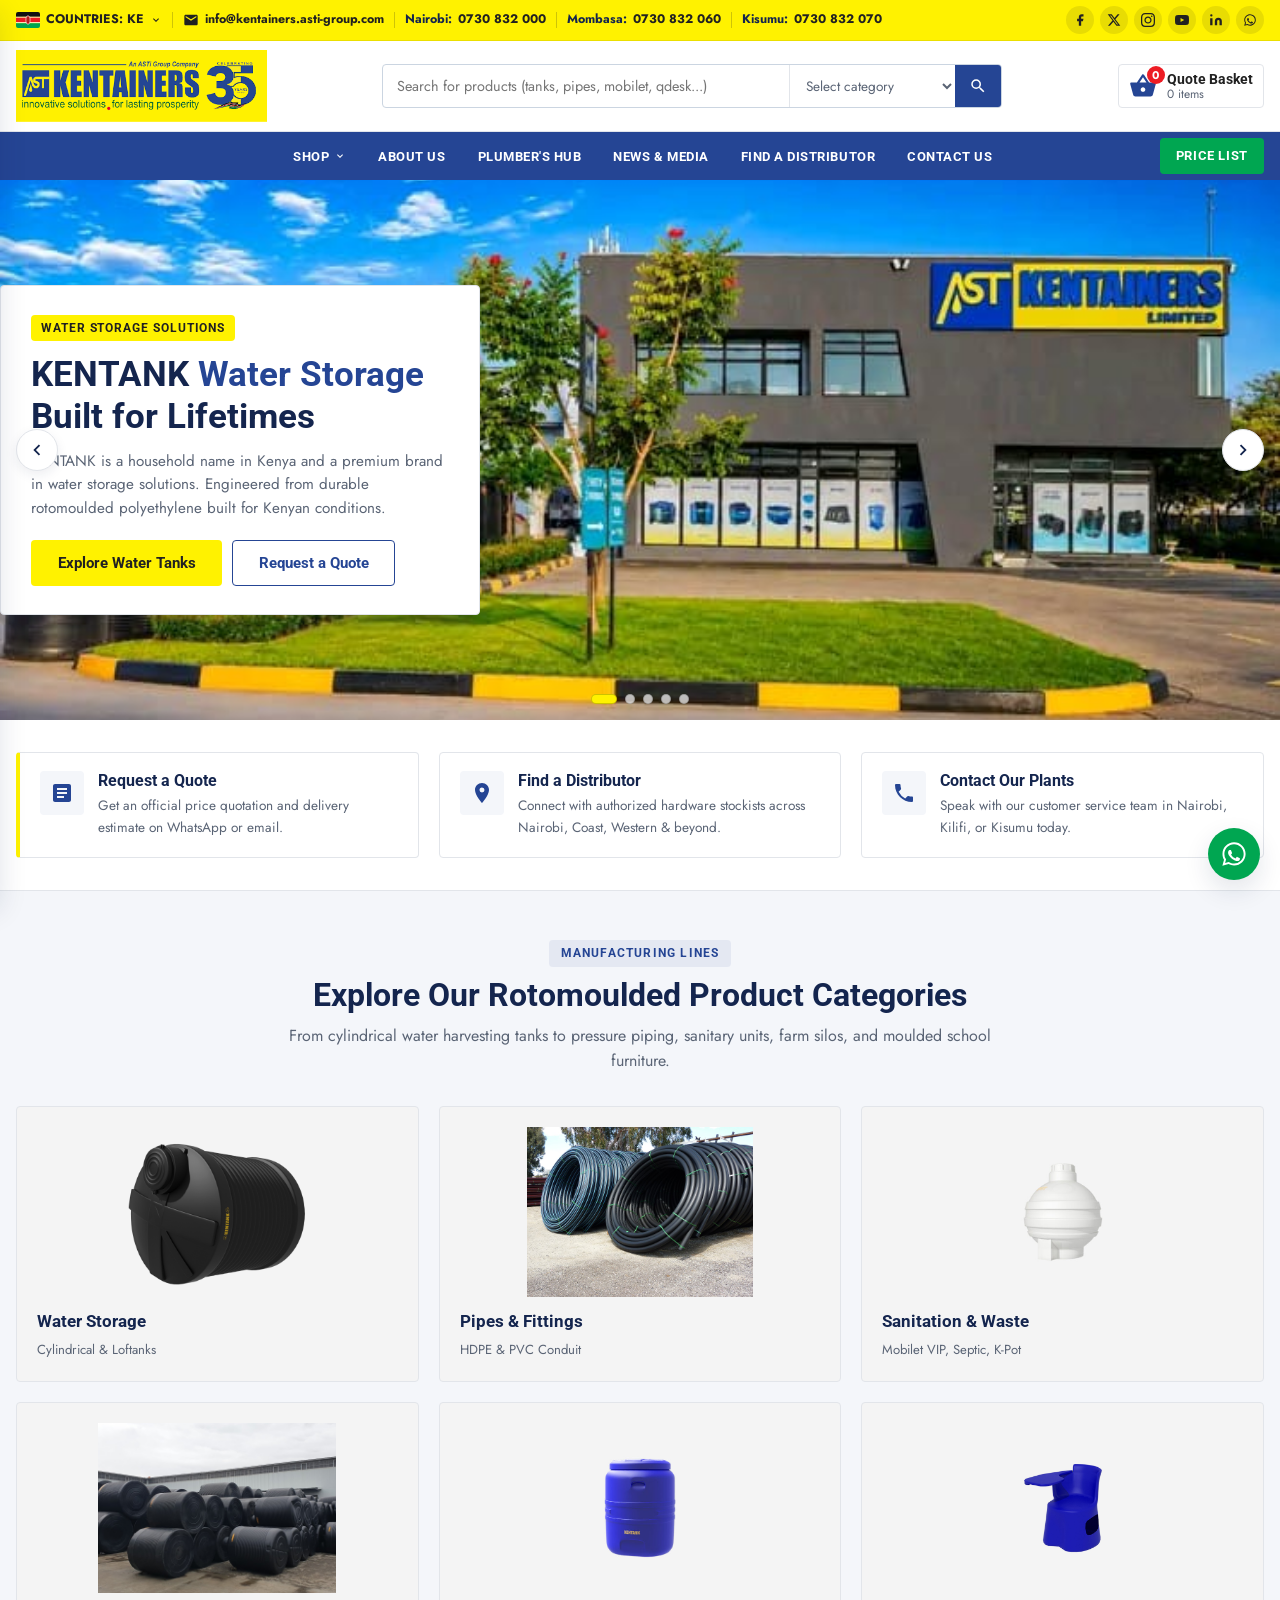
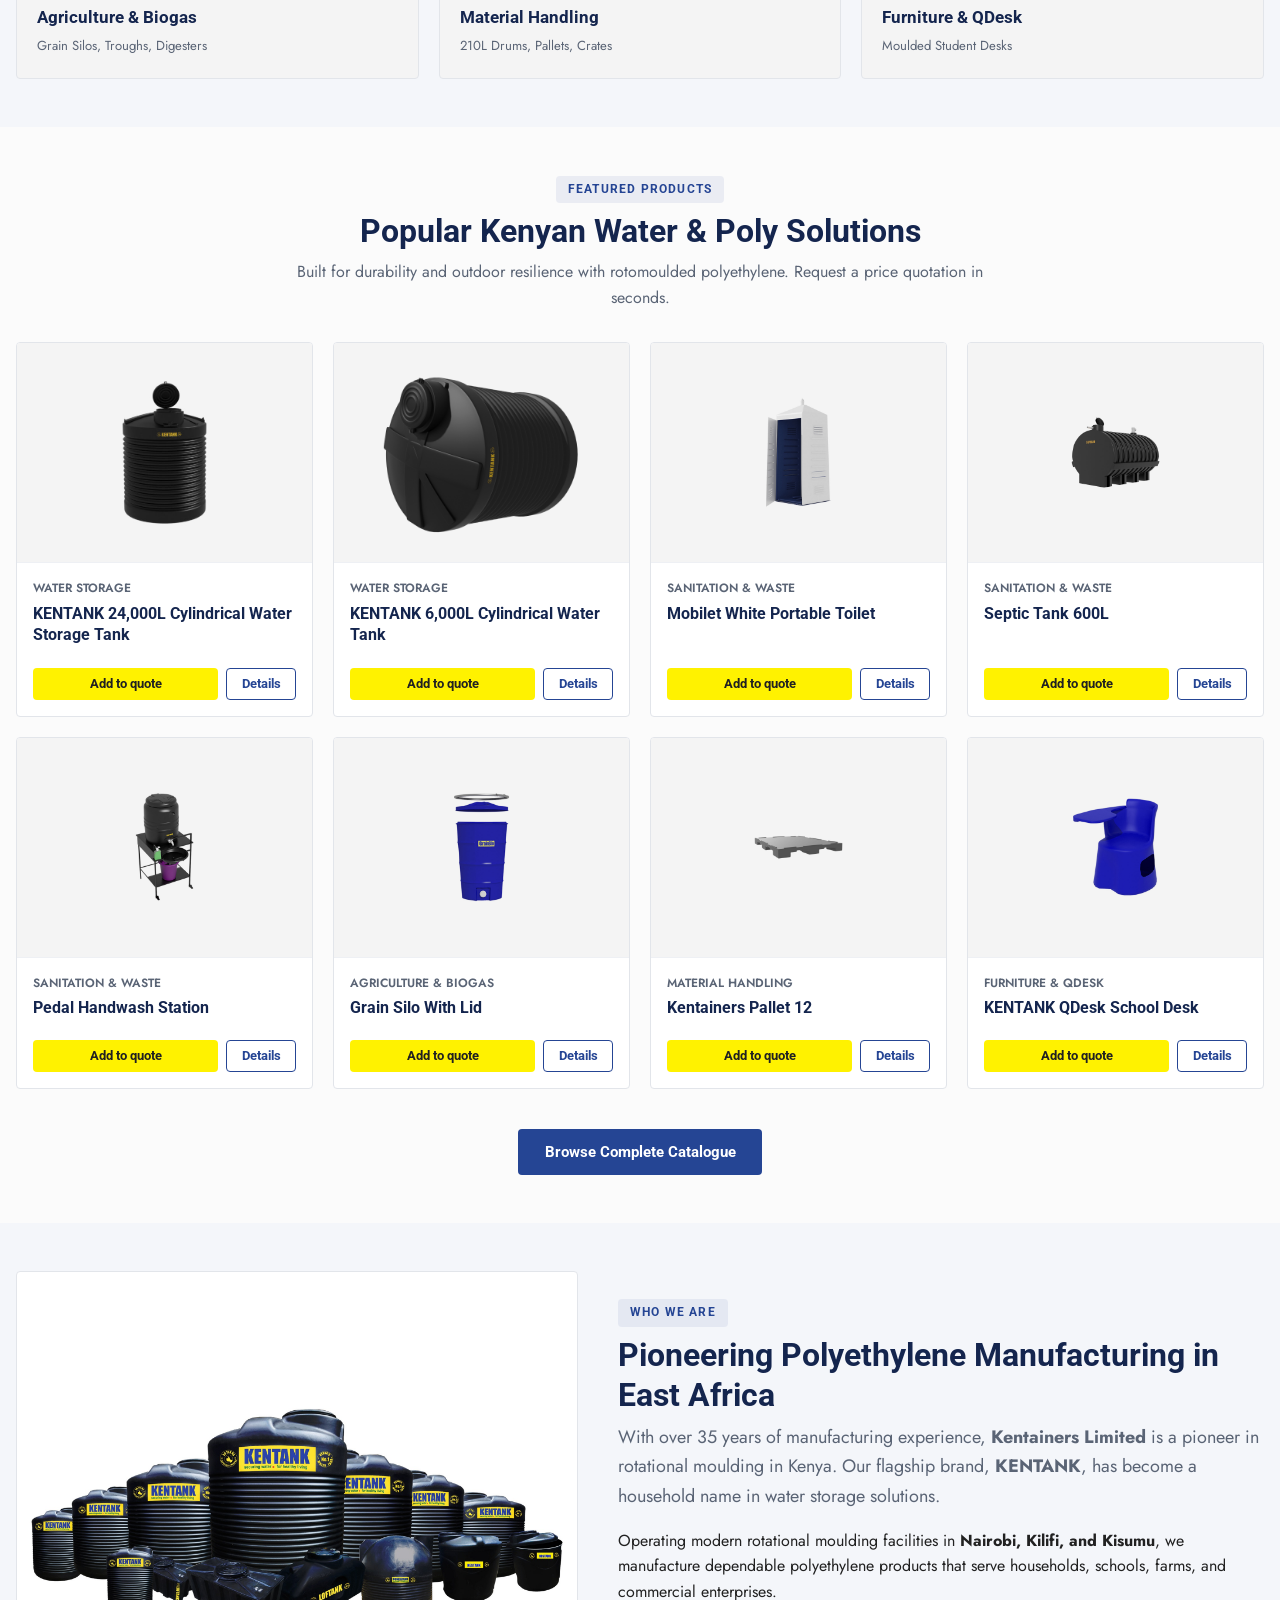
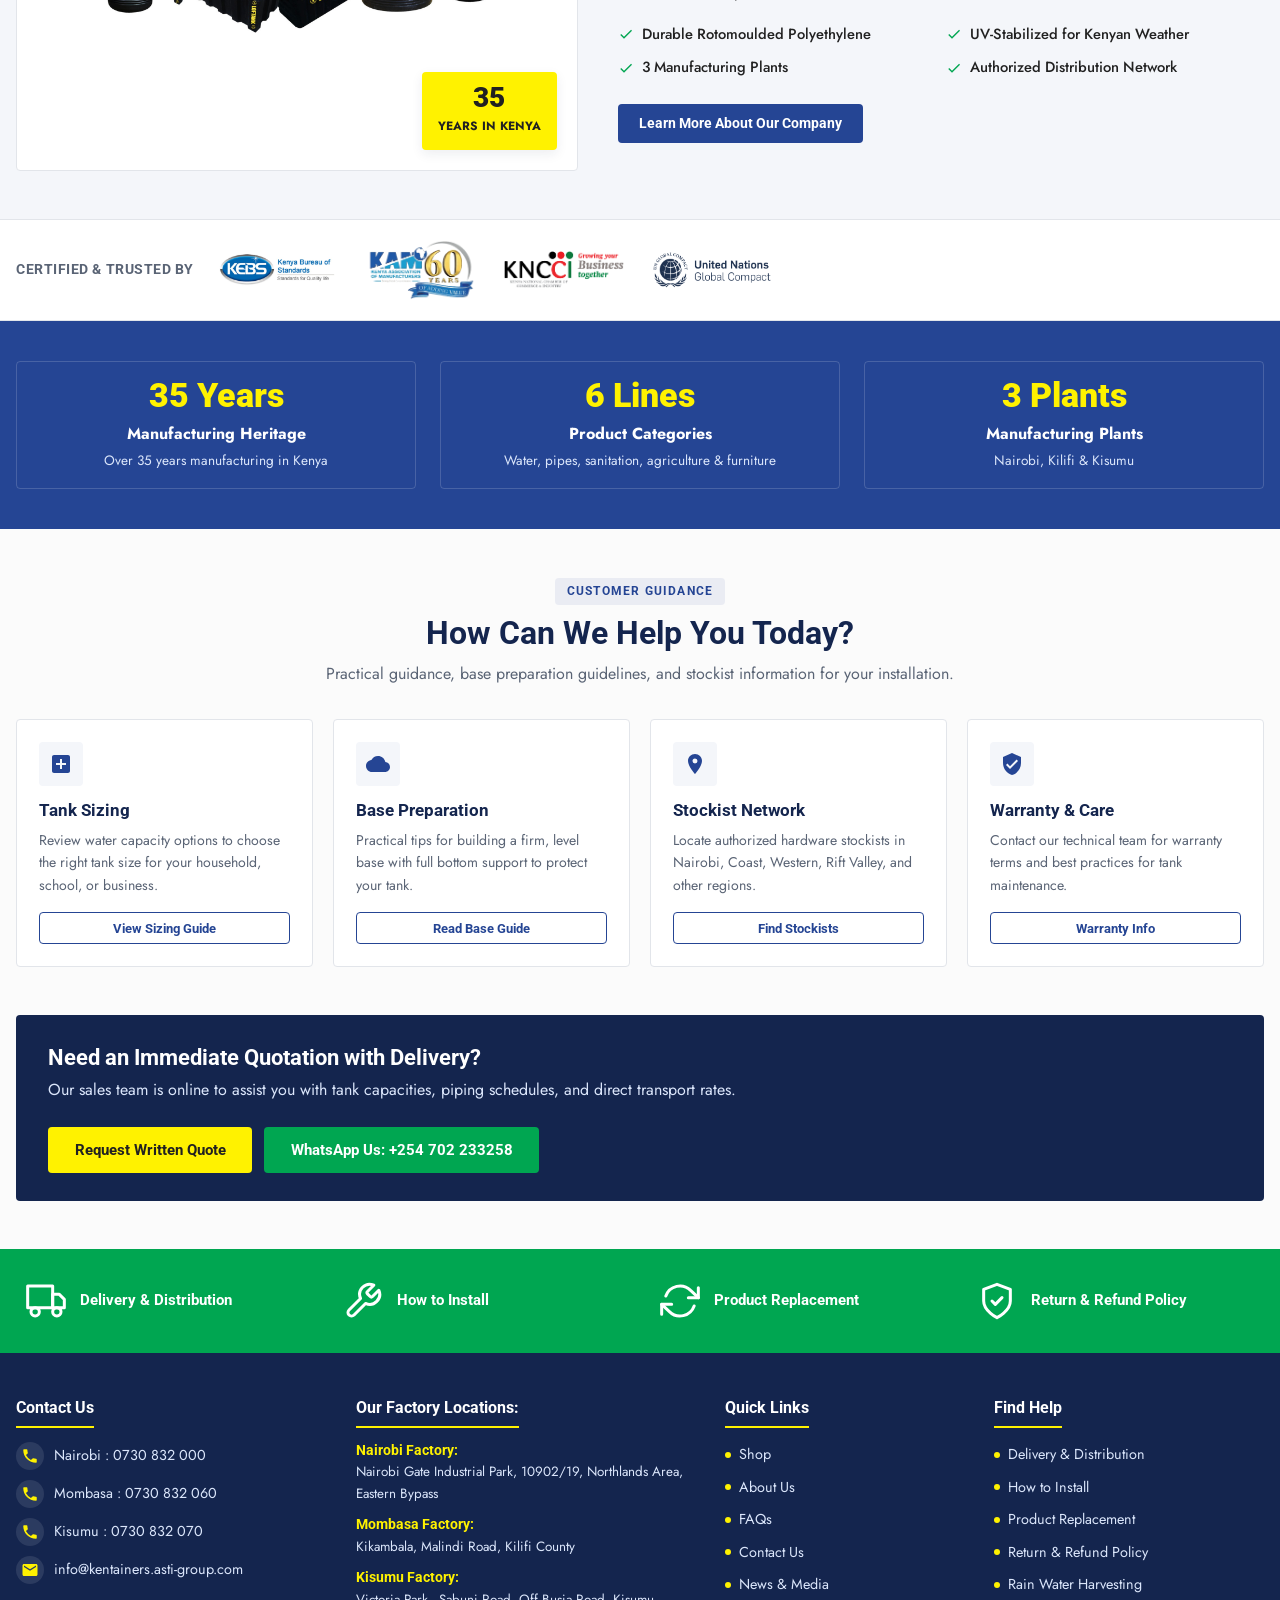
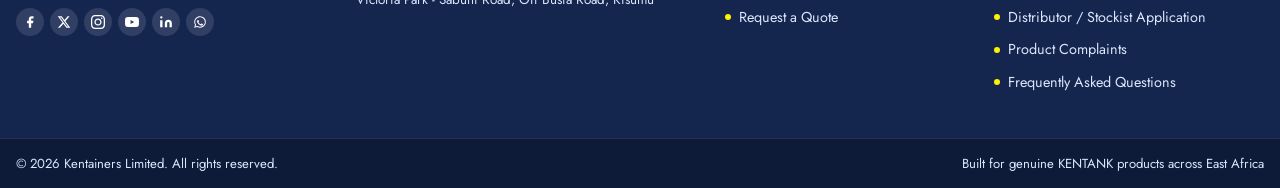
<file: index.html>
<!DOCTYPE html>
<html lang="en">
<head>
  <meta charset="UTF-8">
  <meta name="viewport" content="width=device-width, initial-scale=1.0">
  <meta name="robots" content="noindex, nofollow">
  <link rel="icon" type="image/png" href="images/site/favicon.png">
  <link rel="apple-touch-icon" href="images/site/favicon.png">
  <title>Kentainers Limited | Kenya's Trusted Polyethylene Water Tanks & Products</title>
  <meta name="description" content="Kentainers Limited manufactures genuine KENTANK water storage tanks, HDPE & PVC pressure pipes, Mobilet sanitation systems, and QDesk educational furniture in Kenya.">
  <link rel="canonical" href="https://kentainers.co.ke/index.html">

  <!-- Open Graph / Social Sharing -->
  <meta property="og:type" content="website">
  <meta property="og:url" content="https://kentainers.co.ke/index.html">
  <meta property="og:title" content="Kentainers Limited | Manufacturers of KENTANK Water Storage Solutions">
  <meta property="og:description" content="KENTANK is a household name in Kenya and a premium brand in water storage solutions.">
  <meta property="og:image" content="images/web/logo.png">

  <!-- Google Fonts: Poppins -->
  <link rel="preconnect" href="https://fonts.googleapis.com">
  <link rel="preconnect" href="https://fonts.gstatic.com" crossorigin>
  <link href="https://fonts.googleapis.com/css2?family=Poppins:wght@400;500;600;700;800&display=swap" rel="stylesheet">

  <link rel="stylesheet" href="css/style.css">

  <!-- JSON-LD Structured Data: Organization -->
  <script type="application/ld+json">
  {
    "@context": "https://schema.org",
    "@type": "Organization",
    "name": "Kentainers Limited",
    "alternateName": "KENTANK Kenya",
    "url": "https://kentainers.co.ke",
    "logo": "https://kentainers.co.ke/images/web/logo.png",
    "description": "Kenyan manufacturer of polyethylene water storage tanks, pipes, sanitation systems, and agricultural products.",
    "telephone": "+254702233258",
    "email": "info@kentainers.co.ke",
    "address": [
      {
        "@type": "PostalAddress",
        "streetAddress": "Nairobi Gate Industrial Park, Northlands Area, Eastern Bypass",
        "addressLocality": "Nairobi",
        "addressCountry": "KE"
      },
      {
        "@type": "PostalAddress",
        "streetAddress": "Kikambala, Malindi Road",
        "addressLocality": "Kilifi",
        "addressCountry": "KE"
      },
      {
        "@type": "PostalAddress",
        "streetAddress": "Victoria Park, Sabuni Road, Off Busia Road",
        "addressLocality": "Kisumu",
        "addressCountry": "KE"
      }
    ],
    "slogan": "KENTANK is a household name in Kenya and a premium brand in water storage solutions."
  }
  </script>
</head>
<body>
  <a href="#main-content" class="skip-link">Skip to main content</a>

  <!-- Top bar & Sticky Header injected by js/components.js -->
  <div id="site-topbar-root"></div>
  <div id="site-header-root"></div>

  <main id="main-content" class="main-content">
    <!-- TASK 2: Premium Full-Bleed Homepage Hero Slider (5 Slides) -->
    <section class="hero-slider-section" aria-label="Hero Highlights Slider" tabindex="0">
      <div class="hero-slider-track">
        <!-- Slide 1: Water Storage Flagship -->
        <div class="hero-slide active" role="group" aria-roledescription="slide" aria-label="1 of 5: Water Storage Solutions">
          <img src="images/web/kentainer-hero-background.jpeg" alt="Kentainers Water Storage Solutions" class="hero-slide-bg" loading="eager" width="715" height="477">
          <div class="hero-slide-overlay"></div>
          <div class="container hero-slide-content">
            <div class="hero-text-block">
              <span class="hero-eyebrow">Water Storage Solutions</span>
              <h1 class="hero-title">KENTANK <span>Water Storage</span> Built for Lifetimes</h1>
              <p class="hero-desc">
                KENTANK is a household name in Kenya and a premium brand in water storage solutions. Engineered from durable rotomoulded polyethylene built for Kenyan conditions.
              </p>
              <div class="hero-buttons">
                <a href="shop.html?category=water-storage" class="btn btn-accent btn-lg">Explore Water Tanks</a>
                <a href="request-a-quote.html" class="btn btn-outline-white btn-lg">Request a Quote</a>
              </div>
            </div>
          </div>
        </div>

        <!-- Slide 2: Pipes & Fittings -->
        <div class="hero-slide" role="group" aria-roledescription="slide" aria-label="2 of 5: Pipes and Fittings">
          <img src="images/web/32mm-hdpe-pn6-pn8.jpg" alt="KENTANK HDPE Pressure and PVC Conduit Pipes" class="hero-slide-bg" loading="lazy" width="160" height="120">
          <div class="hero-slide-overlay"></div>
          <div class="container hero-slide-content">
            <div class="hero-text-block">
              <span class="hero-eyebrow">Pipes & Fittings</span>
              <h2 class="hero-title">High-Density <span>Polyethylene & PVC</span> Pressure Pipes</h2>
              <p class="hero-desc">
                Quality HDPE pressure pipes (PN6 and PN8) and heavy-gauge PVC conduit pipes engineered for irrigation, boreholes, and building infrastructure.
              </p>
              <div class="hero-buttons">
                <a href="shop.html?category=pipes-fittings" class="btn btn-accent btn-lg">View Pipes & Fittings</a>
                <a href="plumbers-hub.html" class="btn btn-outline-white btn-lg">Plumber's Guide</a>
              </div>
            </div>
          </div>
        </div>

        <!-- Slide 3: Furniture & QDesk -->
        <div class="hero-slide" role="group" aria-roledescription="slide" aria-label="3 of 5: QDesk School Furniture">
          <img src="images/web/qdesk.jpg" alt="KENTANK QDesk Ergonomic School Furniture" class="hero-slide-bg" loading="lazy" width="1060" height="1200" style="object-position: center 25%;">
          <div class="hero-slide-overlay"></div>
          <div class="container hero-slide-content">
            <div class="hero-text-block">
              <span class="hero-eyebrow">Classroom & Institutional Furniture</span>
              <h2 class="hero-title">KENTANK <span>QDesk</span> Ergonomic School Furniture</h2>
              <p class="hero-desc">
                Moulded student desk-chair units with integrated tablet arms. Termite-proof, splinter-proof, easy to sanitize, and built for rigorous daily school use.
              </p>
              <div class="hero-buttons">
                <a href="shop.html?category=furniture-qdesk" class="btn btn-accent btn-lg">Explore QDesk</a>
                <a href="request-a-quote.html?product=KENTANK%20QDesk%20Ergonomic%20School%20Desk" class="btn btn-outline-white btn-lg">Request School Quote</a>
              </div>
            </div>
          </div>
        </div>

        <!-- Slide 4: Countrywide Delivery -->
        <div class="hero-slide" role="group" aria-roledescription="slide" aria-label="4 of 5: Direct Delivery">
          <img src="images/web/countrywide-delivery.jpg" alt="Kentainers direct delivery fleet" class="hero-slide-bg" loading="lazy" width="738" height="738">
          <div class="hero-slide-overlay"></div>
          <div class="container hero-slide-content">
            <div class="hero-text-block">
              <span class="hero-eyebrow">Logistics & Distribution</span>
              <h2 class="hero-title">Direct Site & Hardware <span>Delivery</span></h2>
              <p class="hero-desc">
                Supplying authorized hardware stockists, farms, schools, and project sites with prompt, dedicated delivery from our regional plants.
              </p>
              <div class="hero-buttons">
                <a href="find-a-distributor.html" class="btn btn-accent btn-lg">Find a Stockist</a>
                <a href="https://wa.me/254702233258" class="btn btn-whatsapp btn-lg" target="_blank" rel="noopener noreferrer">Order via WhatsApp</a>
              </div>
            </div>
          </div>
        </div>

        <!-- Slide 5: Agriculture & Material Handling -->
        <div class="hero-slide" role="group" aria-roledescription="slide" aria-label="5 of 5: Agriculture and Material Handling">
          <img src="images/web/kentainer-drum-blue.jpg" alt="Kentainers industrial drums and agricultural silos" class="hero-slide-bg" loading="lazy" width="430" height="487">
          <div class="hero-slide-overlay"></div>
          <div class="container hero-slide-content">
            <div class="hero-text-block">
              <span class="hero-eyebrow">Agriculture & Industry</span>
              <h2 class="hero-title">Tough Polyethylene for <span>Farms & Industry</span></h2>
              <p class="hero-desc">
                Chemical-resistant industrial drums, post-harvest hermetic grain silos, and livestock feeding troughs built for Kenyan agricultural and commercial demands.
              </p>
              <div class="hero-buttons">
                <a href="shop.html" class="btn btn-accent btn-lg">Browse Catalogue</a>
                <a href="contact-us.html" class="btn btn-outline-white btn-lg">Contact Technical Sales</a>
              </div>
            </div>
          </div>
        </div>
      </div>

      <!-- Slider Arrows -->
      <button type="button" class="slider-arrow slider-prev" aria-label="Previous slide">
        <svg width="22" height="22" viewBox="0 0 24 24"><path d="M15.41 7.41L14 6l-6 6 6 6 1.41-1.41L10.83 12z"/></svg>
      </button>
      <button type="button" class="slider-arrow slider-next" aria-label="Next slide">
        <svg width="22" height="22" viewBox="0 0 24 24"><path d="M10 6L8.59 7.41 13.17 12l-4.58 4.59L10 18l6-6z"/></svg>
      </button>

      <!-- Slider Dots -->
      <div class="slider-dots" role="tablist" aria-label="Slide Selection Dots">
        <button type="button" class="slider-dot active" role="tab" aria-selected="true" aria-label="Slide 1"></button>
        <button type="button" class="slider-dot" role="tab" aria-selected="false" aria-label="Slide 2"></button>
        <button type="button" class="slider-dot" role="tab" aria-selected="false" aria-label="Slide 3"></button>
        <button type="button" class="slider-dot" role="tab" aria-selected="false" aria-label="Slide 4"></button>
        <button type="button" class="slider-dot" role="tab" aria-selected="false" aria-label="Slide 5"></button>
      </div>
    </section>

    <!-- Quick Action Cards (Row of 3) -->
    <section class="quick-actions-bar" aria-label="Quick Actions">
      <div class="container">
        <div class="quick-actions-grid">
          <a href="request-a-quote.html" class="quick-action-card highlight">
            <div class="action-card-icon">
              <svg width="24" height="24" viewBox="0 0 24 24"><path d="M19 3H5c-1.1 0-2 .9-2 2v14c0 1.1.9 2 2 2h14c1.1 0 2-.9 2-2V5c0-1.1-.9-2-2-2zm-5 14H7v-2h7v2zm3-4H7v-2h10v2zm0-4H7V7h10v2z"/></svg>
            </div>
            <div>
              <h3 class="action-card-title">Request a Quote</h3>
              <p class="action-card-text">Get an official price quotation and delivery estimate on WhatsApp or email.</p>
            </div>
          </a>

          <a href="find-a-distributor.html" class="quick-action-card">
            <div class="action-card-icon">
              <svg width="24" height="24" viewBox="0 0 24 24"><path d="M12 2C8.13 2 5 5.13 5 9c0 5.25 7 13 7 13s7-7.75 7-13c0-3.87-3.13-7-7-7zm0 9.5a2.5 2.5 0 010-5 2.5 2.5 0 010 5z"/></svg>
            </div>
            <div>
              <h3 class="action-card-title">Find a Distributor</h3>
              <p class="action-card-text">Connect with authorized hardware stockists across Nairobi, Coast, Western & beyond.</p>
            </div>
          </a>

          <a href="contact-us.html" class="quick-action-card">
            <div class="action-card-icon">
              <svg width="24" height="24" viewBox="0 0 24 24"><path d="M6.62 10.79a15.053 15.053 0 006.59 6.59l2.2-2.2a1 1 0 011.02-.24c1.12.37 2.33.57 3.57.57.55 0 1 .45 1 1V20a1 1 0 01-1 1c-9.39 0-17-7.61-17-17a1 1 0 011-1h3.5a1 1 0 011 1c0 1.25.2 2.45.57 3.57.11.35.03.74-.25 1.02l-2.2 2.2z"/></svg>
            </div>
            <div>
              <h3 class="action-card-title">Contact Our Plants</h3>
              <p class="action-card-text">Speak with our customer service team in Nairobi, Kilifi, or Kisumu today.</p>
            </div>
          </a>
        </div>
      </div>
    </section>

    <!-- Category Tiles (6 Verified Categories) -->
    <section class="section section-bg-alt" aria-labelledby="cat-tiles-title">
      <div class="container">
        <div class="section-header">
          <span class="section-subtitle">Manufacturing Lines</span>
          <h2 id="cat-tiles-title" class="section-title">Explore Our Rotomoulded Product Categories</h2>
          <p class="section-description">From cylindrical water harvesting tanks to pressure piping, sanitary units, farm silos, and moulded school furniture.</p>
        </div>

        <div class="category-tiles-grid">
          <!-- 1. Water Storage -->
          <a href="shop.html?category=water-storage" class="category-tile">
            <div class="category-tile-img-wrap">
              <img src="images/web/kentank-6000l-cylindrical-tank.png" alt="Water Storage Tanks" class="category-tile-img" loading="lazy" width="510" height="484">
            </div>
            <div>
              <h3 class="category-tile-title">Water Storage</h3>
              <span class="category-tile-count">Cylindrical & Loftanks</span>
            </div>
          </a>

          <!-- 2. Pipes & Fittings -->
          <a href="shop.html?category=pipes-fittings" class="category-tile">
            <div class="category-tile-img-wrap">
              <img src="images/web/32mm-hdpe-pn6-pn8.jpg" alt="Pipes and Fittings" class="category-tile-img" loading="lazy" width="160" height="120">
            </div>
            <div>
              <h3 class="category-tile-title">Pipes & Fittings</h3>
              <span class="category-tile-count">HDPE & PVC Conduit</span>
            </div>
          </a>

          <!-- 3. Sanitation & Waste -->
          <a href="shop.html?category=sanitation-waste" class="category-tile">
            <div class="category-tile-img-wrap">
              <img src="images/web/kentainers-kpot-white.jpg" alt="Sanitation and Waste Management" class="category-tile-img" loading="lazy" width="430" height="487">
            </div>
            <div>
              <h3 class="category-tile-title">Sanitation & Waste</h3>
              <span class="category-tile-count">Mobilet VIP, Septic, K-Pot</span>
            </div>
          </a>

          <!-- 4. Agriculture & Biogas -->
          <a href="shop.html?category=agriculture-biogas" class="category-tile">
            <div class="category-tile-img-wrap">
              <img src="images/web/kentank-3000l.jpg" alt="Agriculture and Biogas" class="category-tile-img" loading="lazy" width="980" height="700">
            </div>
            <div>
              <h3 class="category-tile-title">Agriculture & Biogas</h3>
              <span class="category-tile-count">Grain Silos, Troughs, Digesters</span>
            </div>
          </a>

          <!-- 5. Material Handling -->
          <a href="shop.html?category=material-handling" class="category-tile">
            <div class="category-tile-img-wrap">
              <img src="images/web/kentainer-drum-blue.jpg" alt="Material Handling Equipment" class="category-tile-img" loading="lazy" width="430" height="487">
            </div>
            <div>
              <h3 class="category-tile-title">Material Handling</h3>
              <span class="category-tile-count">210L Drums, Pallets, Crates</span>
            </div>
          </a>

          <!-- 6. Furniture & QDesk -->
          <a href="shop.html?category=furniture-qdesk" class="category-tile">
            <div class="category-tile-img-wrap">
              <img src="images/web/qdesk.jpg" alt="Furniture and QDesk" class="category-tile-img" loading="lazy" width="1060" height="1200">
            </div>
            <div>
              <h3 class="category-tile-title">Furniture & QDesk</h3>
              <span class="category-tile-count">Moulded Student Desks</span>
            </div>
          </a>
        </div>
      </div>
    </section>

    <!-- Featured Products Section (8 Products - Real Photos Only!) -->
    <section class="section" aria-labelledby="featured-products-title">
      <div class="container">
        <div class="section-header">
          <span class="section-subtitle">Featured Products</span>
          <h2 id="featured-products-title" class="section-title">Popular Kenyan Water & Poly Solutions</h2>
          <p class="section-description">Built for durability and outdoor resilience with rotomoulded polyethylene. Request a price quotation in seconds.</p>
        </div>

        <div class="product-grid" id="featuredProductsGrid">
          <!-- Populated strictly with real photo products by js/main.js -->
        </div>

        <div class="text-center" style="margin-top: var(--space-10);">
          <a href="shop.html" class="btn btn-primary btn-lg">Browse Complete Catalogue</a>
        </div>
      </div>
    </section>

    <!-- About Company Teaser Section (Safe verified claims) -->
    <section class="section section-bg-alt" aria-labelledby="about-teaser-title">
      <div class="container">
        <div class="about-teaser-grid">
          <div class="about-teaser-img-wrap">
            <img src="images/site/about-product-family.jpg" alt="Kentainers complete product family – tanks, pipes, sanitation and furniture" class="about-teaser-img" loading="lazy" width="800" height="600">
            <div class="about-experience-badge">
              <span class="experience-years">35</span>
              <span class="experience-text">Years in Kenya</span>
            </div>
          </div>

          <div>
            <span class="section-subtitle">Who We Are</span>
            <h2 id="about-teaser-title" class="section-title">Pioneering Polyethylene Manufacturing in East Africa</h2>
            <p class="lead">
              With over 35 years of manufacturing experience, <strong>Kentainers Limited</strong> is a pioneer in rotational moulding in Kenya. Our flagship brand, <strong>KENTANK</strong>, has become a household name in water storage solutions.
            </p>
            <p>
              Operating modern rotational moulding facilities in <strong>Nairobi, Kilifi, and Kisumu</strong>, we manufacture dependable polyethylene products that serve households, schools, farms, and commercial enterprises.
            </p>

            <div class="about-bullets">
              <div class="bullet-item">
                <svg width="16" height="16" viewBox="0 0 24 24"><path d="M9 16.17L4.83 12l-1.42 1.41L9 19 21 7l-1.41-1.41z"/></svg>
                <span>Durable Rotomoulded Polyethylene</span>
              </div>
              <div class="bullet-item">
                <svg width="16" height="16" viewBox="0 0 24 24"><path d="M9 16.17L4.83 12l-1.42 1.41L9 19 21 7l-1.41-1.41z"/></svg>
                <span>UV-Stabilized for Kenyan Weather</span>
              </div>
              <div class="bullet-item">
                <svg width="16" height="16" viewBox="0 0 24 24"><path d="M9 16.17L4.83 12l-1.42 1.41L9 19 21 7l-1.41-1.41z"/></svg>
                <span>3 Manufacturing Plants</span>
              </div>
              <div class="bullet-item">
                <svg width="16" height="16" viewBox="0 0 24 24"><path d="M9 16.17L4.83 12l-1.42 1.41L9 19 21 7l-1.41-1.41z"/></svg>
                <span>Authorized Distribution Network</span>
              </div>
            </div>

            <a href="about-us.html" class="btn btn-primary">Learn More About Our Company</a>
          </div>
        </div>
      </div>
    </section>

    <!-- Certifications Trust Bar -->
    <section class="cert-trust-bar" aria-label="Certifications and memberships">
      <div class="container">
        <p class="cert-trust-label">Certified &amp; Trusted By</p>
        <div class="cert-trust-logos">
          <img src="images/certifications/kebs.jpg" alt="Kenya Bureau of Standards" class="cert-trust-logo" loading="lazy" width="120" height="60">
          <img src="images/certifications/kam.png" alt="Kenya Association of Manufacturers" class="cert-trust-logo" loading="lazy" width="120" height="60">
          <img src="images/certifications/kncci.png" alt="Kenya National Chamber of Commerce and Industry" class="cert-trust-logo" loading="lazy" width="120" height="60">
          <img src="images/certifications/un-global-compact.png" alt="UN Global Compact" class="cert-trust-logo" loading="lazy" width="120" height="60">
        </div>
      </div>
    </section>

    <!-- Verified Stats Counter Band -->
    <section class="stats-band" aria-label="Key Performance Statistics">
      <div class="container">
        <div class="stats-grid">
          <div class="stat-item">
            <div class="stat-number" data-target="35" data-suffix=" Years">35 Years</div>
            <div class="stat-label">Manufacturing Heritage</div>
            <div class="stat-subtext">Over 35 years manufacturing in Kenya</div>
          </div>
          <div class="stat-item">
            <div class="stat-number" data-target="6" data-suffix=" Lines">6 Lines</div>
            <div class="stat-label">Product Categories</div>
            <div class="stat-subtext">Water, pipes, sanitation, agriculture & furniture</div>
          </div>
          <div class="stat-item">
            <div class="stat-number" data-target="3" data-suffix=" Plants">3 Plants</div>
            <div class="stat-label">Manufacturing Plants</div>
            <!-- TODO: confirm factory locations with client -->
            <div class="stat-subtext">Nairobi, Kilifi & Kisumu</div>
          </div>
        </div>
      </div>
    </section>

    <!-- Find Help Cards (4 Columns) -->
    <section class="section" aria-labelledby="help-title">
      <div class="container">
        <div class="section-header">
          <span class="section-subtitle">Customer Guidance</span>
          <h2 id="help-title" class="section-title">How Can We Help You Today?</h2>
          <p class="section-description">Practical guidance, base preparation guidelines, and stockist information for your installation.</p>
        </div>

        <div class="find-help-grid">
          <div class="help-card">
            <div class="help-card-icon">
              <svg width="24" height="24" viewBox="0 0 24 24"><path d="M19 3H5c-1.1 0-2 .9-2 2v14c0 1.1.9 2 2 2h14c1.1 0 2-.9 2-2V5c0-1.1-.9-2-2-2zm-2 10h-4v4h-2v-4H7v-2h4V7h2v4h4v2z"/></svg>
            </div>
            <h3 class="help-card-title">Tank Sizing</h3>
            <p class="help-card-desc">Review water capacity options to choose the right tank size for your household, school, or business.</p>
            <a href="plumbers-hub.html#water-weight" class="btn btn-outline btn-sm">View Sizing Guide</a>
          </div>

          <div class="help-card">
            <div class="help-card-icon">
              <svg width="24" height="24" viewBox="0 0 24 24"><path d="M19.35 10.04C18.67 6.59 15.64 4 12 4 9.11 4 6.6 5.64 5.35 8.04 2.34 8.36 0 10.91 0 14c0 3.31 2.69 6 6 6h13c2.76 0 5-2.24 5-5 0-2.64-2.05-4.78-4.65-4.96z"/></svg>
            </div>
            <h3 class="help-card-title">Base Preparation</h3>
            <p class="help-card-desc">Practical tips for building a firm, level base with full bottom support to protect your tank.</p>
            <a href="plumbers-hub.html#installation-essentials" class="btn btn-outline btn-sm">Read Base Guide</a>
          </div>

          <div class="help-card">
            <div class="help-card-icon">
              <svg width="24" height="24" viewBox="0 0 24 24"><path d="M12 2C8.13 2 5 5.13 5 9c0 5.25 7 13 7 13s7-7.75 7-13c0-3.87-3.13-7-7-7zm0 9.5a2.5 2.5 0 010-5 2.5 2.5 0 010 5z"/></svg>
            </div>
            <h3 class="help-card-title">Stockist Network</h3>
            <p class="help-card-desc">Locate authorized hardware stockists in Nairobi, Coast, Western, Rift Valley, and other regions.</p>
            <a href="find-a-distributor.html" class="btn btn-outline btn-sm">Find Stockists</a>
          </div>

          <div class="help-card">
            <div class="help-card-icon">
              <svg width="24" height="24" viewBox="0 0 24 24"><path d="M12 1L3 5v6c0 5.55 3.84 10.74 9 12 5.16-1.26 9-6.45 9-12V5l-9-4zm-2 16l-4-4 1.41-1.41L10 14.17l6.59-6.59L18 9l-8 8z"/></svg>
            </div>
            <h3 class="help-card-title">Warranty & Care</h3>
            <p class="help-card-desc">Contact our technical team for warranty terms and best practices for tank maintenance.</p>
            <a href="about-us.html#warranty" class="btn btn-outline btn-sm">Warranty Info</a>
          </div>
        </div>
      </div>
    </section>

    <!-- Short Quote CTA Banner -->
    <section class="section" style="padding-top: 0;">
      <div class="container">
        <div class="quote-cta-banner">
          <div class="quote-cta-text">
            <h3>Need an Immediate Quotation with Delivery?</h3>
            <p>Our sales team is online to assist you with tank capacities, piping schedules, and direct transport rates.</p>
          </div>
          <div class="quote-cta-actions">
            <a href="request-a-quote.html" class="btn btn-accent btn-lg">Request Written Quote</a>
            <a href="https://wa.me/254702233258" class="btn btn-whatsapp btn-lg" target="_blank" rel="noopener noreferrer">
              <span>WhatsApp Us: +254 702 233258</span>
            </a>
          </div>
        </div>
      </div>
    </section>
  </main>

  <!-- Multi-column Footer & Floating WhatsApp injected by js/components.js -->
  <div id="site-footer-root"></div>
  <div id="site-whatsapp-root"></div>

  <!-- Scripts -->
  <script src="js/site-config.js"></script>
  <script src="js/products.js"></script>
  <script src="js/components.js"></script>
  <script src="js/main.js"></script>
</body>
</html>
</file>
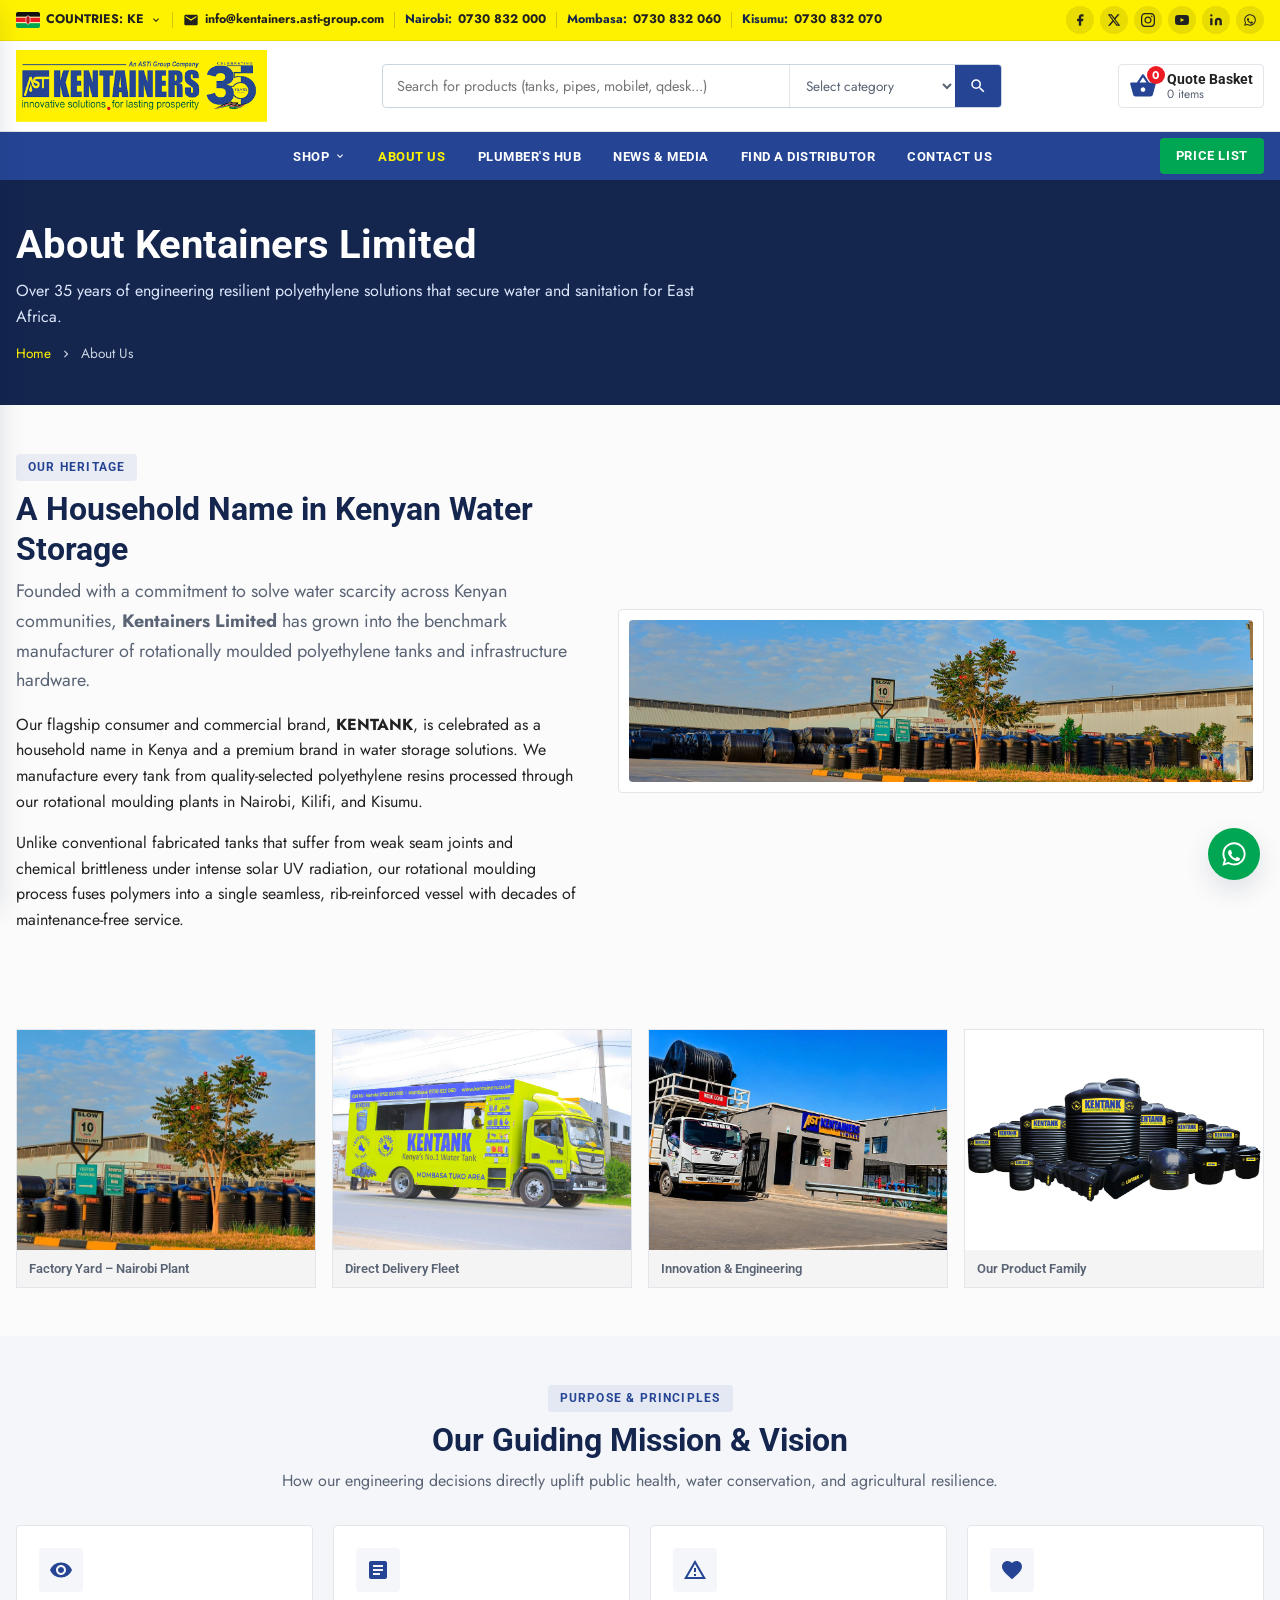
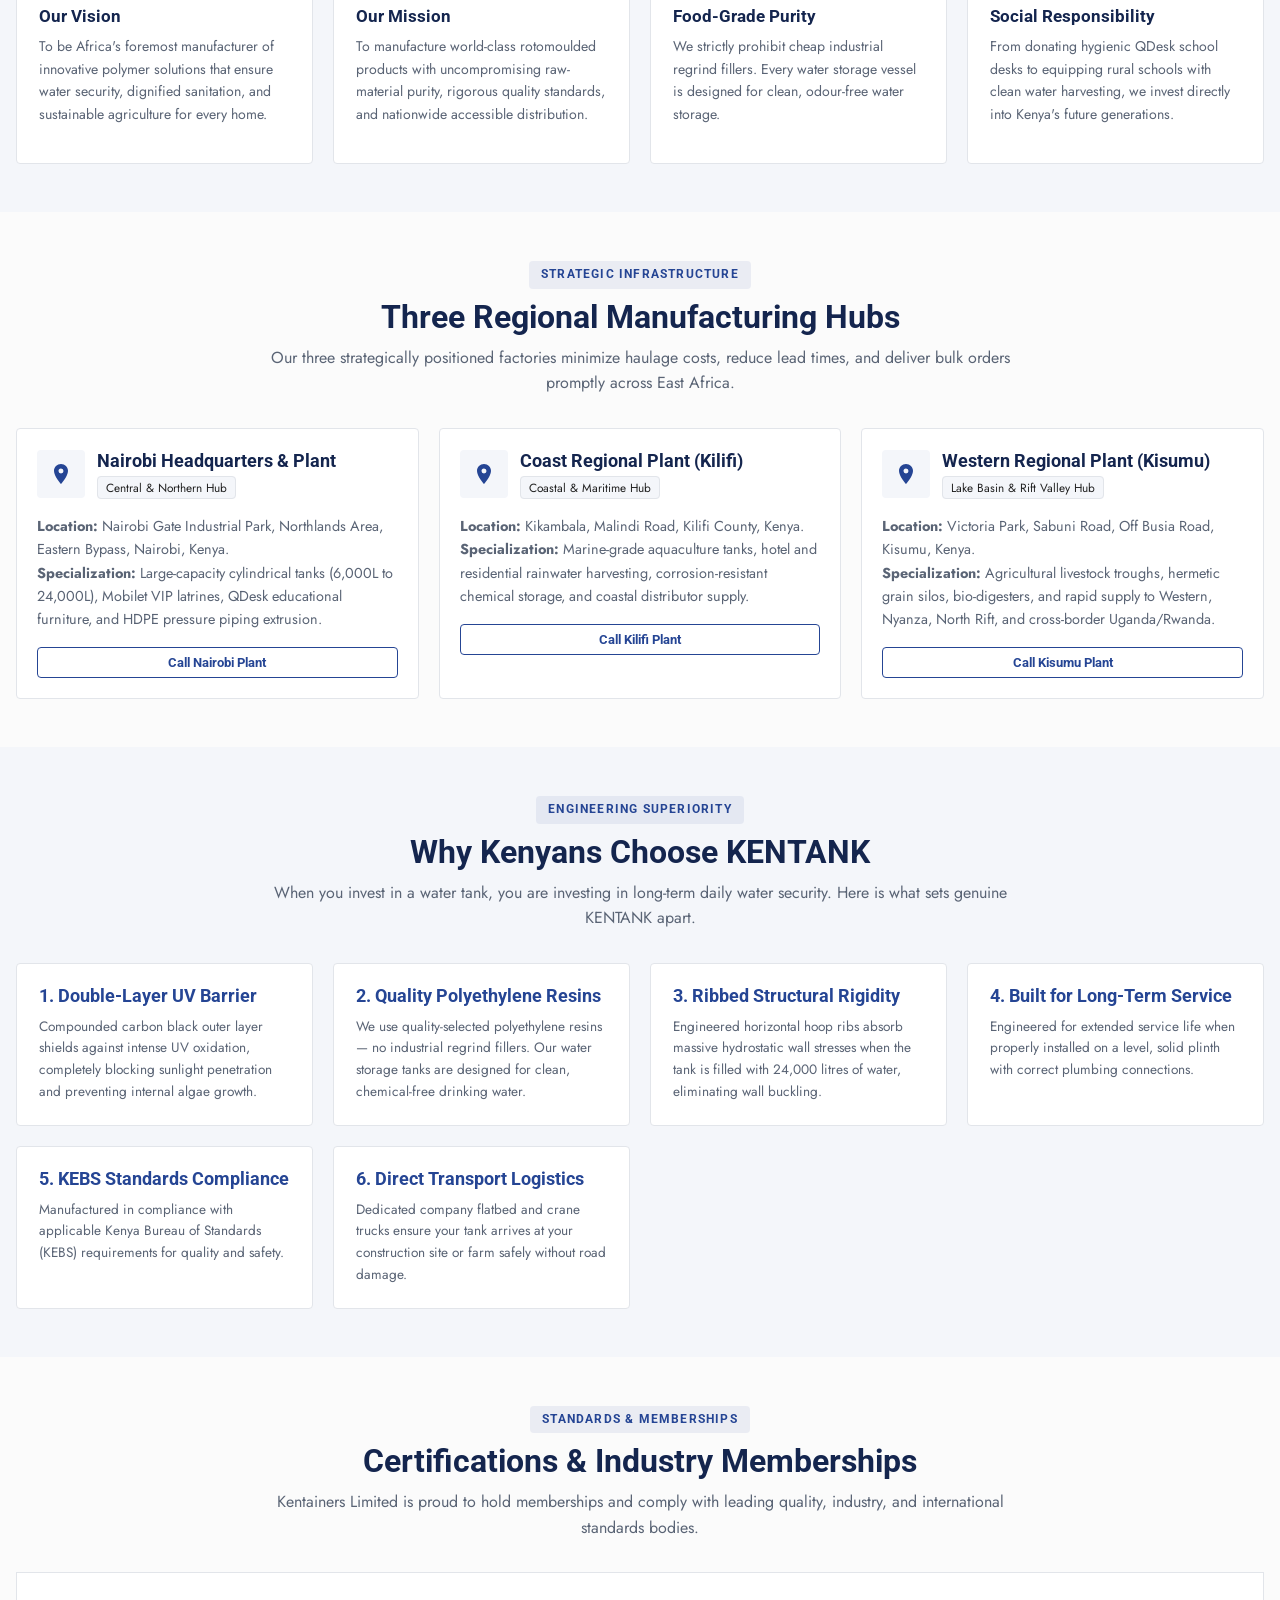
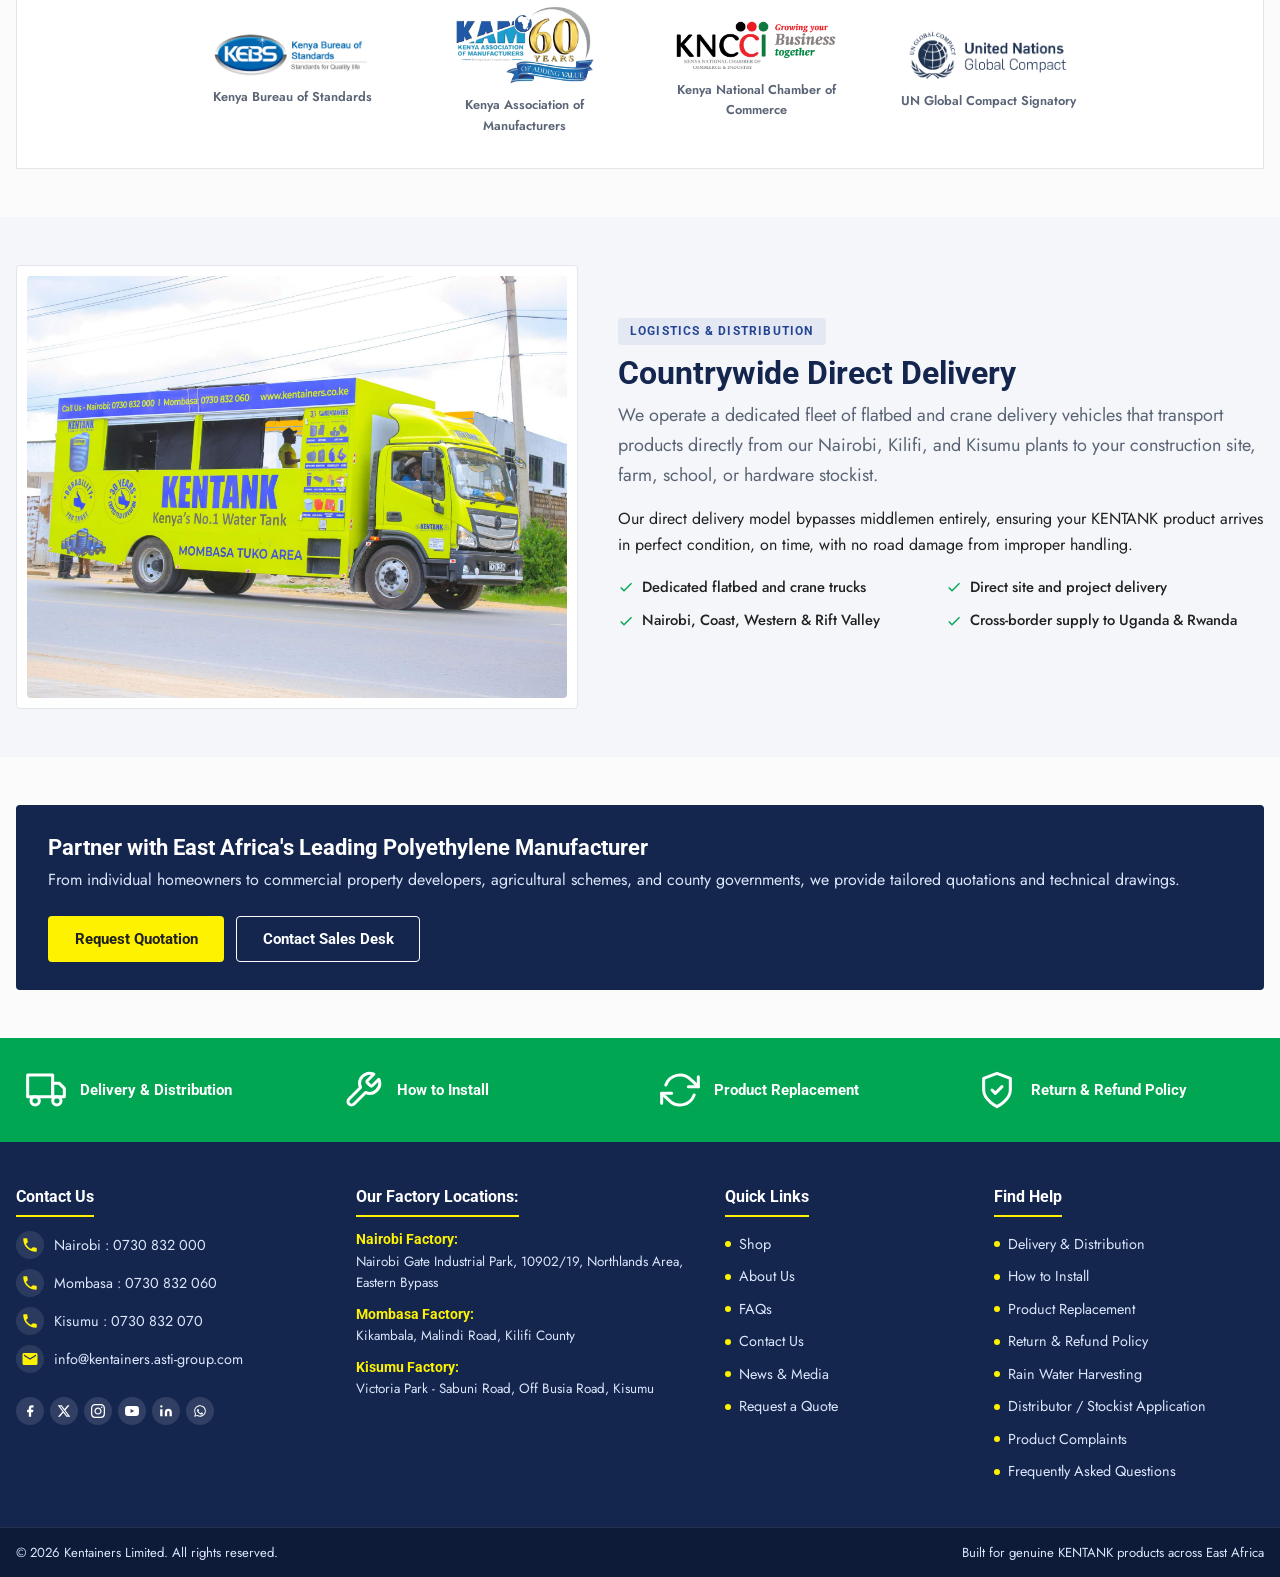
<file: about-us.html>
﻿<!DOCTYPE html>
<html lang="en">
<head>
  <meta charset="UTF-8">
  <meta name="viewport" content="width=device-width, initial-scale=1.0">
  <meta name="robots" content="noindex, nofollow">
  <link rel="icon" type="image/png" href="images/site/favicon.png">
  <link rel="apple-touch-icon" href="images/site/favicon.png">
  <title>About Us | Kentainers Limited & KENTANK Kenya</title>
  <meta name="description" content="Discover Kentainers Limited: East Africa's leading manufacturer of rotational moulded polyethylene products. Learn about our 3 manufacturing plants, our mission, and why KENTANK is Kenya's most trusted water tank brand.">
  <link rel="canonical" href="https://kentainers.co.ke/about-us.html">

  <meta property="og:type" content="website">
  <meta property="og:url" content="https://kentainers.co.ke/about-us.html">
  <meta property="og:title" content="About Kentainers Limited | Over 35 Years of Manufacturing Excellence">
  <meta property="og:description" content="KENTANK is a household name in Kenya and a premium brand in water storage solutions.">
  <meta property="og:image" content="images/web/logo.png">

  <!-- Google Fonts: Poppins -->
  <link rel="preconnect" href="https://fonts.googleapis.com">
  <link rel="preconnect" href="https://fonts.gstatic.com" crossorigin>
  <link href="https://fonts.googleapis.com/css2?family=Poppins:wght@400;500;600;700;800&display=swap" rel="stylesheet">

  <link rel="stylesheet" href="css/style.css">
</head>
<body>
  <a href="#main-content" class="skip-link">Skip to main content</a>

  <!-- Top bar & Sticky Header injected by js/components.js -->
  <div id="site-topbar-root"></div>
  <div id="site-header-root"></div>

  <main id="main-content" class="main-content">
    <!-- Page Hero Breadcrumbs -->
    <header class="page-hero">
      <div class="container">
        <h1 class="page-hero-title">About Kentainers Limited</h1>
        <p class="page-hero-desc">Over 35 years of engineering resilient polyethylene solutions that secure water and sanitation for East Africa.</p>
        <nav class="breadcrumbs" aria-label="Breadcrumb navigation">
          <a href="index.html">Home</a>
          <svg width="14" height="14" viewBox="0 0 24 24"><path d="M8.59 16.59L13.17 12 8.59 7.41 10 6l6 6-6 6-1.41-1.41z"/></svg>
          <span aria-current="page">About Us</span>
        </nav>
      </div>
    </header>

    <!-- Who We Are Story Section -->
    <section class="section" aria-labelledby="story-title">
      <div class="container">
        <div class="about-teaser-grid">
          <div>
            <span class="section-subtitle">Our Heritage</span>
            <h2 id="story-title" class="section-title">A Household Name in Kenyan Water Storage</h2>
            <p class="lead">
              Founded with a commitment to solve water scarcity across Kenyan communities, <strong>Kentainers Limited</strong> has grown into the benchmark manufacturer of rotationally moulded polyethylene tanks and infrastructure hardware.
            </p>
            <p>
              Our flagship consumer and commercial brand, <strong>KENTANK</strong>, is celebrated as a household name in Kenya and a premium brand in water storage solutions. We manufacture every tank from quality-selected polyethylene resins processed through our rotational moulding plants in Nairobi, Kilifi, and Kisumu.
            </p>
            <p>
              Unlike conventional fabricated tanks that suffer from weak seam joints and chemical brittleness under intense solar UV radiation, our rotational moulding process fuses polymers into a single seamless, rib-reinforced vessel with decades of maintenance-free service.
            </p>
          </div>
          <div class="about-teaser-img-wrap">
            <img src="images/site/about-factory-yard.jpg" alt="Kentainers rotational moulding factory yard in Nairobi" class="about-teaser-img" loading="lazy" width="800" height="600">
          </div>
        </div>
      </div>
    </section>

    <!-- Factory Photo Gallery Strip -->
    <section class="section" aria-label="Factory and Operations Photos" style="padding-top: 0;">
      <div class="container">
        <div class="about-photo-strip">
          <figure class="about-photo-item">
            <img src="images/site/about-factory-yard.jpg" alt="Kentainers Nairobi manufacturing factory yard" class="about-photo-img" loading="lazy" width="800" height="600">
            <figcaption>Factory Yard – Nairobi Plant</figcaption>
          </figure>
          <figure class="about-photo-item">
            <img src="images/site/about-delivery-truck.jpg" alt="Kentainers delivery truck for countrywide distribution" class="about-photo-img" loading="lazy" width="800" height="600">
            <figcaption>Direct Delivery Fleet</figcaption>
          </figure>
          <figure class="about-photo-item">
            <img src="images/site/about-innovation.jpg" alt="Kentainers product innovation and engineering" class="about-photo-img" loading="lazy" width="800" height="600">
            <figcaption>Innovation &amp; Engineering</figcaption>
          </figure>
          <figure class="about-photo-item">
            <img src="images/site/about-product-family.jpg" alt="Kentainers complete polyethylene product family" class="about-photo-img" loading="lazy" width="800" height="600">
            <figcaption>Our Product Family</figcaption>
          </figure>
        </div>
      </div>
    </section>

    <!-- Mission, Vision & Values -->
    <section class="section section-bg-alt" aria-labelledby="mission-title">
      <div class="container">
        <div class="section-header">
          <span class="section-subtitle">Purpose & Principles</span>
          <h2 id="mission-title" class="section-title">Our Guiding Mission & Vision</h2>
          <p class="section-description">How our engineering decisions directly uplift public health, water conservation, and agricultural resilience.</p>
        </div>

        <div class="find-help-grid">
          <div class="help-card">
            <div class="help-card-icon">
              <svg width="24" height="24" viewBox="0 0 24 24"><path d="M12 4.5C7 4.5 2.73 7.61 1 12c1.73 4.39 6 7.5 11 7.5s9.27-3.11 11-7.5c-1.73-4.39-6-7.5-11-7.5zM12 17c-2.76 0-5-2.24-5-5s2.24-5 5-5 5 2.24 5 5-2.24 5-5 5zm0-8c-1.66 0-3 1.34-3 3s1.34 3 3 3 3-1.34 3-3-1.34-3-3-3z"/></svg>
            </div>
            <h3 class="help-card-title">Our Vision</h3>
            <p class="help-card-desc">To be Africa's foremost manufacturer of innovative polymer solutions that ensure water security, dignified sanitation, and sustainable agriculture for every home.</p>
          </div>

          <div class="help-card">
            <div class="help-card-icon">
              <svg width="24" height="24" viewBox="0 0 24 24"><path d="M19 3H5c-1.1 0-2 .9-2 2v14c0 1.1.9 2 2 2h14c1.1 0 2-.9 2-2V5c0-1.1-.9-2-2-2zm-5 14H7v-2h7v2zm3-4H7v-2h10v2zm0-4H7V7h10v2z"/></svg>
            </div>
            <h3 class="help-card-title">Our Mission</h3>
            <p class="help-card-desc">To manufacture world-class rotomoulded products with uncompromising raw-material purity, rigorous quality standards, and nationwide accessible distribution.</p>
          </div>

          <div class="help-card">
            <div class="help-card-icon">
              <svg width="24" height="24" viewBox="0 0 24 24"><path d="M12 2L1 21h22L12 2zm0 3.99L19.53 19H4.47L12 5.99zM11 16h2v2h-2zm0-6h2v4h-2z"/></svg>
            </div>
            <h3 class="help-card-title">Food-Grade Purity</h3>
            <p class="help-card-desc">We strictly prohibit cheap industrial regrind fillers. Every water storage vessel is designed for clean, odour-free water storage.</p>
          </div>

          <div class="help-card">
            <div class="help-card-icon">
              <svg width="24" height="24" viewBox="0 0 24 24"><path d="M12 21.35l-1.45-1.32C5.4 15.36 2 12.28 2 8.5 2 5.42 4.42 3 7.5 3c1.74 0 3.41.81 4.5 2.09C13.09 3.81 14.76 3 16.5 3 19.58 3 22 5.42 22 8.5c0 3.78-3.4 6.86-8.55 11.54L12 21.35z"/></svg>
            </div>
            <h3 class="help-card-title">Social Responsibility</h3>
            <p class="help-card-desc">From donating hygienic QDesk school desks to equipping rural schools with clean water harvesting, we invest directly into Kenya's future generations.</p>
          </div>
        </div>
      </div>
    </section>

    <!-- The 3 Factory Locations Section -->
    <section class="section" aria-labelledby="factories-title">
      <div class="container">
        <div class="section-header">
          <span class="section-subtitle">Strategic Infrastructure</span>
          <h2 id="factories-title" class="section-title">Three Regional Manufacturing Hubs</h2>
          <p class="section-description">Our three strategically positioned factories minimize haulage costs, reduce lead times, and deliver bulk orders promptly across East Africa.</p>
        </div>

        <div class="distributor-grid">
          <!-- Plant 1: Nairobi -->
          <div class="distributor-card">
            <div style="display: flex; align-items: center; gap: 12px; margin-bottom: 16px;">
              <div class="help-card-icon" style="width: 48px; height: 48px; margin: 0;">
                <svg width="24" height="24" viewBox="0 0 24 24"><path d="M12 2C8.13 2 5 5.13 5 9c0 5.25 7 13 7 13s7-7.75 7-13c0-3.87-3.13-7-7-7zm0 9.5a2.5 2.5 0 010-5 2.5 2.5 0 010 5z"/></svg>
              </div>
              <div>
                <h3 style="font-size: 1.15rem; margin-bottom: 2px;">Nairobi Headquarters & Plant</h3>
                <span class="spec-pill">Central & Northern Hub</span>
              </div>
            </div>
            <!-- TODO: confirm factory address with client -->
            <p style="font-size: 0.9rem; color: var(--text-muted); line-height: 1.6; margin-bottom: 16px;">
              <strong>Location:</strong> Nairobi Gate Industrial Park, Northlands Area, Eastern Bypass, Nairobi, Kenya.<br>
              <strong>Specialization:</strong> Large-capacity cylindrical tanks (6,000L to 24,000L), Mobilet VIP latrines, QDesk educational furniture, and HDPE pressure piping extrusion.
            </p>
            <a href="tel:+254702233258" class="btn btn-outline btn-sm" style="width: 100%;">Call Nairobi Plant</a>
          </div>

          <!-- Plant 2: Kilifi / Coast -->
          <div class="distributor-card">
            <div style="display: flex; align-items: center; gap: 12px; margin-bottom: 16px;">
              <div class="help-card-icon" style="width: 48px; height: 48px; margin: 0;">
                <svg width="24" height="24" viewBox="0 0 24 24"><path d="M12 2C8.13 2 5 5.13 5 9c0 5.25 7 13 7 13s7-7.75 7-13c0-3.87-3.13-7-7-7zm0 9.5a2.5 2.5 0 010-5 2.5 2.5 0 010 5z"/></svg>
              </div>
              <div>
                <h3 style="font-size: 1.15rem; margin-bottom: 2px;">Coast Regional Plant (Kilifi)</h3>
                <span class="spec-pill">Coastal & Maritime Hub</span>
              </div>
            </div>
            <!-- TODO: confirm factory address with client -->
            <p style="font-size: 0.9rem; color: var(--text-muted); line-height: 1.6; margin-bottom: 16px;">
              <strong>Location:</strong> Kikambala, Malindi Road, Kilifi County, Kenya.<br>
              <strong>Specialization:</strong> Marine-grade aquaculture tanks, hotel and residential rainwater harvesting, corrosion-resistant chemical storage, and coastal distributor supply.
            </p>
            <a href="tel:+254702233258" class="btn btn-outline btn-sm" style="width: 100%;">Call Kilifi Plant</a>
          </div>

          <!-- Plant 3: Kisumu / Western -->
          <div class="distributor-card">
            <div style="display: flex; align-items: center; gap: 12px; margin-bottom: 16px;">
              <div class="help-card-icon" style="width: 48px; height: 48px; margin: 0;">
                <svg width="24" height="24" viewBox="0 0 24 24"><path d="M12 2C8.13 2 5 5.13 5 9c0 5.25 7 13 7 13s7-7.75 7-13c0-3.87-3.13-7-7-7zm0 9.5a2.5 2.5 0 010-5 2.5 2.5 0 010 5z"/></svg>
              </div>
              <div>
                <h3 style="font-size: 1.15rem; margin-bottom: 2px;">Western Regional Plant (Kisumu)</h3>
                <span class="spec-pill">Lake Basin & Rift Valley Hub</span>
              </div>
            </div>
            <!-- TODO: confirm factory address with client -->
            <p style="font-size: 0.9rem; color: var(--text-muted); line-height: 1.6; margin-bottom: 16px;">
              <strong>Location:</strong> Victoria Park, Sabuni Road, Off Busia Road, Kisumu, Kenya.<br>
              <strong>Specialization:</strong> Agricultural livestock troughs, hermetic grain silos, bio-digesters, and rapid supply to Western, Nyanza, North Rift, and cross-border Uganda/Rwanda.
            </p>
            <a href="tel:+254702233258" class="btn btn-outline btn-sm" style="width: 100%;">Call Kisumu Plant</a>
          </div>
        </div>
      </div>
    </section>

    <!-- Why Choose KENTANK (The 6 Pillars) -->
    <section class="section section-bg-alt" id="warranty" aria-labelledby="why-title">
      <div class="container">
        <div class="section-header">
          <span class="section-subtitle">Engineering Superiority</span>
          <h2 id="why-title" class="section-title">Why Kenyans Choose KENTANK</h2>
          <p class="section-description">When you invest in a water tank, you are investing in long-term daily water security. Here is what sets genuine KENTANK apart.</p>
        </div>

        <div class="find-help-grid">
          <div class="help-card" style="text-align: left;">
            <h4 style="color: var(--blue); margin-bottom: 8px;">1. Double-Layer UV Barrier</h4>
            <p style="font-size: 0.85rem; color: var(--text-muted); margin-bottom: 0;">Compounded carbon black outer layer shields against intense UV oxidation, completely blocking sunlight penetration and preventing internal algae growth.</p>
          </div>
          <div class="help-card" style="text-align: left;">
            <h4 style="color: var(--blue); margin-bottom: 8px;">2. Quality Polyethylene Resins</h4>
            <p style="font-size: 0.85rem; color: var(--text-muted); margin-bottom: 0;">We use quality-selected polyethylene resins — no industrial regrind fillers. Our water storage tanks are designed for clean, chemical-free drinking water.</p>
          </div>
          <div class="help-card" style="text-align: left;">
            <h4 style="color: var(--blue); margin-bottom: 8px;">3. Ribbed Structural Rigidity</h4>
            <p style="font-size: 0.85rem; color: var(--text-muted); margin-bottom: 0;">Engineered horizontal hoop ribs absorb massive hydrostatic wall stresses when the tank is filled with 24,000 litres of water, eliminating wall buckling.</p>
          </div>
          <div class="help-card" style="text-align: left;">
            <h4 style="color: var(--blue); margin-bottom: 8px;">4. Built for Long-Term Service</h4>
            <p style="font-size: 0.85rem; color: var(--text-muted); margin-bottom: 0;">Engineered for extended service life when properly installed on a level, solid plinth with correct plumbing connections.</p>
          </div>
          <div class="help-card" style="text-align: left;">
            <h4 style="color: var(--blue); margin-bottom: 8px;">5. KEBS Standards Compliance</h4>
            <p style="font-size: 0.85rem; color: var(--text-muted); margin-bottom: 0;">Manufactured in compliance with applicable Kenya Bureau of Standards (KEBS) requirements for quality and safety.</p>
          </div>
          <div class="help-card" style="text-align: left;">
            <h4 style="color: var(--blue); margin-bottom: 8px;">6. Direct Transport Logistics</h4>
            <p style="font-size: 0.85rem; color: var(--text-muted); margin-bottom: 0;">Dedicated company flatbed and crane trucks ensure your tank arrives at your construction site or farm safely without road damage.</p>
          </div>
        </div>
      </div>
    </section>

    <!-- Certifications & Memberships Strip -->
    <section class="section" aria-labelledby="certs-title">
      <div class="container">
        <div class="section-header">
          <span class="section-subtitle">Standards &amp; Memberships</span>
          <h2 id="certs-title" class="section-title">Certifications &amp; Industry Memberships</h2>
          <p class="section-description">Kentainers Limited is proud to hold memberships and comply with leading quality, industry, and international standards bodies.</p>
        </div>
        <div class="cert-strip">
          <div class="cert-item">
            <img src="images/certifications/kebs.jpg" alt="Kenya Bureau of Standards (KEBS) certification" class="cert-logo" loading="lazy" width="160" height="80">
            <span class="cert-label">Kenya Bureau of Standards</span>
          </div>
          <div class="cert-item">
            <img src="images/certifications/kam.png" alt="Kenya Association of Manufacturers (KAM) member" class="cert-logo" loading="lazy" width="160" height="80">
            <span class="cert-label">Kenya Association of Manufacturers</span>
          </div>
          <div class="cert-item">
            <img src="images/certifications/kncci.png" alt="Kenya National Chamber of Commerce and Industry (KNCCI) member" class="cert-logo" loading="lazy" width="160" height="80">
            <span class="cert-label">Kenya National Chamber of Commerce</span>
          </div>
          <div class="cert-item">
            <img src="images/certifications/un-global-compact.png" alt="UN Global Compact signatory" class="cert-logo" loading="lazy" width="160" height="80">
            <span class="cert-label">UN Global Compact Signatory</span>
          </div>
        </div>
      </div>
    </section>

    <!-- Delivery & Logistics Section -->
    <section class="section section-bg-alt" aria-labelledby="delivery-title">
      <div class="container">
        <div class="about-teaser-grid">
          <div class="about-teaser-img-wrap">
            <img src="images/site/about-delivery-truck.jpg" alt="Kentainers direct delivery trucks transporting KENTANK water tanks" class="about-teaser-img" loading="lazy" width="800" height="600">
          </div>
          <div>
            <span class="section-subtitle">Logistics &amp; Distribution</span>
            <h2 id="delivery-title" class="section-title">Countrywide Direct Delivery</h2>
            <p class="lead">
              We operate a dedicated fleet of flatbed and crane delivery vehicles that transport products directly from our Nairobi, Kilifi, and Kisumu plants to your construction site, farm, school, or hardware stockist.
            </p>
            <p>
              Our direct delivery model bypasses middlemen entirely, ensuring your KENTANK product arrives in perfect condition, on time, with no road damage from improper handling.
            </p>
            <div class="about-bullets">
              <div class="bullet-item">
                <svg width="16" height="16" viewBox="0 0 24 24"><path d="M9 16.17L4.83 12l-1.42 1.41L9 19 21 7l-1.41-1.41z"/></svg>
                <span>Dedicated flatbed and crane trucks</span>
              </div>
              <div class="bullet-item">
                <svg width="16" height="16" viewBox="0 0 24 24"><path d="M9 16.17L4.83 12l-1.42 1.41L9 19 21 7l-1.41-1.41z"/></svg>
                <span>Direct site and project delivery</span>
              </div>
              <div class="bullet-item">
                <svg width="16" height="16" viewBox="0 0 24 24"><path d="M9 16.17L4.83 12l-1.42 1.41L9 19 21 7l-1.41-1.41z"/></svg>
                <span>Nairobi, Coast, Western &amp; Rift Valley</span>
              </div>
              <div class="bullet-item">
                <svg width="16" height="16" viewBox="0 0 24 24"><path d="M9 16.17L4.83 12l-1.42 1.41L9 19 21 7l-1.41-1.41z"/></svg>
                <span>Cross-border supply to Uganda &amp; Rwanda</span>
              </div>
            </div>
          </div>
        </div>
      </div>
    </section>

    <!-- Bottom Quote CTA -->
    <section class="section">
      <div class="container">
        <div class="quote-cta-banner">
          <div class="quote-cta-text">
            <h3>Partner with East Africa's Leading Polyethylene Manufacturer</h3>
            <p>From individual homeowners to commercial property developers, agricultural schemes, and county governments, we provide tailored quotations and technical drawings.</p>
          </div>
          <div class="quote-cta-actions">
            <a href="request-a-quote.html" class="btn btn-accent btn-lg">Request Quotation</a>
            <a href="contact-us.html" class="btn btn-outline-white btn-lg">Contact Sales Desk</a>
          </div>
        </div>
      </div>
    </section>
  </main>

  <!-- Multi-column Footer & Floating WhatsApp injected by js/components.js -->
  <div id="site-footer-root"></div>
  <div id="site-whatsapp-root"></div>

  <!-- Scripts -->
  <script src="js/site-config.js"></script>
  <script src="js/products.js"></script>
  <script src="js/components.js"></script>
  <script src="js/main.js"></script>
</body>
</html>
</file>
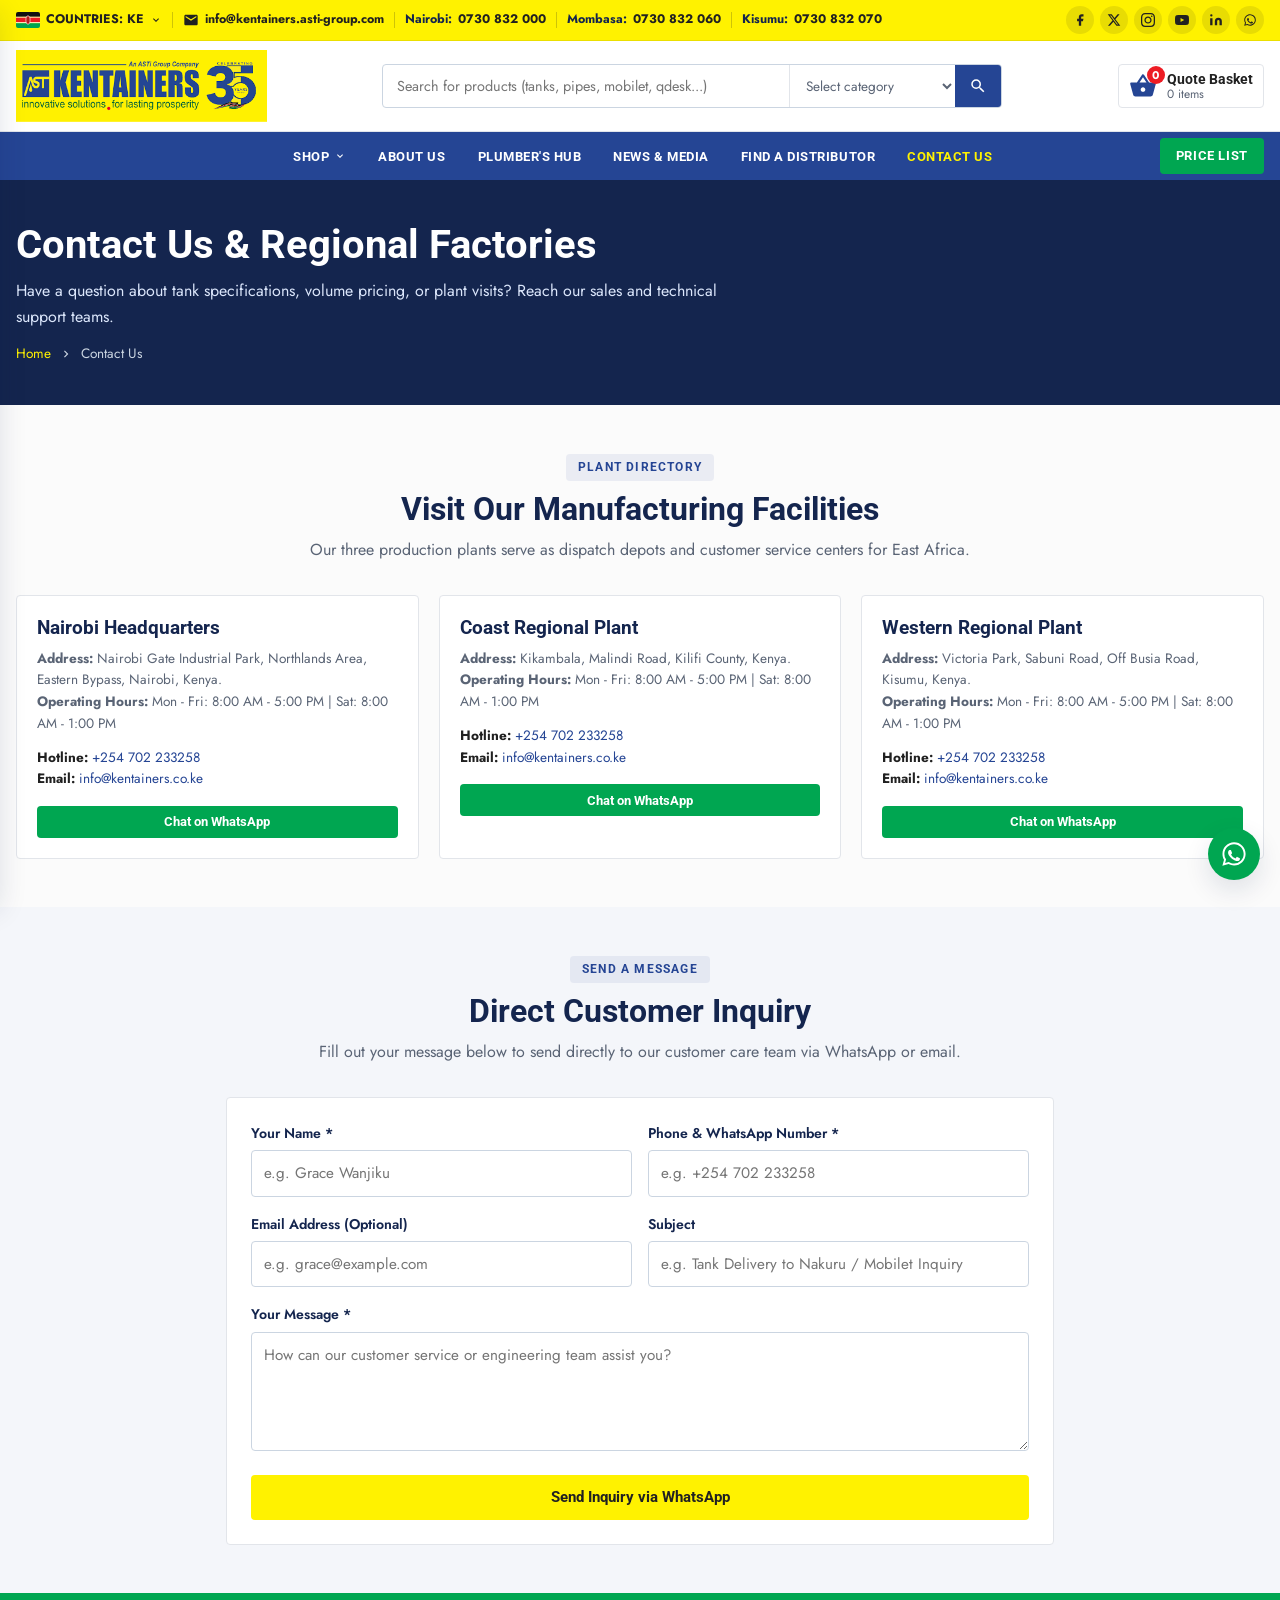
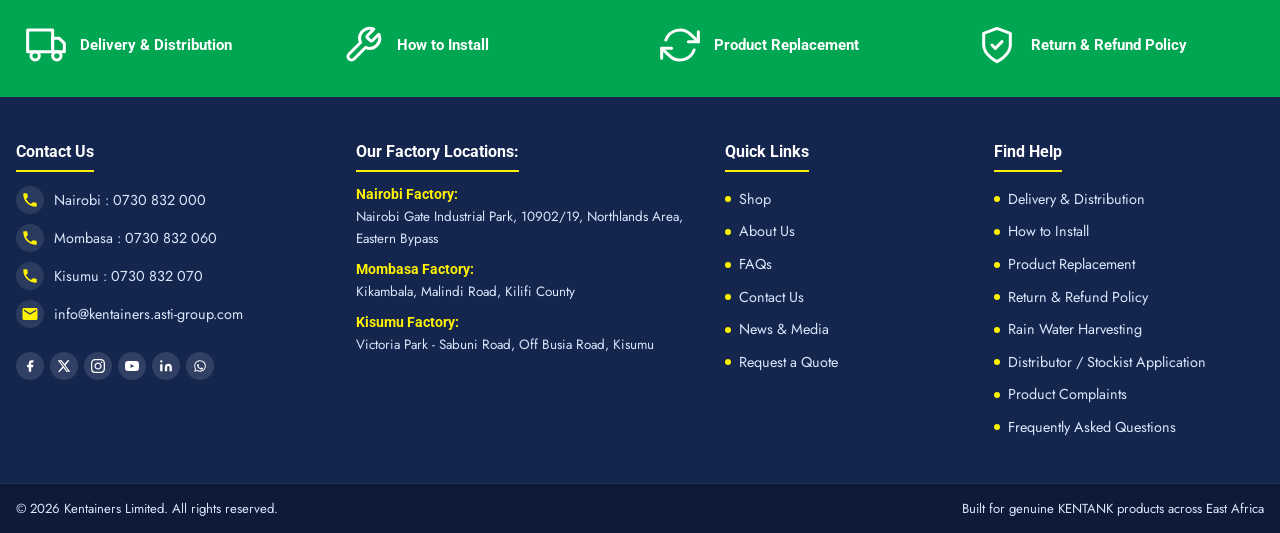
<file: contact-us.html>
<!DOCTYPE html>
<html lang="en">
<head>
  <meta charset="UTF-8">
  <meta name="viewport" content="width=device-width, initial-scale=1.0">
  <meta name="robots" content="noindex, nofollow">
  <link rel="icon" type="image/png" href="images/site/favicon.png">
  <link rel="apple-touch-icon" href="images/site/favicon.png">
  <title>Contact Us & Factory Locations | Kentainers Limited Kenya</title>
  <meta name="description" content="Contact Kentainers Limited customer service, plant managers, and sales engineers in Nairobi, Kilifi, and Kisumu. Call or WhatsApp +254 702 233258.">
  <link rel="canonical" href="https://kentainers.co.ke/contact-us.html">

  <meta property="og:type" content="website">
  <meta property="og:url" content="https://kentainers.co.ke/contact-us.html">
  <meta property="og:title" content="Contact Kentainers Limited | Sales & Plant Hotlines">
  <meta property="og:description" content="Get in touch with our customer service and plant managers across Nairobi, Coast, and Western Kenya.">
  <meta property="og:image" content="images/web/logo.png">

  <!-- Google Fonts: Poppins -->
  <link rel="preconnect" href="https://fonts.googleapis.com">
  <link rel="preconnect" href="https://fonts.gstatic.com" crossorigin>
  <link href="https://fonts.googleapis.com/css2?family=Poppins:wght@400;500;600;700;800&display=swap" rel="stylesheet">

  <link rel="stylesheet" href="css/style.css">
</head>
<body>
  <a href="#main-content" class="skip-link">Skip to main content</a>

  <!-- Top bar & Sticky Header injected by js/components.js -->
  <div id="site-topbar-root"></div>
  <div id="site-header-root"></div>

  <main id="main-content" class="main-content">
    <!-- Page Hero Breadcrumbs -->
    <header class="page-hero">
      <div class="container">
        <h1 class="page-hero-title">Contact Us & Regional Factories</h1>
        <p class="page-hero-desc">Have a question about tank specifications, volume pricing, or plant visits? Reach our sales and technical support teams.</p>
        <nav class="breadcrumbs" aria-label="Breadcrumb navigation">
          <a href="index.html">Home</a>
          <svg width="14" height="14" viewBox="0 0 24 24"><path d="M8.59 16.59L13.17 12 8.59 7.41 10 6l6 6-6 6-1.41-1.41z"/></svg>
          <span aria-current="page">Contact Us</span>
        </nav>
      </div>
    </header>

    <!-- Factory Locations & Direct Contacts -->
    <section class="section" aria-labelledby="contact-hubs-title">
      <div class="container">
        <div class="section-header">
          <span class="section-subtitle">Plant Directory</span>
          <h2 id="contact-hubs-title" class="section-title">Visit Our Manufacturing Facilities</h2>
          <p class="section-description">Our three production plants serve as dispatch depots and customer service centers for East Africa.</p>
        </div>

        <div class="distributor-grid">
          <!-- Hub 1: Nairobi -->
          <div class="distributor-card">
            <h3 style="font-size: 1.2rem; color: var(--blue-dark); margin-bottom: 8px;">Nairobi Headquarters</h3>
            <!-- TODO: confirm factory address with client -->
            <p style="font-size: 0.85rem; color: var(--text-muted); line-height: 1.6; margin-bottom: 12px;">
              <strong>Address:</strong> Nairobi Gate Industrial Park, Northlands Area, Eastern Bypass, Nairobi, Kenya.<br>
              <strong>Operating Hours:</strong> Mon - Fri: 8:00 AM - 5:00 PM | Sat: 8:00 AM - 1:00 PM
            </p>
            <p style="font-size: 0.85rem; margin-bottom: 16px;">
              <strong>Hotline:</strong> <a href="tel:+254702233258">+254 702 233258</a><br>
              <!-- TODO: confirm email with client -->
              <strong>Email:</strong> <a href="mailto:info@kentainers.co.ke">info@kentainers.co.ke</a>
            </p>
            <a href="https://wa.me/254702233258?text=Hello%20Kentainers%2C%20I%20would%20like%20to%20inquire%20about%20the%20Nairobi%20plant." class="btn btn-whatsapp btn-sm" target="_blank" rel="noopener noreferrer" style="width: 100%;">Chat on WhatsApp</a>
          </div>

          <!-- Hub 2: Kilifi -->
          <div class="distributor-card">
            <h3 style="font-size: 1.2rem; color: var(--blue-dark); margin-bottom: 8px;">Coast Regional Plant</h3>
            <!-- TODO: confirm factory address with client -->
            <p style="font-size: 0.85rem; color: var(--text-muted); line-height: 1.6; margin-bottom: 12px;">
              <strong>Address:</strong> Kikambala, Malindi Road, Kilifi County, Kenya.<br>
              <strong>Operating Hours:</strong> Mon - Fri: 8:00 AM - 5:00 PM | Sat: 8:00 AM - 1:00 PM
            </p>
            <p style="font-size: 0.85rem; margin-bottom: 16px;">
              <strong>Hotline:</strong> <a href="tel:+254702233258">+254 702 233258</a><br>
              <!-- TODO: confirm email with client -->
              <strong>Email:</strong> <a href="mailto:info@kentainers.co.ke">info@kentainers.co.ke</a>
            </p>
            <a href="https://wa.me/254702233258?text=Hello%20Kentainers%2C%20I%20would%20like%20to%20inquire%20about%20the%20Kilifi%20Coast%20plant." class="btn btn-whatsapp btn-sm" target="_blank" rel="noopener noreferrer" style="width: 100%;">Chat on WhatsApp</a>
          </div>

          <!-- Hub 3: Kisumu -->
          <div class="distributor-card">
            <h3 style="font-size: 1.2rem; color: var(--blue-dark); margin-bottom: 8px;">Western Regional Plant</h3>
            <!-- TODO: confirm factory address with client -->
            <p style="font-size: 0.85rem; color: var(--text-muted); line-height: 1.6; margin-bottom: 12px;">
              <strong>Address:</strong> Victoria Park, Sabuni Road, Off Busia Road, Kisumu, Kenya.<br>
              <strong>Operating Hours:</strong> Mon - Fri: 8:00 AM - 5:00 PM | Sat: 8:00 AM - 1:00 PM
            </p>
            <p style="font-size: 0.85rem; margin-bottom: 16px;">
              <strong>Hotline:</strong> <a href="tel:+254702233258">+254 702 233258</a><br>
              <!-- TODO: confirm email with client -->
              <strong>Email:</strong> <a href="mailto:info@kentainers.co.ke">info@kentainers.co.ke</a>
            </p>
            <a href="https://wa.me/254702233258?text=Hello%20Kentainers%2C%20I%20would%20like%20to%20inquire%20about%20the%20Kisumu%20plant." class="btn btn-whatsapp btn-sm" target="_blank" rel="noopener noreferrer" style="width: 100%;">Chat on WhatsApp</a>
          </div>
        </div>
      </div>
    </section>

    <!-- General Inquiries Form -->
    <section class="section section-bg-alt" aria-labelledby="form-heading">
      <div class="container" style="max-width: 860px;">
        <div class="section-header">
          <span class="section-subtitle">Send a Message</span>
          <h2 id="form-heading" class="section-title">Direct Customer Inquiry</h2>
          <p class="section-description">Fill out your message below to send directly to our customer care team via WhatsApp or email.</p>
        </div>

        <div class="form-card">
          <form id="contactUsForm" novalidate>
            <div class="form-row-2">
              <div class="form-group">
                <label for="contactName" class="form-label">Your Name *</label>
                <input type="text" id="contactName" class="form-control" placeholder="e.g. Grace Wanjiku" required>
              </div>
              <div class="form-group">
                <label for="contactPhone" class="form-label">Phone & WhatsApp Number *</label>
                <input type="tel" id="contactPhone" class="form-control" placeholder="e.g. +254 702 233258" required>
              </div>
            </div>

            <div class="form-row-2">
              <div class="form-group">
                <label for="contactEmail" class="form-label">Email Address (Optional)</label>
                <input type="email" id="contactEmail" class="form-control" placeholder="e.g. grace@example.com">
              </div>
              <div class="form-group">
                <label for="contactSubject" class="form-label">Subject</label>
                <input type="text" id="contactSubject" class="form-control" placeholder="e.g. Tank Delivery to Nakuru / Mobilet Inquiry">
              </div>
            </div>

            <div class="form-group">
              <label for="contactMessage" class="form-label">Your Message *</label>
              <textarea id="contactMessage" class="form-control" rows="4" placeholder="How can our customer service or engineering team assist you?" required></textarea>
            </div>

            <div style="margin-top: 16px;">
              <button type="submit" class="btn btn-accent btn-lg" style="width: 100%;">
                <span>Send Inquiry via WhatsApp</span>
              </button>
            </div>

            <div id="contactFormStatus" style="display: none;"></div>
          </form>
        </div>
      </div>
    </section>
  </main>

  <!-- Multi-column Footer & Floating WhatsApp injected by js/components.js -->
  <div id="site-footer-root"></div>
  <div id="site-whatsapp-root"></div>

  <!-- Scripts -->
  <script src="js/site-config.js"></script>
  <script src="js/products.js"></script>
  <script src="js/components.js"></script>
  <script src="js/main.js"></script>
</body>
</html>
</file>
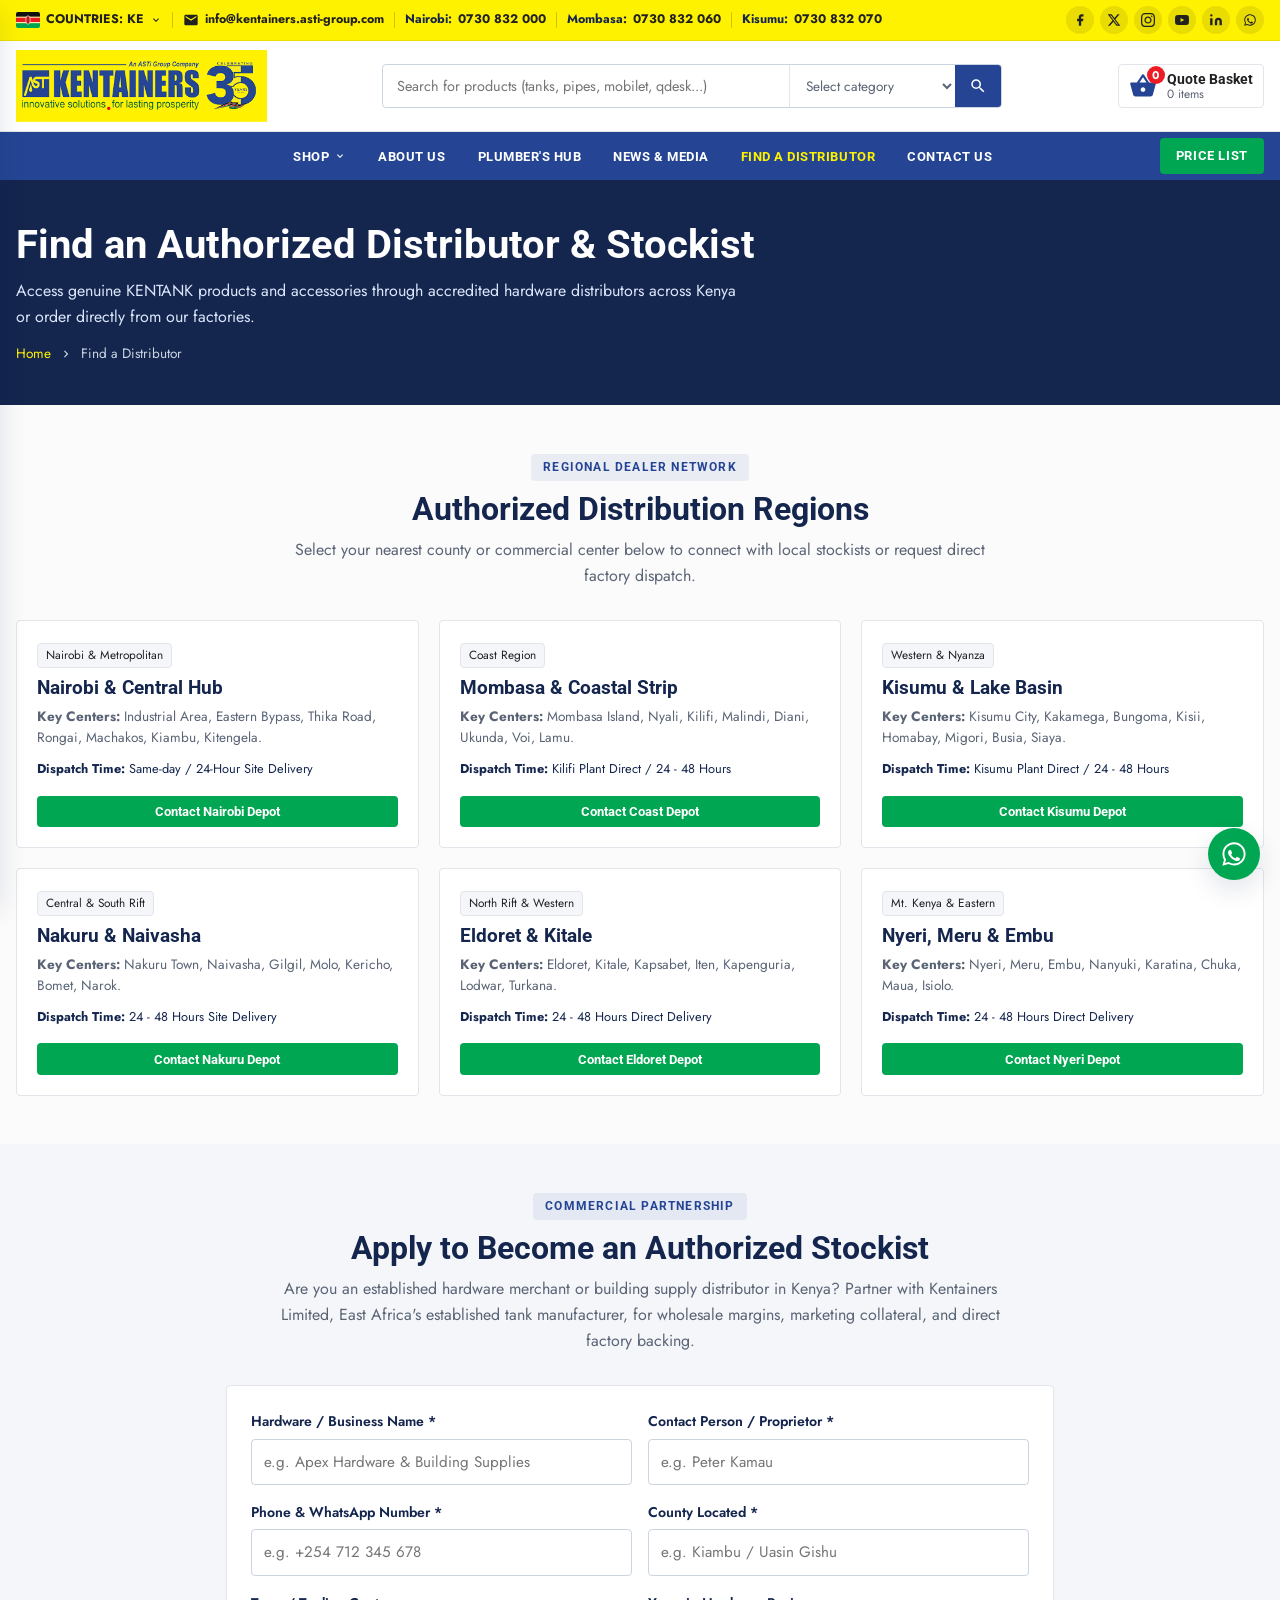
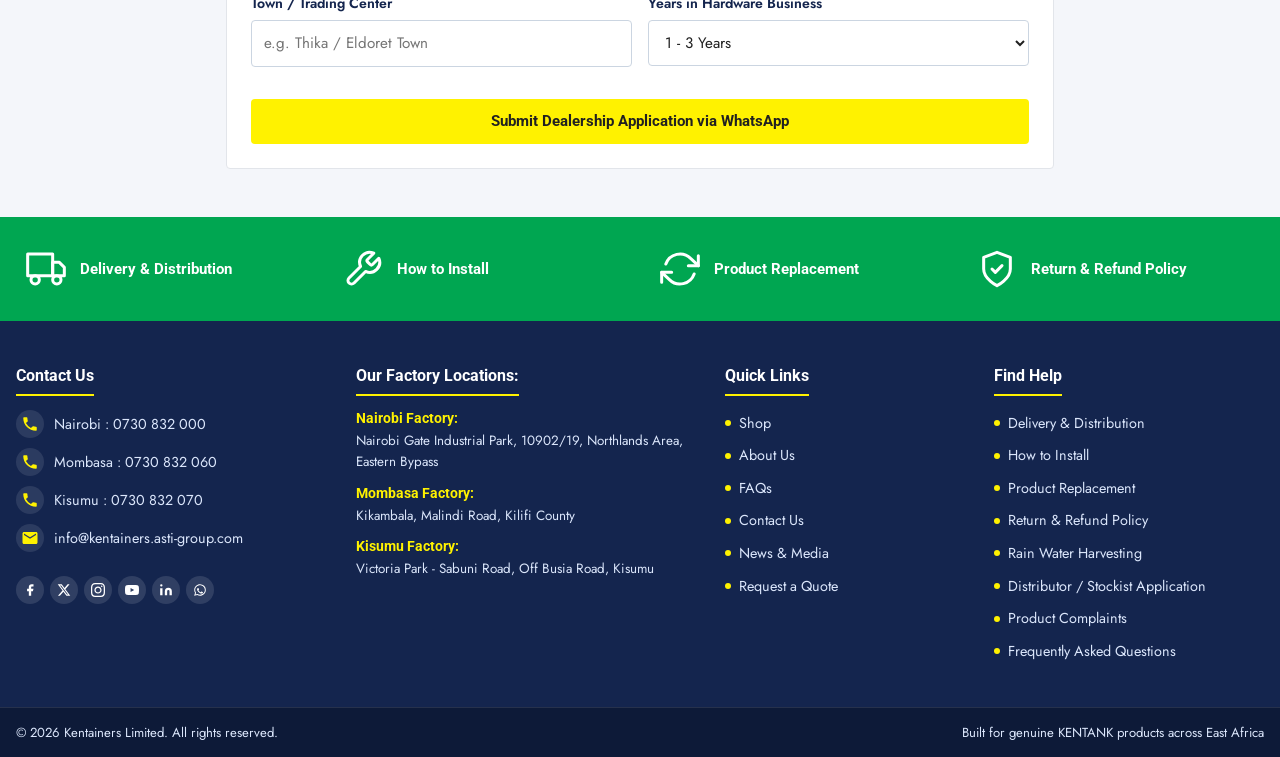
<file: find-a-distributor.html>
﻿<!DOCTYPE html>
<html lang="en">
<head>
  <meta charset="UTF-8">
  <meta name="viewport" content="width=device-width, initial-scale=1.0">
  <meta name="robots" content="noindex, nofollow">
  <link rel="icon" type="image/png" href="images/site/favicon.png">
  <link rel="apple-touch-icon" href="images/site/favicon.png">
  <title>Find a Distributor & Stockist Network | Kentainers Limited Kenya</title>
  <meta name="description" content="Locate authorized KENTANK and Kentainers distributors and hardware stockists across Nairobi, Mombasa, Kisumu, Nakuru, Eldoret, across Kenya. Apply to become an authorized dealer.">
  <link rel="canonical" href="https://kentainers.co.ke/find-a-distributor.html">

  <meta property="og:type" content="website">
  <meta property="og:url" content="https://kentainers.co.ke/find-a-distributor.html">
  <meta property="og:title" content="Find a KENTANK Distributor | Kentainers Limited">
  <meta property="og:description" content="Authorized hardware dealers and direct regional distribution depots across Kenya.">
  <meta property="og:image" content="images/web/logo.png">

  <!-- Google Fonts: Poppins -->
  <link rel="preconnect" href="https://fonts.googleapis.com">
  <link rel="preconnect" href="https://fonts.gstatic.com" crossorigin>
  <link href="https://fonts.googleapis.com/css2?family=Poppins:wght@400;500;600;700;800&display=swap" rel="stylesheet">

  <link rel="stylesheet" href="css/style.css">
</head>
<body>
  <a href="#main-content" class="skip-link">Skip to main content</a>

  <!-- Top bar & Sticky Header injected by js/components.js -->
  <div id="site-topbar-root"></div>
  <div id="site-header-root"></div>

  <main id="main-content" class="main-content">
    <!-- Page Hero Breadcrumbs -->
    <header class="page-hero">
      <div class="container">
        <h1 class="page-hero-title">Find an Authorized Distributor & Stockist</h1>
        <p class="page-hero-desc">Access genuine KENTANK products and accessories through accredited hardware distributors across Kenya or order directly from our factories.</p>
        <nav class="breadcrumbs" aria-label="Breadcrumb navigation">
          <a href="index.html">Home</a>
          <svg width="14" height="14" viewBox="0 0 24 24"><path d="M8.59 16.59L13.17 12 8.59 7.41 10 6l6 6-6 6-1.41-1.41z"/></svg>
          <span aria-current="page">Find a Distributor</span>
        </nav>
      </div>
    </header>

    <!-- Regional Distribution Hubs Section -->
    <section class="section" aria-labelledby="regions-title">
      <div class="container">
        <div class="section-header">
          <span class="section-subtitle">Regional Dealer Network</span>
          <h2 id="regions-title" class="section-title">Authorized Distribution Regions</h2>
          <p class="section-description">Select your nearest county or commercial center below to connect with local stockists or request direct factory dispatch.</p>
        </div>

        <div class="distributor-grid">
          <!-- 1. Nairobi Metropolitan -->
          <div class="distributor-card">
            <span class="spec-pill" style="margin-bottom: 8px; display: inline-block;">Nairobi & Metropolitan</span>
            <h3 style="font-size: 1.2rem; margin-bottom: 6px;">Nairobi & Central Hub</h3>
            <p style="font-size: 0.85rem; color: var(--text-muted); line-height: 1.5; margin-bottom: 12px;">
              <strong>Key Centers:</strong> Industrial Area, Eastern Bypass, Thika Road, Rongai, Machakos, Kiambu, Kitengela.
            </p>
            <p style="font-size: 0.8rem; color: var(--blue-dark); margin-bottom: 16px;">
              <strong>Dispatch Time:</strong> Same-day / 24-Hour Site Delivery
            </p>
            <a href="https://wa.me/254702233258?text=Hello%20Kentainers%2C%20please%20connect%20me%20with%20an%20authorized%20stockist%20in%20Nairobi%20Metropolitan." class="btn btn-whatsapp btn-sm" target="_blank" rel="noopener noreferrer" style="width: 100%;">
              <span>Contact Nairobi Depot</span>
            </a>
          </div>

          <!-- 2. Coast Region -->
          <div class="distributor-card">
            <span class="spec-pill" style="margin-bottom: 8px; display: inline-block;">Coast Region</span>
            <h3 style="font-size: 1.2rem; margin-bottom: 6px;">Mombasa & Coastal Strip</h3>
            <p style="font-size: 0.85rem; color: var(--text-muted); line-height: 1.5; margin-bottom: 12px;">
              <strong>Key Centers:</strong> Mombasa Island, Nyali, Kilifi, Malindi, Diani, Ukunda, Voi, Lamu.
            </p>
            <p style="font-size: 0.8rem; color: var(--blue-dark); margin-bottom: 16px;">
              <strong>Dispatch Time:</strong> Kilifi Plant Direct / 24 - 48 Hours
            </p>
            <a href="https://wa.me/254702233258?text=Hello%20Kentainers%2C%20please%20connect%20me%20with%20an%20authorized%20stockist%20in%20Coast%20Region." class="btn btn-whatsapp btn-sm" target="_blank" rel="noopener noreferrer" style="width: 100%;">
              <span>Contact Coast Depot</span>
            </a>
          </div>

          <!-- 3. Western & Nyanza -->
          <div class="distributor-card">
            <span class="spec-pill" style="margin-bottom: 8px; display: inline-block;">Western & Nyanza</span>
            <h3 style="font-size: 1.2rem; margin-bottom: 6px;">Kisumu & Lake Basin</h3>
            <p style="font-size: 0.85rem; color: var(--text-muted); line-height: 1.5; margin-bottom: 12px;">
              <strong>Key Centers:</strong> Kisumu City, Kakamega, Bungoma, Kisii, Homabay, Migori, Busia, Siaya.
            </p>
            <p style="font-size: 0.8rem; color: var(--blue-dark); margin-bottom: 16px;">
              <strong>Dispatch Time:</strong> Kisumu Plant Direct / 24 - 48 Hours
            </p>
            <a href="https://wa.me/254702233258?text=Hello%20Kentainers%2C%20please%20connect%20me%20with%20an%20authorized%20stockist%20in%20Western%20or%20Nyanza." class="btn btn-whatsapp btn-sm" target="_blank" rel="noopener noreferrer" style="width: 100%;">
              <span>Contact Kisumu Depot</span>
            </a>
          </div>

          <!-- 4. Central Rift -->
          <div class="distributor-card">
            <span class="spec-pill" style="margin-bottom: 8px; display: inline-block;">Central & South Rift</span>
            <h3 style="font-size: 1.2rem; margin-bottom: 6px;">Nakuru & Naivasha</h3>
            <p style="font-size: 0.85rem; color: var(--text-muted); line-height: 1.5; margin-bottom: 12px;">
              <strong>Key Centers:</strong> Nakuru Town, Naivasha, Gilgil, Molo, Kericho, Bomet, Narok.
            </p>
            <p style="font-size: 0.8rem; color: var(--blue-dark); margin-bottom: 16px;">
              <strong>Dispatch Time:</strong> 24 - 48 Hours Site Delivery
            </p>
            <a href="https://wa.me/254702233258?text=Hello%20Kentainers%2C%20please%20connect%20me%20with%20an%20authorized%20stockist%20in%20Nakuru%20or%20Central%20Rift." class="btn btn-whatsapp btn-sm" target="_blank" rel="noopener noreferrer" style="width: 100%;">
              <span>Contact Nakuru Depot</span>
            </a>
          </div>

          <!-- 5. North Rift -->
          <div class="distributor-card">
            <span class="spec-pill" style="margin-bottom: 8px; display: inline-block;">North Rift & Western</span>
            <h3 style="font-size: 1.2rem; margin-bottom: 6px;">Eldoret & Kitale</h3>
            <p style="font-size: 0.85rem; color: var(--text-muted); line-height: 1.5; margin-bottom: 12px;">
              <strong>Key Centers:</strong> Eldoret, Kitale, Kapsabet, Iten, Kapenguria, Lodwar, Turkana.
            </p>
            <p style="font-size: 0.8rem; color: var(--blue-dark); margin-bottom: 16px;">
              <strong>Dispatch Time:</strong> 24 - 48 Hours Direct Delivery
            </p>
            <a href="https://wa.me/254702233258?text=Hello%20Kentainers%2C%20please%20connect%20me%20with%20an%20authorized%20stockist%20in%20Eldoret%20or%20Kitale." class="btn btn-whatsapp btn-sm" target="_blank" rel="noopener noreferrer" style="width: 100%;">
              <span>Contact Eldoret Depot</span>
            </a>
          </div>

          <!-- 6. Mt. Kenya & Eastern -->
          <div class="distributor-card">
            <span class="spec-pill" style="margin-bottom: 8px; display: inline-block;">Mt. Kenya & Eastern</span>
            <h3 style="font-size: 1.2rem; margin-bottom: 6px;">Nyeri, Meru & Embu</h3>
            <p style="font-size: 0.85rem; color: var(--text-muted); line-height: 1.5; margin-bottom: 12px;">
              <strong>Key Centers:</strong> Nyeri, Meru, Embu, Nanyuki, Karatina, Chuka, Maua, Isiolo.
            </p>
            <p style="font-size: 0.8rem; color: var(--blue-dark); margin-bottom: 16px;">
              <strong>Dispatch Time:</strong> 24 - 48 Hours Direct Delivery
            </p>
            <a href="https://wa.me/254702233258?text=Hello%20Kentainers%2C%20please%20connect%20me%20with%20an%20authorized%20stockist%20in%20Mt%20Kenya%20or%20Eastern." class="btn btn-whatsapp btn-sm" target="_blank" rel="noopener noreferrer" style="width: 100%;">
              <span>Contact Nyeri Depot</span>
            </a>
          </div>
        </div>
      </div>
    </section>

    <!-- Stockist Application Form Section -->
    <section class="section section-bg-alt" aria-labelledby="apply-title">
      <div class="container" style="max-width: 860px;">
        <div class="section-header">
          <span class="section-subtitle">Commercial Partnership</span>
          <h2 id="apply-title" class="section-title">Apply to Become an Authorized Stockist</h2>
          <p class="section-description">Are you an established hardware merchant or building supply distributor in Kenya? Partner with Kentainers Limited, East Africa's established tank manufacturer, for wholesale margins, marketing collateral, and direct factory backing.</p>
        </div>

        <div class="form-card">
          <form id="distributorApplicationForm" novalidate>
            <div class="form-row-2">
              <div class="form-group">
                <label for="distBusinessName" class="form-label">Hardware / Business Name *</label>
                <input type="text" id="distBusinessName" class="form-control" placeholder="e.g. Apex Hardware & Building Supplies" required>
              </div>
              <div class="form-group">
                <label for="distContactPerson" class="form-label">Contact Person / Proprietor *</label>
                <input type="text" id="distContactPerson" class="form-control" placeholder="e.g. Peter Kamau" required>
              </div>
            </div>

            <div class="form-row-2">
              <div class="form-group">
                <label for="distPhone" class="form-label">Phone & WhatsApp Number *</label>
                <input type="tel" id="distPhone" class="form-control" placeholder="e.g. +254 712 345 678" required>
              </div>
              <div class="form-group">
                <label for="distCounty" class="form-label">County Located *</label>
                <input type="text" id="distCounty" class="form-control" placeholder="e.g. Kiambu / Uasin Gishu" required>
              </div>
            </div>

            <div class="form-row-2">
              <div class="form-group">
                <label for="distTown" class="form-label">Town / Trading Center</label>
                <input type="text" id="distTown" class="form-control" placeholder="e.g. Thika / Eldoret Town">
              </div>
              <div class="form-group">
                <label for="distYears" class="form-label">Years in Hardware Business</label>
                <select id="distYears" class="form-control">
                  <option value="New Business / Under 1 Year">New Business / Under 1 Year</option>
                  <option value="1 - 3 Years" selected>1 - 3 Years</option>
                  <option value="3 - 5 Years">3 - 5 Years</option>
                  <option value="5+ Years Established">5+ Years Established</option>
                </select>
              </div>
            </div>

            <div style="margin-top: 16px;">
              <button type="submit" class="btn btn-accent btn-lg" style="width: 100%;">
                <span>Submit Dealership Application via WhatsApp</span>
              </button>
            </div>

            <div id="distributorFormStatus" style="display: none;"></div>
          </form>
        </div>
      </div>
    </section>
  </main>

  <!-- Multi-column Footer & Floating WhatsApp injected by js/components.js -->
  <div id="site-footer-root"></div>
  <div id="site-whatsapp-root"></div>

  <!-- Scripts -->
  <script src="js/site-config.js"></script>
  <script src="js/products.js"></script>
  <script src="js/components.js"></script>
  <script src="js/main.js"></script>
</body>
</html>
</file>
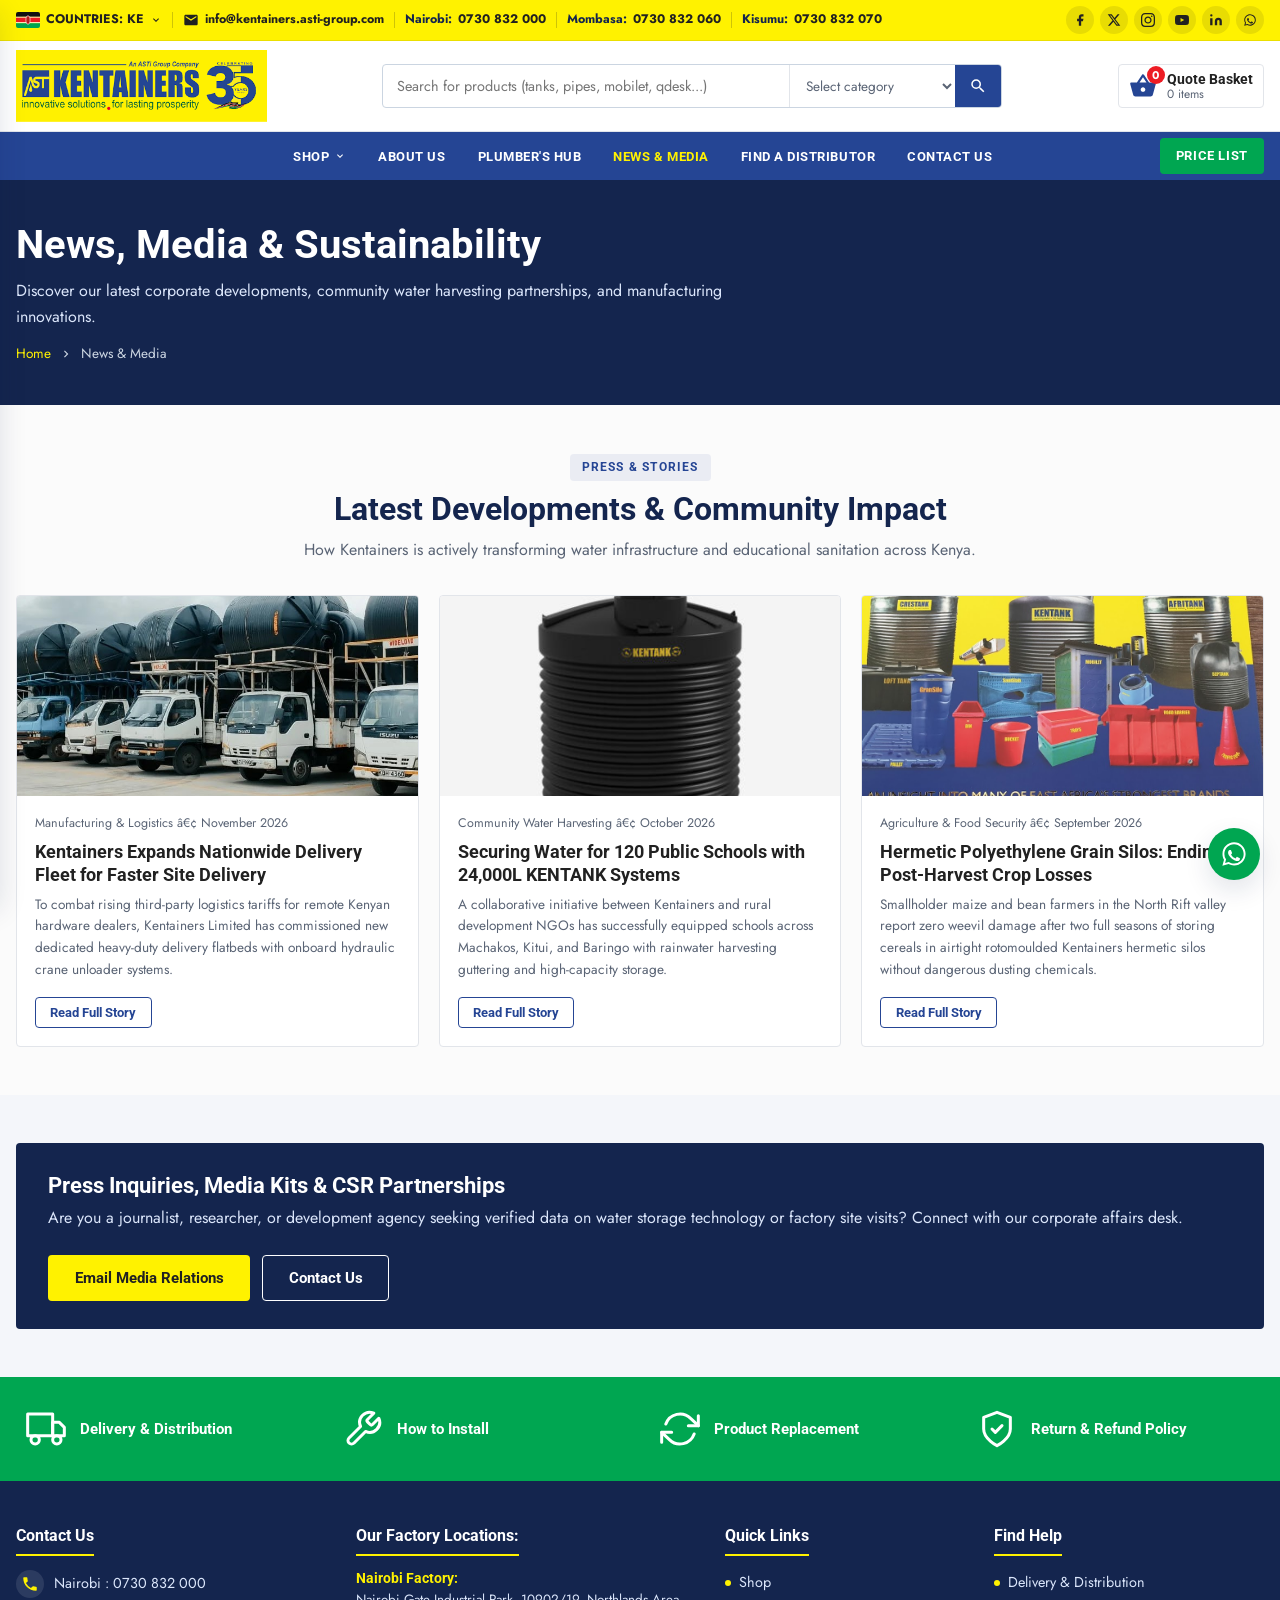
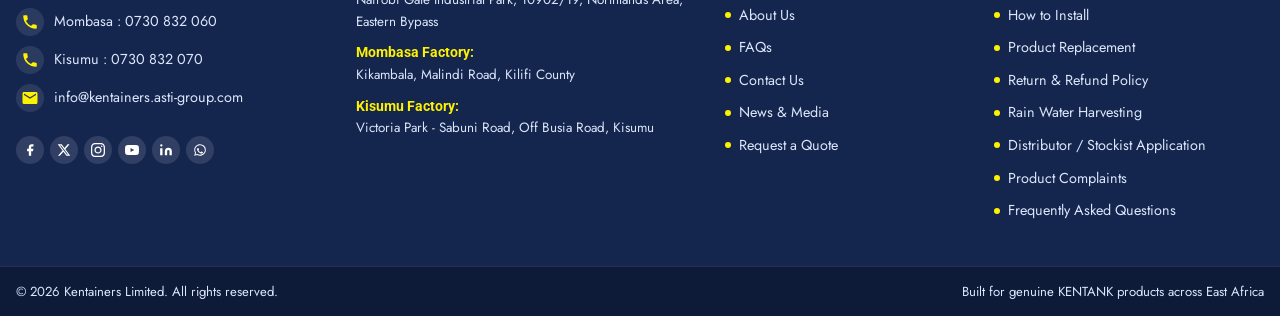
<file: news-media.html>
﻿<!DOCTYPE html>
<html lang="en">
<head>
  <meta charset="UTF-8">
  <meta name="viewport" content="width=device-width, initial-scale=1.0">
  <meta name="robots" content="noindex, nofollow">
  <link rel="icon" type="image/png" href="images/site/favicon.png">
  <link rel="apple-touch-icon" href="images/site/favicon.png">
  <title>News, Media & Sustainability | Kentainers Limited</title>
  <meta name="description" content="Latest news, company updates, community water initiatives, and sustainable manufacturing stories from Kentainers Limited and KENTANK Kenya.">
  <link rel="canonical" href="https://kentainers.co.ke/news-media.html">

  <meta property="og:type" content="blog">
  <meta property="og:url" content="https://kentainers.co.ke/news-media.html">
  <meta property="og:title" content="News & Media | Kentainers Limited">
  <meta property="og:description" content="Company milestones, water security projects, and community partnerships across Kenya.">
  <meta property="og:image" content="images/web/logo.png">

  <!-- Google Fonts: Poppins -->
  <link rel="preconnect" href="https://fonts.googleapis.com">
  <link rel="preconnect" href="https://fonts.gstatic.com" crossorigin>
  <link href="https://fonts.googleapis.com/css2?family=Poppins:wght@400;500;600;700;800&display=swap" rel="stylesheet">

  <link rel="stylesheet" href="css/style.css">
</head>
<body>
  <a href="#main-content" class="skip-link">Skip to main content</a>

  <!-- Top bar & Sticky Header injected by js/components.js -->
  <div id="site-topbar-root"></div>
  <div id="site-header-root"></div>

  <main id="main-content" class="main-content">
    <!-- Page Hero Breadcrumbs -->
    <header class="page-hero">
      <div class="container">
        <h1 class="page-hero-title">News, Media & Sustainability</h1>
        <p class="page-hero-desc">Discover our latest corporate developments, community water harvesting partnerships, and manufacturing innovations.</p>
        <nav class="breadcrumbs" aria-label="Breadcrumb navigation">
          <a href="index.html">Home</a>
          <svg width="14" height="14" viewBox="0 0 24 24"><path d="M8.59 16.59L13.17 12 8.59 7.41 10 6l6 6-6 6-1.41-1.41z"/></svg>
          <span aria-current="page">News & Media</span>
        </nav>
      </div>
    </header>

    <!-- News Articles Grid -->
    <section class="section" aria-labelledby="news-heading">
      <div class="container">
        <div class="section-header">
          <span class="section-subtitle">Press & Stories</span>
          <h2 id="news-heading" class="section-title">Latest Developments & Community Impact</h2>
          <p class="section-description">How Kentainers is actively transforming water infrastructure and educational sanitation across Kenya.</p>
        </div>

        <div class="article-grid">
          <!-- Article 1 -->
          <article class="article-card">
            <div class="article-img-wrap">
              <img src="images/web/countrywide-delivery.jpg" alt="Kentainers factory logistics expansion" class="article-img" loading="lazy" width="738" height="738">
            </div>
            <div class="article-body">
              <div class="article-meta">
                <span>Manufacturing & Logistics</span> â€¢ <span>November 2026</span>
              </div>
              <h3 style="font-size: 1.15rem; margin-bottom: 8px;">
                <a href="#article-1" style="color: var(--text);">Kentainers Expands Nationwide Delivery Fleet for Faster Site Delivery</a>
              </h3>
              <p style="font-size: 0.85rem; color: var(--text-muted); line-height: 1.6; margin-bottom: 16px;">
                To combat rising third-party logistics tariffs for remote Kenyan hardware dealers, Kentainers Limited has commissioned new dedicated heavy-duty delivery flatbeds with onboard hydraulic crane unloader systems.
              </p>
              <div style="margin-top: auto;">
                <a href="request-a-quote.html" class="btn btn-outline btn-sm">Read Full Story</a>
              </div>
            </div>
          </article>

          <!-- Article 2 -->
          <article class="article-card">
            <div class="article-img-wrap">
              <img src="images/web/kentank-24000l.jpg" alt="24,000L KENTANK Water Tank installation at school" class="article-img" loading="lazy" width="430" height="487">
            </div>
            <div class="article-body">
              <div class="article-meta">
                <span>Community Water Harvesting</span> â€¢ <span>October 2026</span>
              </div>
              <h3 style="font-size: 1.15rem; margin-bottom: 8px;">
                <a href="#article-2" style="color: var(--text);">Securing Water for 120 Public Schools with 24,000L KENTANK Systems</a>
              </h3>
              <p style="font-size: 0.85rem; color: var(--text-muted); line-height: 1.6; margin-bottom: 16px;">
                A collaborative initiative between Kentainers and rural development NGOs has successfully equipped schools across Machakos, Kitui, and Baringo with rainwater harvesting guttering and high-capacity storage.
              </p>
              <div style="margin-top: auto;">
                <a href="request-a-quote.html" class="btn btn-outline btn-sm">Read Full Story</a>
              </div>
            </div>
          </article>

          <!-- Article 3 -->
          <article class="article-card">
            <div class="article-img-wrap">
              <img src="images/web/fair-pricing.jpg" alt="Agricultural storage innovations" class="article-img" loading="lazy" width="980" height="700">
            </div>
            <div class="article-body">
              <div class="article-meta">
                <span>Agriculture & Food Security</span> â€¢ <span>September 2026</span>
              </div>
              <h3 style="font-size: 1.15rem; margin-bottom: 8px;">
                <a href="#article-3" style="color: var(--text);">Hermetic Polyethylene Grain Silos: Ending Post-Harvest Crop Losses</a>
              </h3>
              <p style="font-size: 0.85rem; color: var(--text-muted); line-height: 1.6; margin-bottom: 16px;">
                Smallholder maize and bean farmers in the North Rift valley report zero weevil damage after two full seasons of storing cereals in airtight rotomoulded Kentainers hermetic silos without dangerous dusting chemicals.
              </p>
              <div style="margin-top: auto;">
                <a href="request-a-quote.html" class="btn btn-outline btn-sm">Read Full Story</a>
              </div>
            </div>
          </article>
        </div>
      </div>
    </section>

    <!-- Media Inquiries Banner -->
    <section class="section section-bg-alt">
      <div class="container">
        <div class="quote-cta-banner">
          <div class="quote-cta-text">
            <h3>Press Inquiries, Media Kits & CSR Partnerships</h3>
            <p>Are you a journalist, researcher, or development agency seeking verified data on water storage technology or factory site visits? Connect with our corporate affairs desk.</p>
          </div>
          <div class="quote-cta-actions">
            <!-- TODO: confirm media email with client -->
            <a href="mailto:info@kentainers.co.ke?subject=Media%20Inquiry" class="btn btn-accent btn-lg">Email Media Relations</a>
            <a href="contact-us.html" class="btn btn-outline-white btn-lg">Contact Us</a>
          </div>
        </div>
      </div>
    </section>
  </main>

  <!-- Multi-column Footer & Floating WhatsApp injected by js/components.js -->
  <div id="site-footer-root"></div>
  <div id="site-whatsapp-root"></div>

  <!-- Scripts -->
  <script src="js/site-config.js"></script>
  <script src="js/products.js"></script>
  <script src="js/components.js"></script>
  <script src="js/main.js"></script>
</body>
</html>
</file>
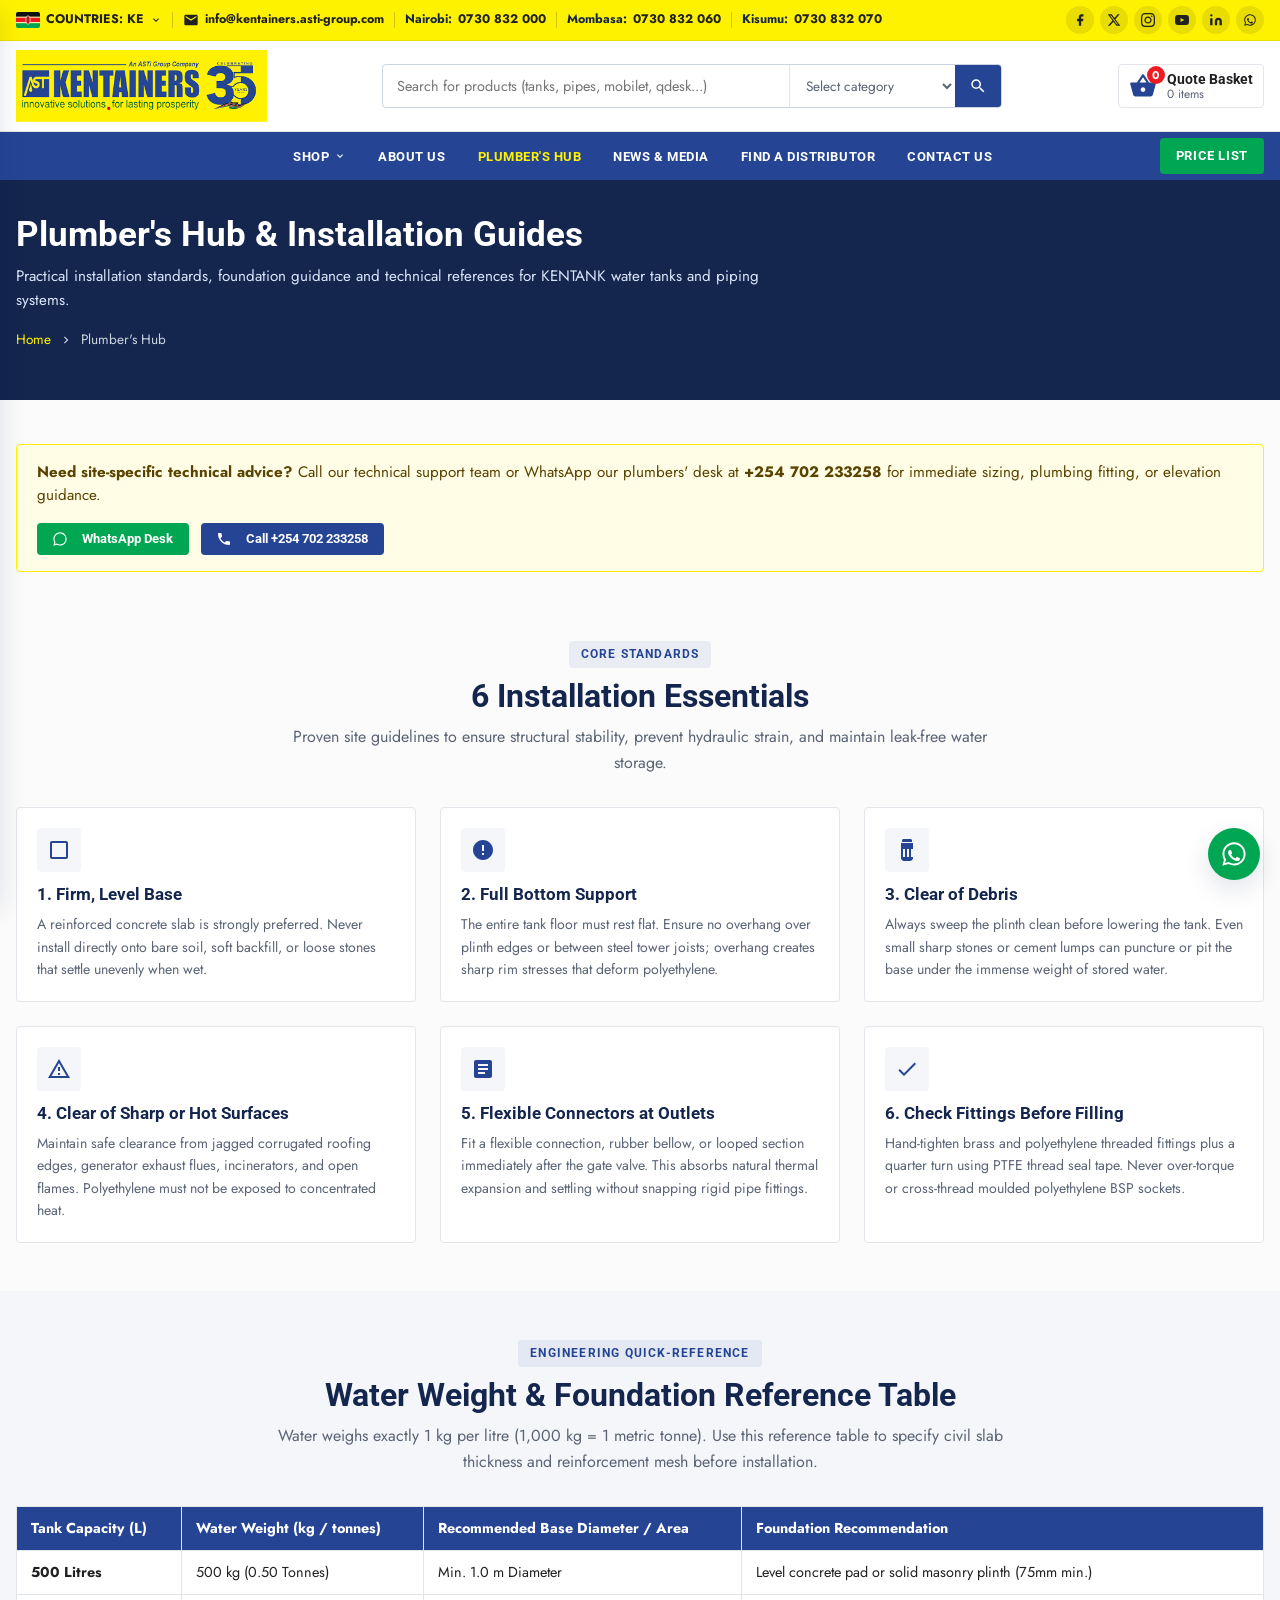
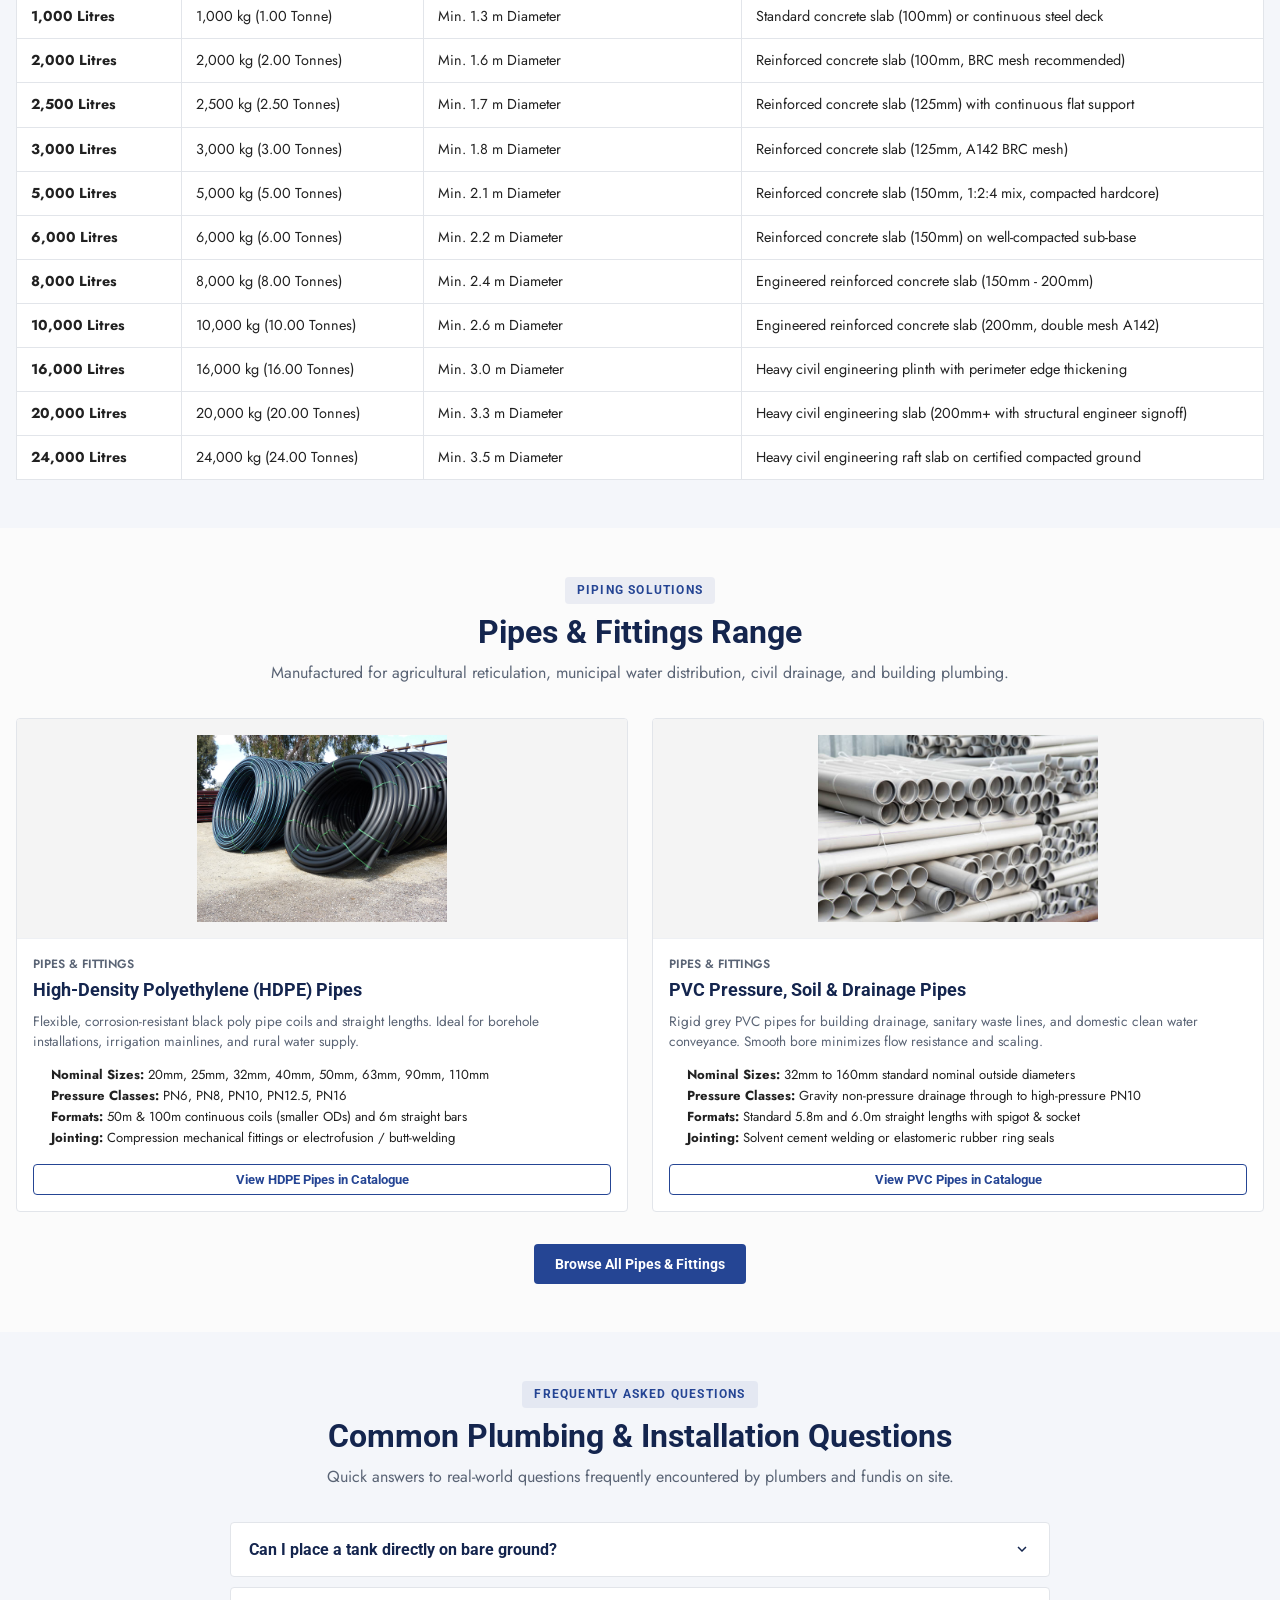
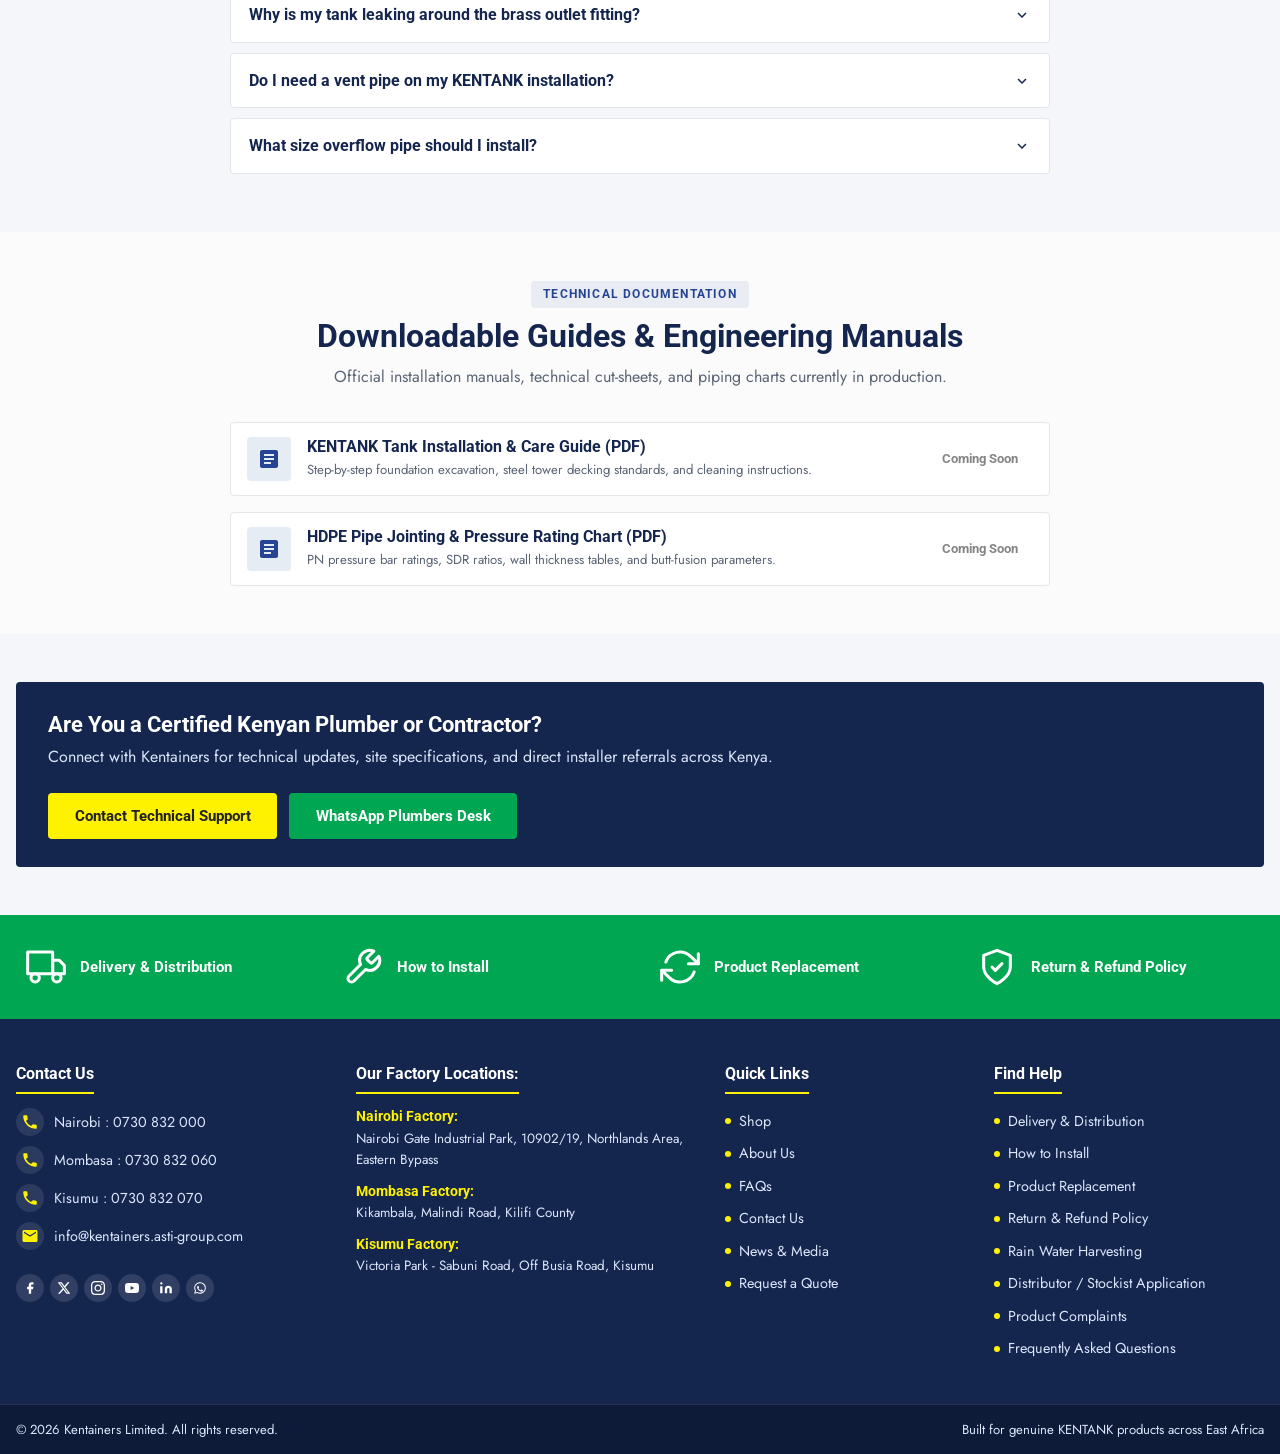
<file: plumbers-hub.html>
<!DOCTYPE html>
<html lang="en">
<head>
  <meta charset="UTF-8">
  <meta name="viewport" content="width=device-width, initial-scale=1.0">
  <meta name="robots" content="noindex, nofollow">
  <link rel="icon" type="image/png" href="images/site/favicon.png">
  <link rel="apple-touch-icon" href="images/site/favicon.png">
  <title>Plumber's Hub & Installation Guides | Kentainers Limited</title>
  <meta name="description" content="Practical installation standards, foundation guidance, water weight calculations, and technical plumbing references for KENTANK water tanks and piping systems.">
  <link rel="canonical" href="https://kentainers.co.ke/plumbers-hub.html">

  <meta property="og:type" content="article">
  <meta property="og:url" content="https://kentainers.co.ke/plumbers-hub.html">
  <meta property="og:title" content="Plumber's Hub & Installation Guides | Kentainers Limited">
  <meta property="og:description" content="Technical installation guides, foundation weight chart, pipe jointing standards, and plumbing best practices in Kenya.">
  <meta property="og:image" content="images/web/logo.png">

  <!-- Google Fonts: Poppins -->
  <link rel="preconnect" href="https://fonts.googleapis.com">
  <link rel="preconnect" href="https://fonts.gstatic.com" crossorigin>
  <link href="https://fonts.googleapis.com/css2?family=Poppins:wght@400;500;600;700;800&display=swap" rel="stylesheet">

  <link rel="stylesheet" href="css/style.css">
</head>
<body>
  <a href="#main-content" class="skip-link">Skip to main content</a>

  <!-- Top bar & Sticky Header injected by js/components.js -->
  <div id="site-topbar-root"></div>
  <div id="site-header-root"></div>

  <main id="main-content" class="main-content">
    <!-- Compact Hero (~220px high) -->
    <header class="page-hero plumber-hero" style="min-height: 220px; padding: var(--space-8) 0 var(--space-6);">
      <div class="container">
        <h1 class="page-hero-title" style="font-size: clamp(1.6rem, 3.5vw, 2.2rem); margin-bottom: var(--space-2);">Plumber's Hub & Installation Guides</h1>
        <p class="page-hero-desc" style="max-width: 780px; font-size: 0.95rem; margin-bottom: var(--space-4);">Practical installation standards, foundation guidance and technical references for KENTANK water tanks and piping systems.</p>
        <nav class="breadcrumbs" aria-label="Breadcrumb navigation">
          <a href="index.html">Home</a>
          <svg width="14" height="14" viewBox="0 0 24 24" aria-hidden="true"><path d="M8.59 16.59L13.17 12 8.59 7.41 10 6l6 6-6 6-1.41-1.41z"/></svg>
          <span aria-current="page">Plumber's Hub</span>
        </nav>
      </div>
    </header>

    <!-- Technical Callout / Notice Box -->
    <section class="section" style="padding-top: var(--space-6); padding-bottom: 0;">
      <div class="container">
        <div class="plumber-notice-box">
          <div class="plumber-notice-text">
            <p style="font-size: 0.95rem; line-height: 1.5; color: #5a4200;">
              <strong>Need site-specific technical advice?</strong> Call our technical support team or WhatsApp our plumbers' desk at <strong>+254 702 233258</strong> for immediate sizing, plumbing fitting, or elevation guidance.
            </p>
          </div>
          <div style="display: flex; gap: var(--space-3); flex-wrap: wrap;">
            <a href="https://wa.me/254702233258?text=Hello%20Kentainers%2C%20I%20need%20technical%20plumbing%20advice%20for%20a%20KENTANK%20installation." class="btn btn-whatsapp btn-sm" target="_blank" rel="noopener noreferrer">
              <svg viewBox="0 0 24 24" width="16" height="16" fill="currentColor" style="margin-right: 6px;"><path d="M12.04 2C6.58 2 2.13 6.45 2.13 11.91C2.13 13.66 2.59 15.36 3.45 16.86L2.05 22L7.3 20.62C8.75 21.41 10.38 21.83 12.04 21.83C17.5 21.83 21.95 17.38 21.95 11.92C21.95 9.27 20.92 6.78 19.05 4.91C17.18 3.03 14.69 2 12.04 2M12.05 3.67C14.25 3.67 16.31 4.53 17.87 6.09C19.42 7.65 20.28 9.72 20.28 11.92C20.28 16.46 16.58 20.15 12.04 20.15C10.56 20.15 9.11 19.76 7.85 19L7.55 18.83L4.43 19.65L5.26 16.61L5.06 16.29C4.24 15 3.8 13.47 3.8 11.91C3.81 7.37 7.5 3.67 12.05 3.67Z"/></svg>
              WhatsApp Desk
            </a>
            <a href="tel:+254702233258" class="btn btn-primary btn-sm">
              <svg viewBox="0 0 24 24" width="16" height="16" fill="currentColor" style="margin-right: 6px;"><path d="M6.62 10.79c1.44 2.83 3.76 5.14 6.59 6.59l2.2-2.2c.27-.27.67-.36 1.02-.24 1.12.37 2.33.57 3.57.57.55 0 1 .45 1 1V20c0 .55-.45 1-1 1-9.39 0-17-7.61-17-17 0-.55.45-1 1-1h3.5c.55 0 1 .45 1 1 0 1.25.2 2.45.57 3.57.11.35.03.74-.25 1.02l-2.2 2.2z"/></svg>
              Call +254 702 233258
            </a>
          </div>
        </div>
      </div>
    </section>

    <!-- Installation Essentials (6 Cards) -->
    <section class="section" id="essentials" aria-labelledby="essentials-title">
      <div class="container">
        <div class="section-header">
          <span class="section-subtitle">Core Standards</span>
          <h2 id="essentials-title" class="section-title">6 Installation Essentials</h2>
          <p class="section-description">Proven site guidelines to ensure structural stability, prevent hydraulic strain, and maintain leak-free water storage.</p>
        </div>

        <div style="display: grid; grid-template-columns: repeat(auto-fit, minmax(320px, 1fr)); gap: var(--space-6);">
          <!-- 1. Firm, Level Base -->
          <div class="plumber-guide-card">
            <div class="plumber-icon-box">
              <svg width="24" height="24" viewBox="0 0 24 24" aria-hidden="true"><path d="M19 3H5c-1.1 0-2 .9-2 2v14c0 1.1.9 2 2 2h14c1.1 0 2-.9 2-2V5c0-1.1-.9-2-2-2zm0 16H5V5h14v14z"/></svg>
            </div>
            <div>
              <h3 style="font-size: 1.05rem; margin-bottom: var(--space-2); color: var(--blue-dark);">1. Firm, Level Base</h3>
              <p style="font-size: 0.88rem; color: var(--text-muted); line-height: 1.6; margin-bottom: 0;">
                A reinforced concrete slab is strongly preferred. Never install directly onto bare soil, soft backfill, or loose stones that settle unevenly when wet.
              </p>
            </div>
          </div>

          <!-- 2. Full Bottom Support -->
          <div class="plumber-guide-card">
            <div class="plumber-icon-box">
              <svg width="24" height="24" viewBox="0 0 24 24" aria-hidden="true"><path d="M12 2C6.48 2 2 6.48 2 12s4.48 10 10 10 10-4.48 10-10S17.52 2 12 2zm1 15h-2v-2h2v2zm0-4h-2V7h2v6z"/></svg>
            </div>
            <div>
              <h3 style="font-size: 1.05rem; margin-bottom: var(--space-2); color: var(--blue-dark);">2. Full Bottom Support</h3>
              <p style="font-size: 0.88rem; color: var(--text-muted); line-height: 1.6; margin-bottom: 0;">
                The entire tank floor must rest flat. Ensure no overhang over plinth edges or between steel tower joists; overhang creates sharp rim stresses that deform polyethylene.
              </p>
            </div>
          </div>

          <!-- 3. Clear of Debris -->
          <div class="plumber-guide-card">
            <div class="plumber-icon-box">
              <svg width="24" height="24" viewBox="0 0 24 24" aria-hidden="true"><path d="M15.5 1h-7C7.67 1 7 1.67 7 2.5V4h10V2.5c0-.83-.67-1.5-1.5-1.5zM6 5v15c0 1.66 1.34 3 3 3h6c1.66 0 3-1.34 3-3V5H6zm4 14H8v-8h2v8zm4 0h-2v-8h2v8zm4 0h-2v-8h2v8z"/></svg>
            </div>
            <div>
              <h3 style="font-size: 1.05rem; margin-bottom: var(--space-2); color: var(--blue-dark);">3. Clear of Debris</h3>
              <p style="font-size: 0.88rem; color: var(--text-muted); line-height: 1.6; margin-bottom: 0;">
                Always sweep the plinth clean before lowering the tank. Even small sharp stones or cement lumps can puncture or pit the base under the immense weight of stored water.
              </p>
            </div>
          </div>

          <!-- 4. Clear of Sharp or Hot Surfaces -->
          <div class="plumber-guide-card">
            <div class="plumber-icon-box">
              <svg width="24" height="24" viewBox="0 0 24 24" aria-hidden="true"><path d="M12 2L1 21h22L12 2zm0 3.99L19.53 19H4.47L12 5.99zM11 16h2v2h-2zm0-6h2v4h-2z"/></svg>
            </div>
            <div>
              <h3 style="font-size: 1.05rem; margin-bottom: var(--space-2); color: var(--blue-dark);">4. Clear of Sharp or Hot Surfaces</h3>
              <p style="font-size: 0.88rem; color: var(--text-muted); line-height: 1.6; margin-bottom: 0;">
                Maintain safe clearance from jagged corrugated roofing edges, generator exhaust flues, incinerators, and open flames. Polyethylene must not be exposed to concentrated heat.
              </p>
            </div>
          </div>

          <!-- 5. Flexible Connectors at Outlets -->
          <div class="plumber-guide-card">
            <div class="plumber-icon-box">
              <svg width="24" height="24" viewBox="0 0 24 24" aria-hidden="true"><path d="M19 3H5c-1.1 0-2 .9-2 2v14c0 1.1.9 2 2 2h14c1.1 0 2-.9 2-2V5c0-1.1-.9-2-2-2zm-5 14H7v-2h7v2zm3-4H7v-2h10v2zm0-4H7V7h10v2z"/></svg>
            </div>
            <div>
              <h3 style="font-size: 1.05rem; margin-bottom: var(--space-2); color: var(--blue-dark);">5. Flexible Connectors at Outlets</h3>
              <p style="font-size: 0.88rem; color: var(--text-muted); line-height: 1.6; margin-bottom: 0;">
                Fit a flexible connection, rubber bellow, or looped section immediately after the gate valve. This absorbs natural thermal expansion and settling without snapping rigid pipe fittings.
              </p>
            </div>
          </div>

          <!-- 6. Check Fittings Before Filling -->
          <div class="plumber-guide-card">
            <div class="plumber-icon-box">
              <svg width="24" height="24" viewBox="0 0 24 24" aria-hidden="true"><path d="M9 16.17L4.83 12l-1.42 1.41L9 19 21 7l-1.41-1.41z"/></svg>
            </div>
            <div>
              <h3 style="font-size: 1.05rem; margin-bottom: var(--space-2); color: var(--blue-dark);">6. Check Fittings Before Filling</h3>
              <p style="font-size: 0.88rem; color: var(--text-muted); line-height: 1.6; margin-bottom: 0;">
                Hand-tighten brass and polyethylene threaded fittings plus a quarter turn using PTFE thread seal tape. Never over-torque or cross-thread moulded polyethylene BSP sockets.
              </p>
            </div>
          </div>
        </div>
      </div>
    </section>

    <!-- Water Weight Reference Table -->
    <section class="section section-bg-alt" id="weight-reference" aria-labelledby="weight-title">
      <div class="container">
        <div class="section-header">
          <span class="section-subtitle">Engineering Quick-Reference</span>
          <h2 id="weight-title" class="section-title">Water Weight & Foundation Reference Table</h2>
          <p class="section-description">Water weighs exactly 1 kg per litre (1,000 kg = 1 metric tonne). Use this reference table to specify civil slab thickness and reinforcement mesh before installation.</p>
        </div>

        <div class="water-weight-table-wrap">
          <table class="water-weight-table">
            <thead>
              <tr>
                <th>Tank Capacity (L)</th>
                <th>Water Weight (kg / tonnes)</th>
                <th>Recommended Base Diameter / Area</th>
                <th>Foundation Recommendation</th>
              </tr>
            </thead>
            <tbody>
              <tr>
                <td><strong>500 Litres</strong></td>
                <td>500 kg (0.50 Tonnes)</td>
                <td>Min. 1.0 m Diameter</td>
                <td>Level concrete pad or solid masonry plinth (75mm min.)</td>
              </tr>
              <tr>
                <td><strong>1,000 Litres</strong></td>
                <td>1,000 kg (1.00 Tonne)</td>
                <td>Min. 1.3 m Diameter</td>
                <td>Standard concrete slab (100mm) or continuous steel deck</td>
              </tr>
              <tr>
                <td><strong>2,000 Litres</strong></td>
                <td>2,000 kg (2.00 Tonnes)</td>
                <td>Min. 1.6 m Diameter</td>
                <td>Reinforced concrete slab (100mm, BRC mesh recommended)</td>
              </tr>
              <tr>
                <td><strong>2,500 Litres</strong></td>
                <td>2,500 kg (2.50 Tonnes)</td>
                <td>Min. 1.7 m Diameter</td>
                <td>Reinforced concrete slab (125mm) with continuous flat support</td>
              </tr>
              <tr>
                <td><strong>3,000 Litres</strong></td>
                <td>3,000 kg (3.00 Tonnes)</td>
                <td>Min. 1.8 m Diameter</td>
                <td>Reinforced concrete slab (125mm, A142 BRC mesh)</td>
              </tr>
              <tr>
                <td><strong>5,000 Litres</strong></td>
                <td>5,000 kg (5.00 Tonnes)</td>
                <td>Min. 2.1 m Diameter</td>
                <td>Reinforced concrete slab (150mm, 1:2:4 mix, compacted hardcore)</td>
              </tr>
              <tr>
                <td><strong>6,000 Litres</strong></td>
                <td>6,000 kg (6.00 Tonnes)</td>
                <td>Min. 2.2 m Diameter</td>
                <td>Reinforced concrete slab (150mm) on well-compacted sub-base</td>
              </tr>
              <tr>
                <td><strong>8,000 Litres</strong></td>
                <td>8,000 kg (8.00 Tonnes)</td>
                <td>Min. 2.4 m Diameter</td>
                <td>Engineered reinforced concrete slab (150mm - 200mm)</td>
              </tr>
              <tr>
                <td><strong>10,000 Litres</strong></td>
                <td>10,000 kg (10.00 Tonnes)</td>
                <td>Min. 2.6 m Diameter</td>
                <td>Engineered reinforced concrete slab (200mm, double mesh A142)</td>
              </tr>
              <tr>
                <td><strong>16,000 Litres</strong></td>
                <td>16,000 kg (16.00 Tonnes)</td>
                <td>Min. 3.0 m Diameter</td>
                <td>Heavy civil engineering plinth with perimeter edge thickening</td>
              </tr>
              <tr>
                <td><strong>20,000 Litres</strong></td>
                <td>20,000 kg (20.00 Tonnes)</td>
                <td>Min. 3.3 m Diameter</td>
                <td>Heavy civil engineering slab (200mm+ with structural engineer signoff)</td>
              </tr>
              <tr>
                <td><strong>24,000 Litres</strong></td>
                <td>24,000 kg (24.00 Tonnes)</td>
                <td>Min. 3.5 m Diameter</td>
                <td>Heavy civil engineering raft slab on certified compacted ground</td>
              </tr>
            </tbody>
          </table>
        </div>
      </div>
    </section>

    <!-- Pipes & Fittings Section -->
    <section class="section" id="pipes-fittings" aria-labelledby="pipes-title">
      <div class="container">
        <div class="section-header">
          <span class="section-subtitle">Piping Solutions</span>
          <h2 id="pipes-title" class="section-title">Pipes & Fittings Range</h2>
          <p class="section-description">Manufactured for agricultural reticulation, municipal water distribution, civil drainage, and building plumbing.</p>
        </div>

        <div style="display: grid; grid-template-columns: repeat(auto-fit, minmax(320px, 1fr)); gap: var(--space-6); margin-bottom: var(--space-8);">
          <!-- HDPE Pipe Card -->
          <div class="product-card" style="display: flex; flex-direction: column;">
            <div class="product-card-thumb" style="background: var(--bg-thumb); height: 220px; display: flex; align-items: center; justify-content: center;">
              <img src="images/web/32mm-hdpe-pn6-pn8.jpg" alt="HDPE Pressure Pipe Coils" style="max-height: 100%; max-width: 100%; object-fit: contain;">
            </div>
            <div class="product-card-body" style="flex: 1; display: flex; flex-direction: column;">
              <span class="product-card-category">Pipes & Fittings</span>
              <h3 class="product-card-title" style="font-size: 1.15rem; margin-bottom: var(--space-2);">High-Density Polyethylene (HDPE) Pipes</h3>
              <p style="font-size: 0.85rem; color: var(--text-muted); line-height: 1.5; margin-bottom: var(--space-3); flex: 1;">
                Flexible, corrosion-resistant black poly pipe coils and straight lengths. Ideal for borehole installations, irrigation mainlines, and rural water supply.
              </p>
              <ul style="font-size: 0.82rem; color: var(--text); margin-bottom: var(--space-4); padding-left: 18px; line-height: 1.6;">
                <li><strong>Nominal Sizes:</strong> 20mm, 25mm, 32mm, 40mm, 50mm, 63mm, 90mm, 110mm</li>
                <li><strong>Pressure Classes:</strong> PN6, PN8, PN10, PN12.5, PN16</li>
                <li><strong>Formats:</strong> 50m & 100m continuous coils (smaller ODs) and 6m straight bars</li>
                <li><strong>Jointing:</strong> Compression mechanical fittings or electrofusion / butt-welding</li>
              </ul>
              <a href="shop.html?category=pipes-fittings" class="btn btn-outline btn-sm" style="width: 100%; text-align: center;">View HDPE Pipes in Catalogue</a>
            </div>
          </div>

          <!-- PVC Pipe Card -->
          <div class="product-card" style="display: flex; flex-direction: column;">
            <div class="product-card-thumb" style="background: var(--bg-thumb); height: 220px; display: flex; align-items: center; justify-content: center;">
              <img src="images/web/32mm-pvc.jpg" alt="PVC Drainage & Waste Pipe" style="max-height: 100%; max-width: 100%; object-fit: contain;">
            </div>
            <div class="product-card-body" style="flex: 1; display: flex; flex-direction: column;">
              <span class="product-card-category">Pipes & Fittings</span>
              <h3 class="product-card-title" style="font-size: 1.15rem; margin-bottom: var(--space-2);">PVC Pressure, Soil & Drainage Pipes</h3>
              <p style="font-size: 0.85rem; color: var(--text-muted); line-height: 1.5; margin-bottom: var(--space-3); flex: 1;">
                Rigid grey PVC pipes for building drainage, sanitary waste lines, and domestic clean water conveyance. Smooth bore minimizes flow resistance and scaling.
              </p>
              <ul style="font-size: 0.82rem; color: var(--text); margin-bottom: var(--space-4); padding-left: 18px; line-height: 1.6;">
                <li><strong>Nominal Sizes:</strong> 32mm to 160mm standard nominal outside diameters</li>
                <li><strong>Pressure Classes:</strong> Gravity non-pressure drainage through to high-pressure PN10</li>
                <li><strong>Formats:</strong> Standard 5.8m and 6.0m straight lengths with spigot & socket</li>
                <li><strong>Jointing:</strong> Solvent cement welding or elastomeric rubber ring seals</li>
              </ul>
              <a href="shop.html?category=pipes-fittings" class="btn btn-outline btn-sm" style="width: 100%; text-align: center;">View PVC Pipes in Catalogue</a>
            </div>
          </div>
        </div>

        <div style="text-align: center;">
          <a href="shop.html?category=pipes-fittings" class="btn btn-primary">Browse All Pipes & Fittings</a>
        </div>
      </div>
    </section>

    <!-- FAQ Accordion (4 Common Questions) -->
    <section class="section section-bg-alt" id="faq" aria-labelledby="faq-title">
      <div class="container">
        <div class="section-header">
          <span class="section-subtitle">Frequently Asked Questions</span>
          <h2 id="faq-title" class="section-title">Common Plumbing & Installation Questions</h2>
          <p class="section-description">Quick answers to real-world questions frequently encountered by plumbers and fundis on site.</p>
        </div>

        <div style="max-width: 820px; margin: 0 auto;">
          <!-- Q1 -->
          <div class="faq-accordion-item">
            <div class="faq-header" tabindex="0" role="button" aria-expanded="false">
              <span>Can I place a tank directly on bare ground?</span>
              <svg width="18" height="18" viewBox="0 0 24 24" aria-hidden="true"><path d="M7.41 8.59L12 13.17l4.59-4.58L18 10l-6 6-6-6 1.41-1.41z"/></svg>
            </div>
            <div class="faq-body">
              <p>
                <strong>No.</strong> Placing a tank on bare ground is never recommended. When rainwater collects around the site, uncompacted soil softens, leading to uneven ground subsidence. This causes the tank to tilt and subjects the lower base to localized high-pressure points. Even a slight slope creates asymmetric hydraulic pressure on the walls. Always cast a level reinforced concrete plinth over compacted hardcore.
              </p>
            </div>
          </div>

          <!-- Q2 -->
          <div class="faq-accordion-item">
            <div class="faq-header" tabindex="0" role="button" aria-expanded="false">
              <span>Why is my tank leaking around the brass outlet fitting?</span>
              <svg width="18" height="18" viewBox="0 0 24 24" aria-hidden="true"><path d="M7.41 8.59L12 13.17l4.59-4.58L18 10l-6 6-6-6 1.41-1.41z"/></svg>
            </div>
            <div class="faq-body">
              <p>
                The two most frequent causes of outlet leaks are <strong>unsupported pipe weight</strong> and <strong>over-tightened threads</strong>:
              </p>
              <ul style="padding-left: 20px; margin-bottom: 8px;">
                <li><strong>Unsupported pipe weight:</strong> If heavy metal pipes or gate valves hang freely without wall brackets, their leverage pulls down on the tank socket, distorting the seal.</li>
                <li><strong>Over-tightening:</strong> Over-torquing brass fittings into polyethylene can strip the internal plastic threads or crack the moulded boss. Use quality PTFE tape, tighten hand-tight plus 1/4 to 1/2 turn with a wrench, and install a flexible coupling.</li>
              </ul>
            </div>
          </div>

          <!-- Q3 -->
          <div class="faq-accordion-item">
            <div class="faq-header" tabindex="0" role="button" aria-expanded="false">
              <span>Do I need a vent pipe on my KENTANK installation?</span>
              <svg width="18" height="18" viewBox="0 0 24 24" aria-hidden="true"><path d="M7.41 8.59L12 13.17l4.59-4.58L18 10l-6 6-6-6 1.41-1.41z"/></svg>
            </div>
            <div class="faq-body">
              <p>
                <strong>Yes, adequate venting is essential.</strong> When water is rapidly pumped or drawn from a tank, air must enter freely to replace the displaced volume. If the lid is screwed down airtight without an open overflow or screened vent, rapid discharge can create a vacuum powerful enough to implode or buckle the tank walls. Similarly, fast inflow must allow displaced air to escape without pressurizing the tank.
              </p>
            </div>
          </div>

          <!-- Q4 -->
          <div class="faq-accordion-item">
            <div class="faq-header" tabindex="0" role="button" aria-expanded="false">
              <span>What size overflow pipe should I install?</span>
              <svg width="18" height="18" viewBox="0 0 24 24" aria-hidden="true"><path d="M7.41 8.59L12 13.17l4.59-4.58L18 10l-6 6-6-6 1.41-1.41z"/></svg>
            </div>
            <div class="faq-body">
              <p>
                Your overflow pipe diameter must always be <strong>equal to or greater than the largest inflow pipe</strong>. For rainwater harvesting systems where gutter downpipes are 3-inch (75mm) or 4-inch (110mm), an undersized 1-inch or 1.5-inch overflow cannot discharge torrential tropical rainfall quickly enough. Water will back up and force its way through the manhole rim. Always fit an insect screen on the discharge end of the overflow.
              </p>
            </div>
          </div>
        </div>
      </div>
    </section>

    <!-- Downloadable Guides & Technical Specs (Placeholders) -->
    <section class="section" id="downloads" aria-labelledby="downloads-title">
      <div class="container">
        <div class="section-header">
          <span class="section-subtitle">Technical Documentation</span>
          <h2 id="downloads-title" class="section-title">Downloadable Guides & Engineering Manuals</h2>
          <p class="section-description">Official installation manuals, technical cut-sheets, and piping charts currently in production.</p>
        </div>

        <div style="max-width: 820px; margin: 0 auto; display: flex; flex-direction: column; gap: var(--space-4);">
          <!-- Guide 1 -->
          <div class="download-row">
            <div style="display: flex; align-items: center; gap: var(--space-4);">
              <div style="width: 44px; height: 44px; background: rgba(11, 74, 148, 0.1); border-radius: var(--radius-sm); display: flex; align-items: center; justify-content: center; color: var(--blue); flex-shrink: 0;">
                <svg viewBox="0 0 24 24" width="24" height="24" fill="currentColor"><path d="M19 3H5c-1.1 0-2 .9-2 2v14c0 1.1.9 2 2 2h14c1.1 0 2-.9 2-2V5c0-1.1-.9-2-2-2zm-5 14H7v-2h7v2zm3-4H7v-2h10v2zm0-4H7V7h10v2z"/></svg>
              </div>
              <div>
                <h3 style="font-size: 1rem; margin-bottom: 2px; color: var(--blue-dark);">KENTANK Tank Installation & Care Guide (PDF)</h3>
                <p style="font-size: 0.82rem; color: var(--text-muted); margin-bottom: 0;">Step-by-step foundation excavation, steel tower decking standards, and cleaning instructions.</p>
              </div>
            </div>
            <button type="button" class="btn btn-sm btn-disabled" disabled aria-disabled="true">Coming Soon</button>
          </div>

          <!-- Guide 2 -->
          <div class="download-row">
            <div style="display: flex; align-items: center; gap: var(--space-4);">
              <div style="width: 44px; height: 44px; background: rgba(11, 74, 148, 0.1); border-radius: var(--radius-sm); display: flex; align-items: center; justify-content: center; color: var(--blue); flex-shrink: 0;">
                <svg viewBox="0 0 24 24" width="24" height="24" fill="currentColor"><path d="M19 3H5c-1.1 0-2 .9-2 2v14c0 1.1.9 2 2 2h14c1.1 0 2-.9 2-2V5c0-1.1-.9-2-2-2zm-5 14H7v-2h7v2zm3-4H7v-2h10v2zm0-4H7V7h10v2z"/></svg>
              </div>
              <div>
                <h3 style="font-size: 1rem; margin-bottom: 2px; color: var(--blue-dark);">HDPE Pipe Jointing & Pressure Rating Chart (PDF)</h3>
                <p style="font-size: 0.82rem; color: var(--text-muted); margin-bottom: 0;">PN pressure bar ratings, SDR ratios, wall thickness tables, and butt-fusion parameters.</p>
              </div>
            </div>
            <button type="button" class="btn btn-sm btn-disabled" disabled aria-disabled="true">Coming Soon</button>
          </div>
        </div>
      </div>
    </section>

    <!-- Plumber Partnership CTA -->
    <section class="section section-bg-alt">
      <div class="container">
        <div class="quote-cta-banner">
          <div class="quote-cta-text">
            <h3>Are You a Certified Kenyan Plumber or Contractor?</h3>
            <p>Connect with Kentainers for technical updates, site specifications, and direct installer referrals across Kenya.</p>
          </div>
          <div class="quote-cta-actions">
            <a href="contact-us.html" class="btn btn-accent btn-lg">Contact Technical Support</a>
            <a href="https://wa.me/254702233258?text=Hello%20Kentainers%2C%20I%20am%20a%20plumber%20and%20would%20like%20technical%20details." class="btn btn-whatsapp btn-lg" target="_blank" rel="noopener noreferrer">WhatsApp Plumbers Desk</a>
          </div>
        </div>
      </div>
    </section>
  </main>

  <!-- Multi-column Footer & Floating WhatsApp injected by js/components.js -->
  <div id="site-footer-root"></div>
  <div id="site-whatsapp-root"></div>

  <!-- Scripts -->
  <script src="js/site-config.js"></script>
  <script src="js/products.js"></script>
  <script src="js/components.js"></script>
  <script src="js/main.js"></script>
</body>
</html>
</file>
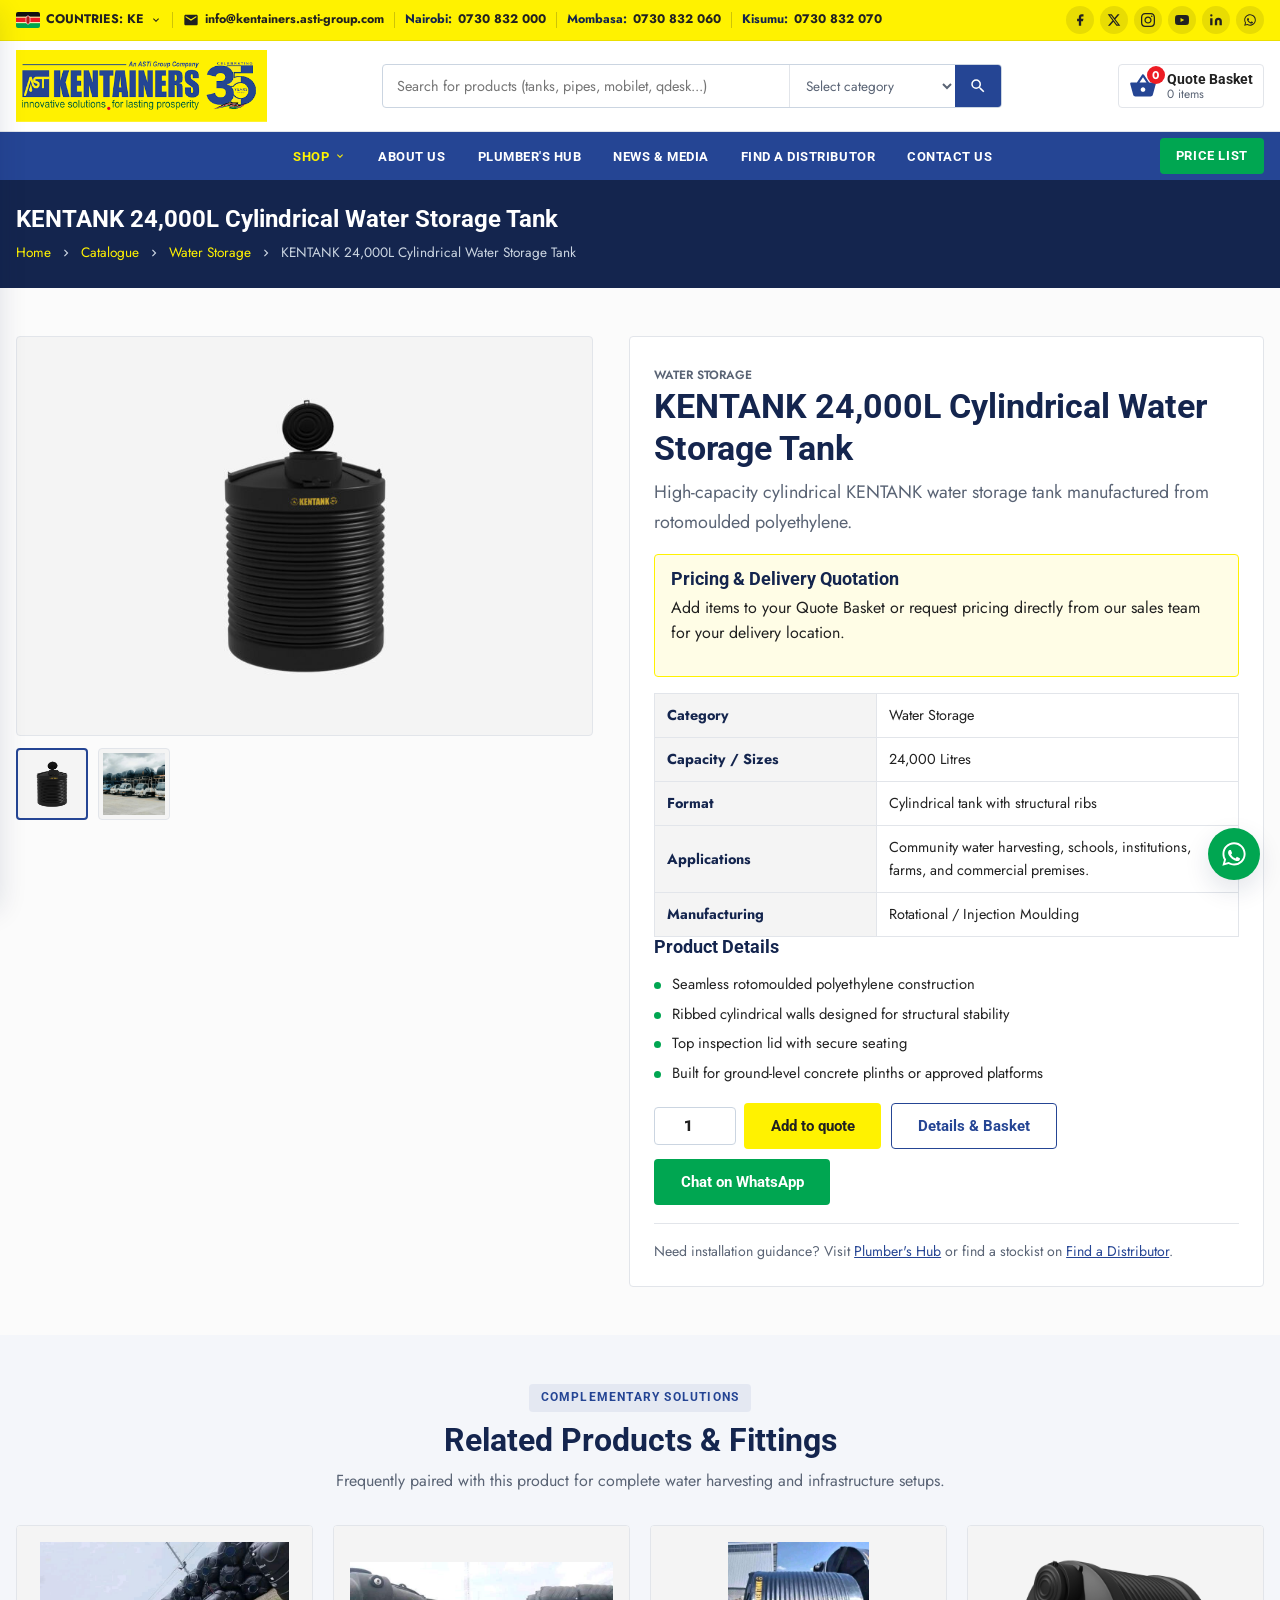
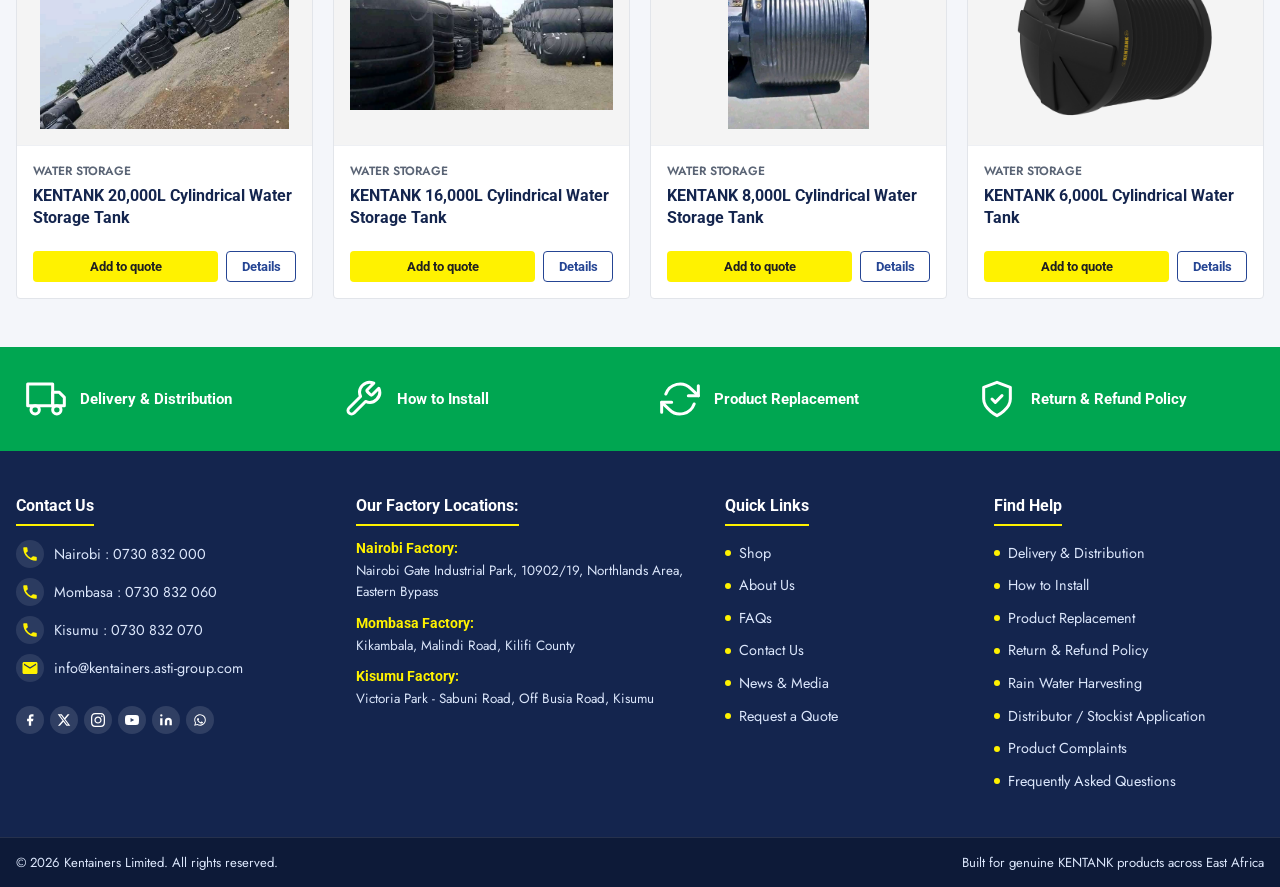
<file: product.html>
﻿<!DOCTYPE html>
<html lang="en">
<head>
  <meta charset="UTF-8">
  <meta name="viewport" content="width=device-width, initial-scale=1.0">
  <meta name="robots" content="noindex, nofollow">
  <link rel="icon" type="image/png" href="images/site/favicon.png">
  <link rel="apple-touch-icon" href="images/site/favicon.png">
  <title>Product Details | Kentainers Limited Kenya</title>
  <meta name="description" content="View specifications, technical dimensions, engineering features, and request a factory price for genuine Kentainers and KENTANK products.">
  <link rel="canonical" href="https://kentainers.co.ke/product.html">

  <meta property="og:type" content="product">
  <meta property="og:url" content="https://kentainers.co.ke/product.html">
  <meta property="og:title" content="KENTANK Product Specifications | Kentainers Limited">
  <meta property="og:description" content="Rotomoulded polyethylene water tanks, sanitation units, and agricultural storage solutions from Kentainers Limited.">
  <meta property="og:image" content="images/web/logo.png">

  <!-- Google Fonts: Poppins -->
  <link rel="preconnect" href="https://fonts.googleapis.com">
  <link rel="preconnect" href="https://fonts.gstatic.com" crossorigin>
  <link href="https://fonts.googleapis.com/css2?family=Poppins:wght@400;500;600;700;800&display=swap" rel="stylesheet">

  <link rel="stylesheet" href="css/style.css">
</head>
<body>
  <a href="#main-content" class="skip-link">Skip to main content</a>

  <!-- Top bar & Sticky Header injected by js/components.js -->
  <div id="site-topbar-root"></div>
  <div id="site-header-root"></div>

  <main id="main-content" class="main-content">
    <!-- Breadcrumb Navigation -->
    <header class="page-hero" style="padding: var(--space-6) 0;">
      <div class="container">
        <h1 class="page-hero-title" id="pageHeroProductTitle" style="font-size: 1.5rem; margin-bottom: 8px;">Product Specifications</h1>
        <nav class="breadcrumbs" aria-label="Breadcrumb navigation">
          <a href="index.html">Home</a>
          <svg width="14" height="14" viewBox="0 0 24 24"><path d="M8.59 16.59L13.17 12 8.59 7.41 10 6l6 6-6 6-1.41-1.41z"/></svg>
          <a href="shop.html">Catalogue</a>
          <svg width="14" height="14" viewBox="0 0 24 24"><path d="M8.59 16.59L13.17 12 8.59 7.41 10 6l6 6-6 6-1.41-1.41z"/></svg>
          <a href="shop.html" id="breadcrumbCategory">Category</a>
          <svg width="14" height="14" viewBox="0 0 24 24"><path d="M8.59 16.59L13.17 12 8.59 7.41 10 6l6 6-6 6-1.41-1.41z"/></svg>
          <span id="breadcrumbProductTitle" aria-current="page">Loading Product...</span>
        </nav>
      </div>
    </header>

    <!-- Product Single Detail Section -->
    <section class="section" aria-label="Product Details and Specifications">
      <div class="container" id="singleProductRoot">
        <!-- Injected dynamically by js/main.js via initSingleProductPage() -->
        <div style="text-align: center; padding: 60px 0;">
          <p class="lead">Loading product specifications and technical drawings...</p>
        </div>
      </div>
    </section>

    <!-- Related Products Section -->
    <section class="section section-bg-alt" aria-labelledby="related-products-title">
      <div class="container">
        <div class="section-header">
          <span class="section-subtitle">Complementary Solutions</span>
          <h2 id="related-products-title" class="section-title">Related Products & Fittings</h2>
          <p class="section-description">Frequently paired with this product for complete water harvesting and infrastructure setups.</p>
        </div>

        <div class="product-grid" id="relatedProductsGrid">
          <!-- Injected dynamically by js/main.js -->
        </div>
      </div>
    </section>
  </main>

  <!-- Multi-column Footer & Floating WhatsApp injected by js/components.js -->
  <div id="site-footer-root"></div>
  <div id="site-whatsapp-root"></div>

  <!-- Scripts -->
  <script src="js/site-config.js"></script>
  <script src="js/products.js"></script>
  <script src="js/components.js"></script>
  <script src="js/main.js"></script>
</body>
</html>
</file>
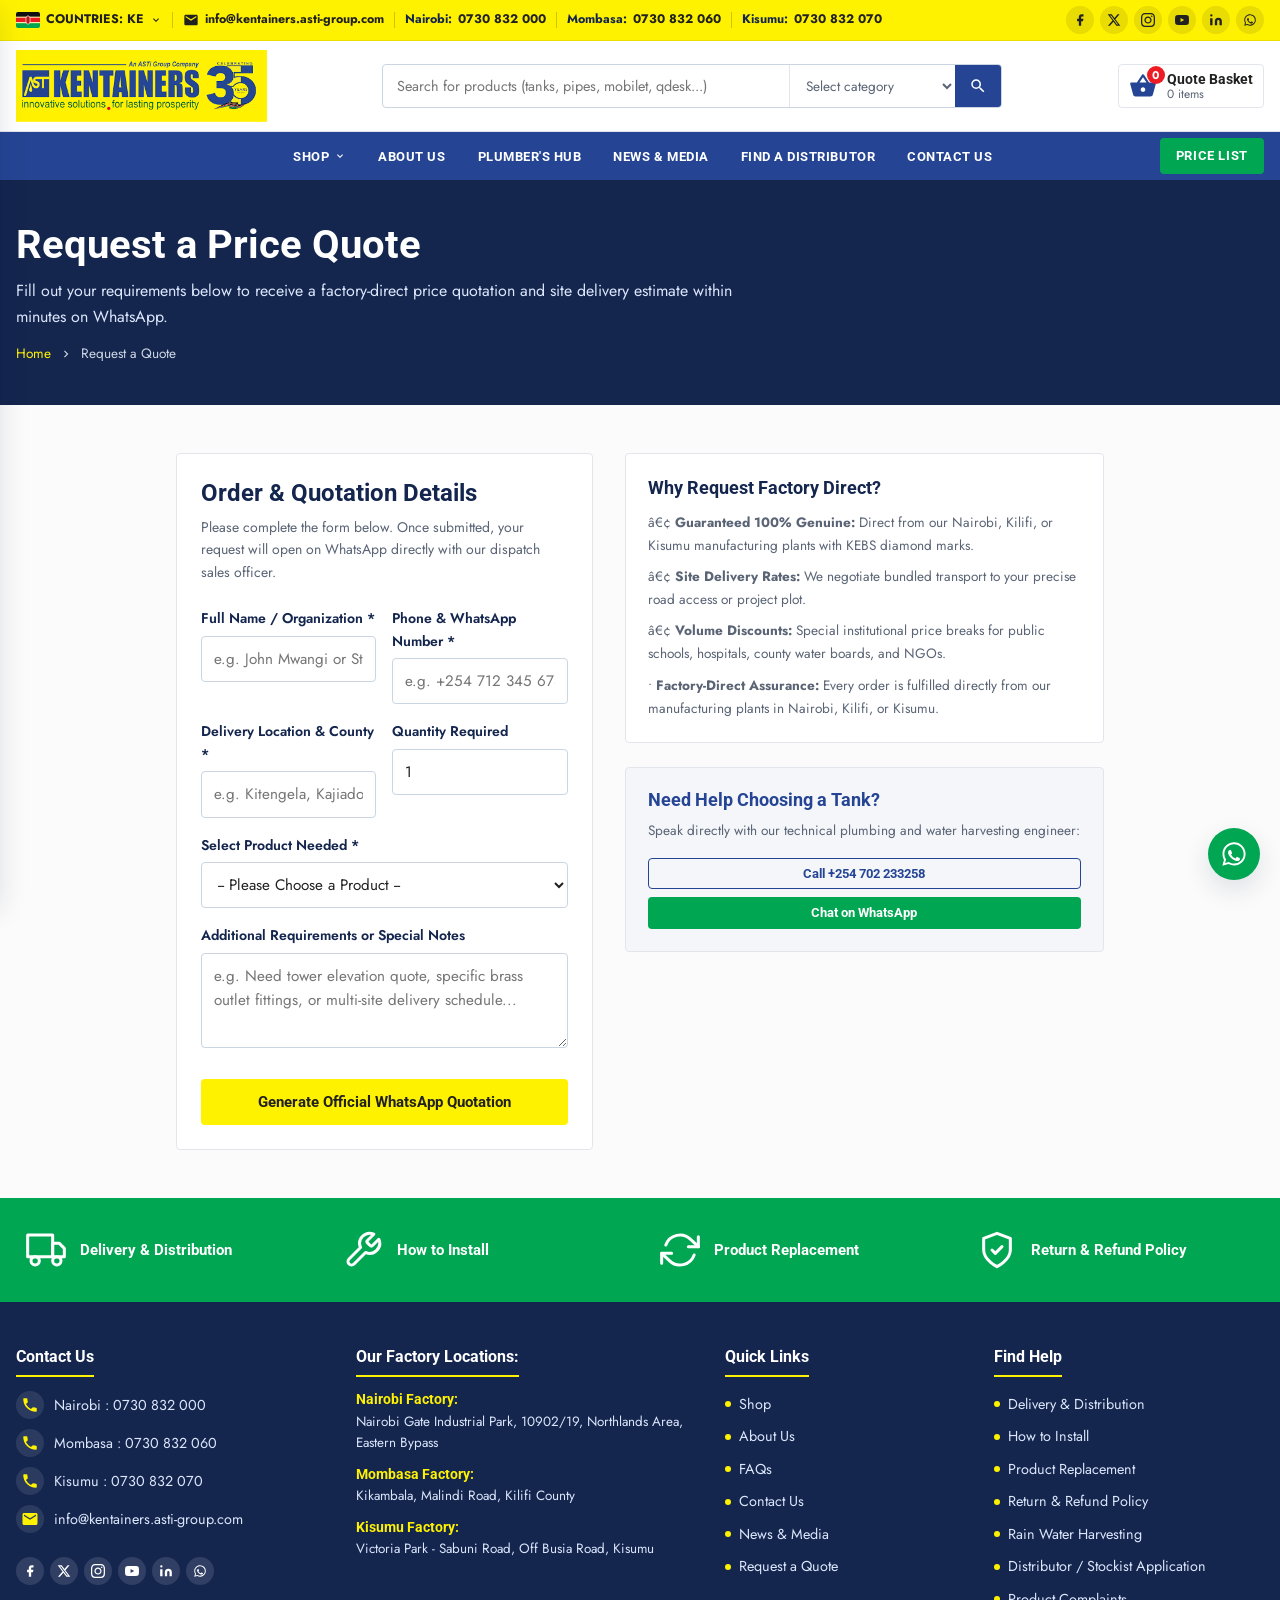
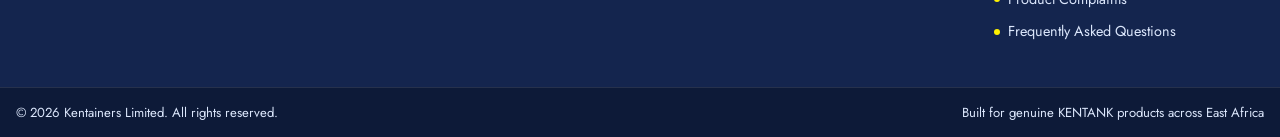
<file: request-a-quote.html>
﻿<!DOCTYPE html>
<html lang="en">
<head>
  <meta charset="UTF-8">
  <meta name="viewport" content="width=device-width, initial-scale=1.0">
  <meta name="robots" content="noindex, nofollow">
  <link rel="icon" type="image/png" href="images/site/favicon.png">
  <link rel="apple-touch-icon" href="images/site/favicon.png">
  <title>Request a Price Quote | Kentainers Limited Kenya</title>
  <meta name="description" content="Request an immediate price quotation and site delivery estimate for genuine KENTANK water storage tanks, Mobilet sanitation units, and polyethylene products.">
  <link rel="canonical" href="https://kentainers.co.ke/request-a-quote.html">

  <meta property="og:type" content="website">
  <meta property="og:url" content="https://kentainers.co.ke/request-a-quote.html">
  <meta property="og:title" content="Request a Factory Price Quote | Kentainers Limited">
  <meta property="og:description" content="Get pricing with delivery estimates to your project site or farm across Kenya.">
  <meta property="og:image" content="images/web/logo.png">

  <!-- Google Fonts: Poppins -->
  <link rel="preconnect" href="https://fonts.googleapis.com">
  <link rel="preconnect" href="https://fonts.gstatic.com" crossorigin>
  <link href="https://fonts.googleapis.com/css2?family=Poppins:wght@400;500;600;700;800&display=swap" rel="stylesheet">

  <link rel="stylesheet" href="css/style.css">
</head>
<body>
  <a href="#main-content" class="skip-link">Skip to main content</a>

  <!-- Top bar & Sticky Header injected by js/components.js -->
  <div id="site-topbar-root"></div>
  <div id="site-header-root"></div>

  <main id="main-content" class="main-content">
    <!-- Page Hero Breadcrumbs -->
    <header class="page-hero">
      <div class="container">
        <h1 class="page-hero-title">Request a Price Quote</h1>
        <p class="page-hero-desc">Fill out your requirements below to receive a factory-direct price quotation and site delivery estimate within minutes on WhatsApp.</p>
        <nav class="breadcrumbs" aria-label="Breadcrumb navigation">
          <a href="index.html">Home</a>
          <svg width="14" height="14" viewBox="0 0 24 24"><path d="M8.59 16.59L13.17 12 8.59 7.41 10 6l6 6-6 6-1.41-1.41z"/></svg>
          <span aria-current="page">Request a Quote</span>
        </nav>
      </div>
    </header>

    <!-- Quote Form Section -->
    <section class="section" aria-labelledby="quote-form-heading">
      <div class="container" style="max-width: 960px;">
        <div class="about-teaser-grid" style="align-items: flex-start; gap: var(--space-8);">
          <!-- Left: Form -->
          <div class="form-card" style="flex: 1.2;">
            <h2 id="quote-form-heading" style="font-size: 1.5rem; margin-bottom: 8px;">Order & Quotation Details</h2>
            <p style="font-size: 0.875rem; color: var(--text-muted); margin-bottom: 24px;">Please complete the form below. Once submitted, your request will open on WhatsApp directly with our dispatch sales officer.</p>

            <form id="requestQuoteForm" novalidate>
              <div class="form-row-2">
                <div class="form-group">
                  <label for="quoteName" class="form-label">Full Name / Organization *</label>
                  <input type="text" id="quoteName" class="form-control" placeholder="e.g. John Mwangi or St. Mary's Academy" required>
                </div>
                <div class="form-group">
                  <label for="quotePhone" class="form-label">Phone & WhatsApp Number *</label>
                  <input type="tel" id="quotePhone" class="form-control" placeholder="e.g. +254 712 345 678" required>
                </div>
              </div>

              <div class="form-row-2">
                <div class="form-group">
                  <label for="quoteLocation" class="form-label">Delivery Location & County *</label>
                  <input type="text" id="quoteLocation" class="form-control" placeholder="e.g. Kitengela, Kajiado County" required>
                </div>
                <div class="form-group">
                  <label for="quoteQuantity" class="form-label">Quantity Required</label>
                  <input type="number" id="quoteQuantity" class="form-control" value="1" min="1" max="1000">
                </div>
              </div>

              <div class="form-group">
                <label for="quoteProductSelect" class="form-label">Select Product Needed *</label>
                <select id="quoteProductSelect" class="form-control" required>
                  <option value="">-- Please Choose a Product --</option>
                  <optgroup label="Water Storage Tanks (KENTANK)">
                    <option value="KENTANK 24,000L Cylindrical Water Storage Tank">KENTANK 24,000L Cylindrical Tank</option>
                    <option value="KENTANK 20,000L Cylindrical Water Storage Tank">KENTANK 20,000L Cylindrical Tank</option>
                    <option value="KENTANK 16,000L Cylindrical Water Storage Tank">KENTANK 16,000L Cylindrical Tank</option>
                    <option value="KENTANK 8,000L Cylindrical Water Storage Tank">KENTANK 8,000L Cylindrical Tank</option>
                    <option value="KENTANK 6,000L Cylindrical Tank">KENTANK 6,000L Cylindrical Tank</option>
                    <option value="KENTANK 3,000L Water Storage Tank">KENTANK 3,000L Water Storage Tank</option>
                    <option value="KENTANK 2,500L Water Storage Tank">KENTANK 2,500L Water Storage Tank</option>
                    <option value="KENTANK 2,000L Water Storage Tank">KENTANK 2,000L Water Storage Tank</option>
                    <option value="KENTANK 1,000L Cylindrical Tank">KENTANK 1,000L Cylindrical Tank</option>
                    <option value="KENTANK Loftank (Rectangular Ceiling Tank)">KENTANK Loftank (Ceiling Tank)</option>
                  </optgroup>
                  <optgroup label="Pipes &amp; Fittings">
                    <option value="KENTANK HDPE Pressure Water &amp; Irrigation Pipes">KENTANK HDPE Pressure Pipes</option>
                    <option value="KENTANK Heavy-Gauge PVC Conduit Pipes">KENTANK PVC Conduit Pipes</option>
                  </optgroup>
                  <optgroup label="Sanitation & Waste">
                    <option value="KENTANK Mobilet VIP Portable Sanitation Unit">KENTANK Mobilet VIP Toilet</option>
                    <option value="KENTANK Rotomoulded Polyethylene Septic Tank">KENTANK Poly Septic Tank</option>
                    <option value="KENTANK Hands-Free Foot-Pedal Hygiene Station">KENTANK Foot-Pedal Handwash Unit</option>
                    <option value="Kentainers K-Pot Planter & Multi-Purpose Container">Kentainers K-Pot Planter</option>
                  </optgroup>
                  <optgroup label="Agriculture & Biogas">
                    <option value="KENTANK Hermetic Polyethylene Grain Silo">KENTANK Hermetic Grain Silo</option>
                    <option value="KENTANK Livestock Waterer & Feeding Trough">KENTANK Livestock Feeding Trough</option>
                    <option value="KENTANK Aquaculture & Fish Rearing Tub">KENTANK Fish Rearing Tub</option>
                    <option value="KENTANK Continuous-Flow Poly Bio-Digester">KENTANK Bio-Digester System</option>
                  </optgroup>
                  <optgroup label="Material Handling & Furniture">
                    <option value="KENTANK Heavy-Duty Industrial Blue Drum (210L)">KENTANK 210L Blue Drum</option>
                    <option value="KENTANK Heavy-Duty Industrial Poly Pallet">KENTANK Industrial Poly Pallet</option>
                    <option value="KENTANK Nestable Storage & Tote Crates">KENTANK Storage Tote Crates</option>
                    <option value="KENTANK QDesk Ergonomic School Desk & Bench Unit">KENTANK QDesk School Furniture</option>
                    <option value="KENTANK Heavy-Duty Polyethylene Outdoor Park Bench">KENTANK Outdoor Park Bench</option>
                  </optgroup>
                </select>
              </div>

              <div class="form-group">
                <label for="quoteNotes" class="form-label">Additional Requirements or Special Notes</label>
                <textarea id="quoteNotes" class="form-control" rows="3" placeholder="e.g. Need tower elevation quote, specific brass outlet fittings, or multi-site delivery schedule..."></textarea>
              </div>

              <div style="margin-top: 24px;">
                <button type="submit" class="btn btn-accent btn-lg" style="width: 100%;">
                  <span>Generate Official WhatsApp Quotation</span>
                </button>
              </div>

              <div id="quoteFormStatus" style="display: none;"></div>
            </form>
          </div>

          <!-- Right: Guidance Card -->
          <div style="flex: 0.8;">
            <div class="help-card" style="text-align: left; margin-bottom: 24px;">
              <h3 style="font-size: 1.15rem; margin-bottom: 12px; color: var(--blue-dark);">Why Request Factory Direct?</h3>
              <ul style="font-size: 0.85rem; color: var(--text-muted); line-height: 1.7; padding-left: 0;">
                <li style="margin-bottom: 8px;">â€¢ <strong>Guaranteed 100% Genuine:</strong> Direct from our Nairobi, Kilifi, or Kisumu manufacturing plants with KEBS diamond marks.</li>
                <li style="margin-bottom: 8px;">â€¢ <strong>Site Delivery Rates:</strong> We negotiate bundled transport to your precise road access or project plot.</li>
                <li style="margin-bottom: 8px;">â€¢ <strong>Volume Discounts:</strong> Special institutional price breaks for public schools, hospitals, county water boards, and NGOs.</li>
                <!-- TODO: confirm warranty terms with client -->
                <li>&#8226; <strong>Factory-Direct Assurance:</strong> Every order is fulfilled directly from our manufacturing plants in Nairobi, Kilifi, or Kisumu.</li>
              </ul>
            </div>

            <div class="help-card" style="text-align: left; background: var(--bg-alt);">
              <h4 style="margin-bottom: 8px; color: var(--blue);">Need Help Choosing a Tank?</h4>
              <p style="font-size: 0.85rem; color: var(--text-muted); margin-bottom: 16px;">Speak directly with our technical plumbing and water harvesting engineer:</p>
              <a href="tel:+254702233258" class="btn btn-outline btn-sm" style="width: 100%; margin-bottom: 8px;">Call +254 702 233258</a>
              <a href="https://wa.me/254702233258" class="btn btn-whatsapp btn-sm" target="_blank" rel="noopener noreferrer" style="width: 100%;">Chat on WhatsApp</a>
            </div>
          </div>
        </div>
      </div>
    </section>
  </main>

  <!-- Multi-column Footer & Floating WhatsApp injected by js/components.js -->
  <div id="site-footer-root"></div>
  <div id="site-whatsapp-root"></div>

  <!-- Scripts -->
  <script src="js/site-config.js"></script>
  <script src="js/products.js"></script>
  <script src="js/components.js"></script>
  <script src="js/main.js"></script>
</body>
</html>
</file>
<file: css/style.css>
@import url('https://fonts.googleapis.com/css2?family=Jost:wght@400;500;600;700&family=Roboto:wght@500;700;900&display=swap');

/* ==========================================================================
   KENTAINERS LIMITED - MAIN STYLESHEET
   WoodMart-inspired flat layout: 4px radius, 1px light borders, untinted photos
   ========================================================================== */

:root {
  /* Core Brand Tokens */
  --yellow: #fff200;
  --yellow-hover: #efe200;
  --blue: #254594;
  --blue-dark: #14254e;
  --blue-light: #3558b0;
  --green: #00a651;
  --green-hover: #008f45;
  --bg: #fbfbfb;
  --bg-alt: #f4f6fa;
  --tile: #f4f4f4;
  --bg-thumb: #f4f4f4;
  --bg-card: #ffffff;
  --text: #212121;
  --text-muted: #5a6475;
  --text-light: #7c8799;
  --white: #ffffff;
  --red: #ed1c24;

  /* Semantic Aliases */
  --accent: var(--yellow);
  --accent-hover: var(--yellow-hover);
  --accent-light: #fffde6;
  --border: #e2e5ea;
  --border-light: #eef0f4;
  --success: var(--green);
  --danger: var(--red);

  /* Typography */
  --font-body: 'Jost', -apple-system, BlinkMacSystemFont, 'Segoe UI', sans-serif;
  --font-heading: 'Roboto', -apple-system, BlinkMacSystemFont, 'Segoe UI', sans-serif;
  --font-family: var(--font-body);
  --font-size-xs: 0.75rem;
  --font-size-sm: 0.875rem;
  --font-size-base: 1rem;
  --font-size-md: 1.125rem;
  --font-size-lg: 1.25rem;
  --font-size-xl: 1.5rem;
  --font-size-2xl: 1.875rem;
  --font-size-3xl: 2.25rem;

  /* Spacing Scale */
  --space-1: 0.25rem;
  --space-2: 0.5rem;
  --space-3: 0.75rem;
  --space-4: 1rem;
  --space-5: 1.25rem;
  --space-6: 1.5rem;
  --space-8: 2rem;
  --space-10: 2.5rem;
  --space-12: 3rem;
  --space-16: 4rem;

  /* Flat WoodMart Radii & Shadows */
  --radius-sm: 4px;
  --radius-md: 4px;
  --radius-lg: 4px;
  --radius-xl: 4px;
  --radius-full: 9999px;

  --shadow-sm: 0 1px 2px rgba(0, 0, 0, 0.05);
  --shadow-md: 0 4px 12px rgba(20, 37, 78, 0.08);
  --shadow-lg: 0 10px 26px rgba(20, 37, 78, 0.12);
  --shadow-hover: 0 8px 20px rgba(20, 37, 78, 0.12);

  --transition-fast: 0.2s ease;
  --transition-normal: 0.25s ease;
  --max-width: 1280px;
}

/* --- Base & Reset --- */
*, *::before, *::after {
  box-sizing: border-box;
  margin: 0;
  padding: 0;
}

html {
  font-size: 16px;
  scroll-behavior: smooth;
  -webkit-text-size-adjust: 100%;
  overflow-x: hidden;
}

body {
  font-family: var(--font-body);
  font-size: var(--font-size-base);
  line-height: 1.6;
  color: var(--text);
  background-color: var(--bg);
  min-height: 100vh;
  display: flex;
  flex-direction: column;
  overflow-x: hidden;
}

img, picture, video {
  display: block;
  max-width: 100%;
  height: auto;
}

svg {
  display: inline-block;
  flex: none;
  max-width: 100%;
}

a {
  color: var(--blue);
  text-decoration: none;
  transition: color var(--transition-fast);
}

a:hover {
  color: var(--blue-dark);
}

button, input, select, textarea {
  font: inherit;
  color: inherit;
}

button {
  cursor: pointer;
  border: none;
  background: none;
}

ul, ol {
  list-style: none;
}

.sr-only {
  position: absolute;
  width: 1px;
  height: 1px;
  padding: 0;
  margin: -1px;
  overflow: hidden;
  clip: rect(0, 0, 0, 0);
  white-space: nowrap;
  border: 0;
}

/* Accessibility Skip Link */
.skip-link {
  position: absolute;
  top: -100px;
  left: var(--space-4);
  background: var(--yellow);
  color: var(--text);
  padding: var(--space-2) var(--space-4);
  font-weight: 700;
  border-radius: var(--radius-sm);
  z-index: 9999;
}

.skip-link:focus {
  top: var(--space-4);
  outline: 3px solid var(--blue-dark);
}

:focus-visible {
  outline: 2px solid var(--blue);
  outline-offset: 2px;
}

/* --- Typography --- */
h1, h2, h3, h4, h5, h6 {
  font-family: var(--font-heading);
  color: var(--blue-dark);
  line-height: 1.25;
  font-weight: 700;
  margin-bottom: var(--space-3);
}

h1 { font-size: clamp(1.75rem, 3.5vw, 2.5rem); }
h2 { font-size: clamp(1.4rem, 2.5vw, 2rem); }
h3 { font-size: clamp(1.15rem, 2vw, 1.4rem); }
h4 { font-size: 1.1rem; }
h5 { font-size: 1rem; }
h6 { font-size: 0.875rem; text-transform: uppercase; letter-spacing: 0.05em; }

p {
  margin-bottom: var(--space-4);
}

.lead {
  font-size: var(--font-size-md);
  color: var(--text-muted);
  line-height: 1.65;
}

.text-accent { color: var(--blue); }
.text-blue { color: var(--blue); }
.text-muted { color: var(--text-muted); }
.text-center { text-align: center; }
.text-right { text-align: right; }

/* --- Containers & Layout --- */
.container {
  width: 100%;
  max-width: var(--max-width);
  margin-left: auto;
  margin-right: auto;
  padding-left: var(--space-4);
  padding-right: var(--space-4);
}

.main-content {
  flex: 1 0 auto;
}

.section {
  padding-top: var(--space-12);
  padding-bottom: var(--space-12);
}

.section-bg-alt {
  background-color: var(--bg-alt);
}

.section-header {
  text-align: center;
  max-width: 740px;
  margin: 0 auto var(--space-8) auto;
}

.section-subtitle {
  display: inline-block;
  font-family: var(--font-heading);
  font-size: var(--font-size-xs);
  font-weight: 700;
  text-transform: uppercase;
  letter-spacing: 0.1em;
  color: var(--blue);
  background: rgba(37, 69, 148, 0.08);
  padding: 4px 12px;
  border-radius: var(--radius-sm);
  margin-bottom: var(--space-2);
}

.section-title {
  margin-bottom: var(--space-2);
}

.section-description {
  color: var(--text-muted);
  font-size: var(--font-size-base);
}

/* --- Buttons --- */
.btn {
  display: inline-flex;
  align-items: center;
  justify-content: center;
  gap: 8px;
  font-family: var(--font-heading);
  font-size: var(--font-size-sm);
  font-weight: 700;
  padding: 0.65rem 1.25rem;
  border-radius: var(--radius-sm);
  border: 1px solid transparent;
  transition: background-color var(--transition-fast), color var(--transition-fast), border-color var(--transition-fast);
  white-space: nowrap;
  line-height: 1.2;
}

.btn svg {
  width: 16px;
  height: 16px;
  fill: currentColor;
}

.btn-primary {
  background-color: var(--blue);
  color: var(--white);
}

.btn-primary:hover {
  background-color: var(--blue-dark);
  color: var(--white);
}

.btn-accent,
.btn-yellow {
  background-color: var(--yellow);
  color: var(--text);
}

.btn-accent:hover,
.btn-yellow:hover {
  background-color: var(--yellow-hover);
  color: var(--text);
}

.btn-green {
  background-color: var(--green);
  color: var(--white);
}

.btn-green:hover {
  background-color: var(--green-hover);
  color: var(--white);
}

.btn-outline {
  border: 1px solid var(--blue);
  color: var(--blue);
  background-color: transparent;
}

.btn-outline:hover {
  background-color: var(--blue);
  color: var(--white);
}

.btn-outline-white {
  border: 1px solid var(--white);
  color: var(--white);
  background-color: transparent;
}

.btn-outline-white:hover {
  background-color: var(--white);
  color: var(--blue-dark);
}

.btn-whatsapp {
  background-color: var(--green);
  color: var(--white);
}

.btn-whatsapp:hover {
  background-color: var(--green-hover);
  color: var(--white);
}

.btn-sm {
  padding: 0.45rem 0.9rem;
  font-size: 0.8rem;
}

.btn-lg {
  padding: 0.8rem 1.6rem;
  font-size: 0.95rem;
}

.btn-block {
  display: flex;
  width: 100%;
}

.btn-disabled {
  opacity: 0.55;
  pointer-events: none;
}

/* ==========================================================================
   TOP BAR (Yellow Strip, 40px, Dark Bold Text, Countries Dropdown)
   ========================================================================== */
.site-topbar {
  background-color: var(--yellow);
  color: var(--text);
  font-size: 0.78rem;
  font-weight: 700;
  border-bottom: 1px solid rgba(0, 0, 0, 0.08);
  position: relative;
  z-index: 1100;
}

.topbar-inner {
  display: flex;
  align-items: center;
  justify-content: space-between;
  min-height: 40px;
  gap: 12px;
}

.topbar-left {
  display: flex;
  align-items: center;
  flex-wrap: nowrap;
  gap: 10px;
  min-width: 0;
}

.topbar-right {
  display: flex;
  align-items: center;
  flex-shrink: 0;
}

.topbar-item {
  display: inline-flex;
  align-items: center;
  gap: 6px;
  color: var(--text);
  font-weight: 700;
  white-space: nowrap;
}

.topbar-item:hover {
  color: var(--blue);
}

.topbar-item svg {
  width: 16px;
  height: 16px;
  fill: currentColor;
}

.topbar-divider {
  width: 1px;
  height: 16px;
  background-color: rgba(33, 33, 33, 0.22);
  flex-shrink: 0;
}

.topbar-phones-desktop {
  display: inline-flex;
  align-items: center;
  gap: 10px;
}

.topbar-phone-label {
  color: var(--blue-dark);
}

.topbar-email,
.topbar-phone {
  white-space: nowrap;
}

.topbar-phone-mobile {
  display: none;
}

/* Countries Dropdown */
.countries-dropdown-wrap {
  position: relative;
}

.countries-toggle {
  display: inline-flex;
  align-items: center;
  gap: 6px;
  color: var(--text);
  font-size: 0.78rem;
  font-weight: 700;
  padding: 4px 0;
  white-space: nowrap;
}

.countries-toggle .flag-svg {
  width: 24px;
  height: 16px;
  border-radius: 2px;
}

.countries-toggle svg:last-child {
  width: 12px;
  height: 12px;
  fill: currentColor;
}

.countries-menu {
  display: none;
  position: absolute;
  top: 100%;
  left: 0;
  min-width: 190px;
  background: var(--white);
  border: 1px solid var(--border);
  border-radius: var(--radius-sm);
  box-shadow: var(--shadow-md);
  padding: 6px 0;
  z-index: 1200;
}

.countries-dropdown-wrap:hover .countries-menu,
.countries-menu.open {
  display: block;
}

.country-option {
  display: block;
  padding: 8px 14px;
  font-size: 0.85rem;
  font-weight: 500;
  color: var(--text);
}

.country-option:hover,
.country-option.active {
  background: var(--tile);
  color: var(--blue);
  font-weight: 700;
}

/* Social Links */
.social-links {
  display: inline-flex;
  align-items: center;
  gap: 6px;
}

.social-link {
  width: 28px;
  height: 28px;
  border-radius: 50%;
  background: rgba(33, 33, 33, 0.1);
  color: var(--text);
  display: inline-flex;
  align-items: center;
  justify-content: center;
  transition: background-color var(--transition-fast), color var(--transition-fast);
}

.social-link:hover {
  background: var(--blue);
  color: var(--white);
}

.social-link svg {
  width: 14px;
  height: 14px;
  fill: currentColor;
}

/* ==========================================================================
   MAIN HEADER ROW (White, 90px, Logo 72px, Bordered Search, Quote Basket)
   ========================================================================== */
.site-header {
  background-color: var(--white);
  position: relative;
  z-index: 1000;
}

.header-white-row {
  background-color: var(--white);
  border-bottom: 1px solid var(--border);
}

.header-main-row {
  display: flex;
  align-items: center;
  justify-content: space-between;
  gap: 24px;
  min-height: 90px;
  padding: 8px 0;
}

.header-logo-wrap {
  flex-shrink: 0;
}

.header-logo {
  height: 72px;
  width: auto;
  object-fit: contain;
}

/* Bordered Search Box */
.header-search-wrap {
  flex: 1 1 auto;
  max-width: 620px;
  position: relative;
}

.header-search-form {
  display: flex;
  align-items: center;
  border: 1px solid #cbd5e1;
  border-radius: var(--radius-sm);
  background: var(--white);
  height: 44px;
  overflow: hidden;
}

.header-search-form:focus-within {
  border-color: var(--blue);
}

.search-input {
  flex: 1 1 auto;
  min-width: 0;
  border: none;
  outline: none;
  padding: 0 14px;
  font-size: 0.9rem;
  background: transparent;
  color: var(--text);
  height: 100%;
}

.search-category-select {
  border: none;
  border-left: 1px solid var(--border);
  outline: none;
  background: var(--white);
  color: var(--text-muted);
  font-size: 0.85rem;
  padding: 0 12px;
  height: 100%;
  cursor: pointer;
  max-width: 170px;
}

.search-submit-btn {
  width: 46px;
  height: 100%;
  display: inline-flex;
  align-items: center;
  justify-content: center;
  background: var(--blue);
  color: var(--white);
  flex-shrink: 0;
  transition: background-color var(--transition-fast);
}

.search-submit-btn:hover {
  background: var(--blue-dark);
}

.search-submit-btn svg {
  width: 18px;
  height: 18px;
  fill: currentColor;
}

/* Search Suggestions Dropdown */
.search-suggestions-dropdown {
  display: none;
  position: absolute;
  top: calc(100% + 4px);
  left: 0;
  right: 0;
  background: var(--white);
  border: 1px solid var(--border);
  border-radius: var(--radius-sm);
  box-shadow: var(--shadow-lg);
  z-index: 1200;
  max-height: 420px;
  overflow-y: auto;
}

.search-suggestions-dropdown.open {
  display: block;
}

.suggestion-section-title {
  padding: 8px 14px;
  font-size: 0.72rem;
  font-weight: 700;
  text-transform: uppercase;
  letter-spacing: 0.08em;
  color: var(--text-muted);
  background: var(--tile);
  border-bottom: 1px solid var(--border-light);
}

.suggestion-item {
  display: flex;
  align-items: center;
  gap: 12px;
  padding: 10px 14px;
  border-bottom: 1px solid var(--border-light);
  color: var(--text);
}

.suggestion-item:hover,
.suggestion-item.active {
  background: var(--bg-alt);
}

.suggestion-thumb {
  width: 44px;
  height: 44px;
  object-fit: contain;
  background: var(--tile);
  border-radius: var(--radius-sm);
  flex-shrink: 0;
}

.suggestion-info {
  display: flex;
  flex-direction: column;
  min-width: 0;
}

.suggestion-name {
  font-weight: 600;
  font-size: 0.9rem;
  color: var(--blue-dark);
}

.suggestion-meta {
  font-size: 0.78rem;
  color: var(--text-muted);
}

.suggestion-highlight {
  background: var(--yellow);
  color: var(--text);
  padding: 0 2px;
}

.suggestion-see-all {
  display: block;
  padding: 10px 14px;
  text-align: center;
  font-weight: 700;
  font-size: 0.85rem;
  color: var(--blue);
  background: var(--bg-alt);
}

.suggestion-empty {
  padding: 16px;
  text-align: center;
}

/* Header Actions & Quote Basket */
.header-actions {
  display: flex;
  align-items: center;
  gap: 14px;
  flex-shrink: 0;
}

.mobile-search-trigger {
  display: none;
  width: 40px;
  height: 40px;
  align-items: center;
  justify-content: center;
  color: var(--text);
  border-radius: var(--radius-sm);
}

.mobile-search-trigger svg {
  width: 20px;
  height: 20px;
  fill: currentColor;
}

.header-basket-link {
  display: inline-flex;
  align-items: center;
  gap: 10px;
  color: var(--text);
  padding: 6px 10px;
  border-radius: var(--radius-sm);
  border: 1px solid var(--border);
  background: var(--white);
  transition: border-color var(--transition-fast);
}

.header-basket-link:hover {
  border-color: var(--blue);
  color: var(--blue);
}

.basket-icon-wrap {
  position: relative;
  display: inline-flex;
  align-items: center;
  justify-content: center;
  width: 28px;
  height: 28px;
  color: var(--blue);
}

.basket-icon-wrap svg {
  width: 28px;
  height: 28px;
  fill: currentColor;
}

.basket-badge {
  position: absolute;
  top: -6px;
  right: -8px;
  min-width: 18px;
  height: 18px;
  padding: 0 4px;
  border-radius: var(--radius-full);
  background: var(--red);
  color: var(--white);
  font-size: 0.7rem;
  font-weight: 700;
  line-height: 18px;
  text-align: center;
}

.basket-text-col {
  display: flex;
  flex-direction: column;
  line-height: 1.2;
}

.basket-label {
  font-family: var(--font-heading);
  font-size: 0.85rem;
  font-weight: 700;
  color: var(--text);
}

.basket-sub {
  font-size: 0.75rem;
  color: var(--text-muted);
}

/* ==========================================================================
   BLUE NAVIGATION BAR & COMPACT STICKY HEADER
   ========================================================================== */
.site-navigation {
  background-color: var(--blue);
  color: var(--white);
}

.nav-container {
  display: flex;
  align-items: center;
  justify-content: space-between;
  min-height: 48px;
  gap: 16px;
}

.nav-spacer {
  width: 110px;
  flex-shrink: 0;
}

.primary-menu {
  display: flex;
  align-items: center;
  justify-content: center;
  gap: 4px;
  flex: 1 1 auto;
}

.menu-item {
  position: relative;
}

.menu-link {
  display: inline-flex;
  align-items: center;
  gap: 5px;
  padding: 13px 14px;
  color: var(--white);
  font-family: var(--font-heading);
  font-size: 0.82rem;
  font-weight: 700;
  text-transform: uppercase;
  letter-spacing: 0.04em;
  white-space: nowrap;
}

.menu-link svg {
  width: 12px;
  height: 12px;
  fill: currentColor;
}

.menu-item.active > .menu-link,
.menu-link:hover {
  color: var(--yellow);
}

.dropdown-menu {
  display: none;
  position: absolute;
  top: 100%;
  left: 0;
  min-width: 230px;
  background: var(--white);
  border: 1px solid var(--border);
  border-radius: var(--radius-sm);
  box-shadow: var(--shadow-lg);
  padding: 6px 0;
  z-index: 1200;
}

.menu-item:hover > .dropdown-menu,
.menu-item:focus-within > .dropdown-menu {
  display: block;
}

.dropdown-link {
  display: block;
  padding: 9px 16px;
  font-size: 0.875rem;
  font-weight: 500;
  color: var(--text);
}

.dropdown-link:hover {
  background: var(--tile);
  color: var(--blue);
  font-weight: 700;
}

.btn-price-list {
  display: inline-flex;
  align-items: center;
  justify-content: center;
  background: var(--green);
  color: var(--white);
  font-family: var(--font-heading);
  font-size: 0.8rem;
  font-weight: 700;
  text-transform: uppercase;
  letter-spacing: 0.05em;
  padding: 8px 16px;
  border-radius: var(--radius-sm);
  white-space: nowrap;
  flex-shrink: 0;
}

.btn-price-list:hover {
  background: var(--green-hover);
  color: var(--white);
}

/* Compact Sticky Header (Hidden until 200px scroll) */
.site-sticky-header {
  position: fixed;
  top: 0;
  left: 0;
  right: 0;
  background: var(--white);
  border-bottom: 1px solid var(--border);
  box-shadow: var(--shadow-md);
  z-index: 1150;
  transform: translateY(-100%);
  opacity: 0;
  visibility: hidden;
  transition: transform 0.22s ease, opacity 0.22s ease, visibility 0.22s ease;
}

.site-sticky-header.visible {
  transform: translateY(0);
  opacity: 1;
  visibility: visible;
}

.sticky-header-inner {
  display: flex;
  align-items: center;
  justify-content: space-between;
  gap: 16px;
  height: 60px;
}

.sticky-logo-link {
  display: inline-flex;
  align-items: center;
  flex-shrink: 0;
}

.sticky-logo {
  height: 40px;
  width: auto;
  object-fit: contain;
}

.sticky-nav {
  flex: 1 1 auto;
}

.sticky-menu {
  display: flex;
  align-items: center;
  justify-content: center;
  gap: 4px;
}

.sticky-menu .menu-link {
  color: var(--text);
  padding: 10px 12px;
}

.sticky-menu .menu-item.active > .menu-link,
.sticky-menu .menu-link:hover {
  color: var(--blue);
}

.sticky-basket-link {
  border: none;
  padding: 4px 8px;
}

/* ==========================================================================
   MOBILE HAMBURGER & SLIDE-IN DRAWER
   ========================================================================== */
.mobile-menu-toggle {
  display: none;
  flex-direction: column;
  justify-content: center;
  gap: 5px;
  width: 38px;
  height: 38px;
  padding: 6px;
  border: 1px solid var(--border);
  border-radius: var(--radius-sm);
}

.mobile-menu-toggle span {
  display: block;
  width: 100%;
  height: 2px;
  background: var(--text);
}

.mobile-drawer-overlay {
  display: none;
  position: fixed;
  inset: 0;
  background: rgba(0, 0, 0, 0.5);
  z-index: 1290;
}

.mobile-drawer-overlay.active {
  display: block;
}

.mobile-drawer {
  position: fixed;
  top: 0;
  left: 0;
  bottom: 0;
  width: 300px;
  max-width: 85vw;
  background: var(--white);
  z-index: 1300;
  transform: translateX(-100%);
  transition: transform 0.25s ease;
  display: flex;
  flex-direction: column;
  overflow-y: auto;
  box-shadow: var(--shadow-lg);
}

.mobile-drawer.active {
  transform: translateX(0);
}

.mobile-drawer-header {
  display: flex;
  align-items: center;
  justify-content: space-between;
  padding: 14px 16px;
  border-bottom: 1px solid var(--border);
}

.mobile-drawer-logo {
  height: 44px;
  width: auto;
}

.mobile-drawer-close {
  width: 34px;
  height: 34px;
  display: inline-flex;
  align-items: center;
  justify-content: center;
  border-radius: var(--radius-sm);
  color: var(--text);
}

.mobile-drawer-close svg {
  width: 20px;
  height: 20px;
  fill: currentColor;
}

.mobile-drawer-search {
  display: flex;
  padding: 12px 16px;
  border-bottom: 1px solid var(--border);
  gap: 6px;
}

.mobile-drawer-search input {
  flex: 1;
  min-width: 0;
  border: 1px solid var(--border);
  border-radius: var(--radius-sm);
  padding: 8px 10px;
  font-size: 0.9rem;
}

.mobile-drawer-search button {
  width: 38px;
  height: 38px;
  background: var(--blue);
  color: var(--white);
  border-radius: var(--radius-sm);
  display: inline-flex;
  align-items: center;
  justify-content: center;
}

.mobile-drawer-search button svg {
  width: 18px;
  height: 18px;
  fill: currentColor;
}

.mobile-nav-list {
  flex: 1 0 auto;
}

.mobile-nav-item {
  border-bottom: 1px solid var(--border-light);
}

.mobile-nav-link {
  display: flex;
  align-items: center;
  justify-content: space-between;
  width: 100%;
  padding: 13px 16px;
  font-family: var(--font-heading);
  font-size: 0.9rem;
  font-weight: 700;
  color: var(--text);
  text-align: left;
}

.mobile-nav-item.active > .mobile-nav-link {
  color: var(--blue);
  background: var(--bg-alt);
}

.mobile-accordion-toggle svg {
  width: 14px;
  height: 14px;
  fill: currentColor;
}

.mobile-submenu {
  display: none;
  background: var(--bg-alt);
  padding: 4px 0;
}

.mobile-submenu.open {
  display: block;
}

.mobile-submenu-link {
  display: block;
  padding: 9px 24px;
  font-size: 0.875rem;
  color: var(--text);
}

.mobile-drawer-footer {
  padding: 16px;
  border-top: 1px solid var(--border);
  background: var(--bg-alt);
}

.mobile-drawer-contacts {
  display: flex;
  flex-direction: column;
  gap: 8px;
}

.mobile-contact-link {
  display: inline-flex;
  align-items: center;
  gap: 8px;
  font-size: 0.85rem;
  color: var(--text);
}

.mobile-contact-link svg {
  width: 16px;
  height: 16px;
  fill: var(--blue);
}

/* ==========================================================================
   HOMEPAGE HERO SLIDER (100% Untinted Photos + Solid White Text Card)
   ========================================================================== */
.hero-slider-section {
  position: relative;
  background: var(--tile);
  overflow: hidden;
  height: 540px;
}

.hero-slider-track {
  position: relative;
  width: 100%;
  height: 100%;
}

.hero-slide {
  position: absolute;
  inset: 0;
  opacity: 0;
  visibility: hidden;
  transition: opacity 0.5s ease, visibility 0.5s ease;
  display: flex;
  align-items: center;
}

.hero-slide.active {
  opacity: 1;
  visibility: visible;
  z-index: 2;
}

.hero-slide-bg {
  position: absolute;
  inset: 0;
  width: 100%;
  height: 100%;
  object-fit: cover;
  object-position: center;
  z-index: 1;
}

/* Never tint or overlay photos */
.hero-slide-overlay {
  display: none;
}

.hero-slide-content {
  position: relative;
  z-index: 3;
  width: 100%;
  padding: var(--space-6) 0;
}

.hero-text-block {
  max-width: 480px;
  background: var(--white);
  padding: 28px 30px;
  border-radius: var(--radius-sm);
  border: 1px solid var(--border);
  box-shadow: var(--shadow-lg);
}

.hero-eyebrow {
  display: inline-block;
  background: var(--yellow);
  color: var(--text);
  font-family: var(--font-heading);
  font-size: 0.72rem;
  font-weight: 700;
  padding: 4px 10px;
  border-radius: var(--radius-sm);
  text-transform: uppercase;
  letter-spacing: 0.08em;
  margin-bottom: var(--space-3);
}

.hero-title {
  color: var(--blue-dark);
  font-size: clamp(1.6rem, 3vw, 2.2rem);
  line-height: 1.2;
  margin-bottom: var(--space-3);
}

.hero-title span {
  color: var(--blue);
}

.hero-desc {
  font-size: 0.95rem;
  color: var(--text-muted);
  margin-bottom: var(--space-5);
  line-height: 1.55;
}

.hero-buttons {
  display: flex;
  gap: 10px;
  flex-wrap: wrap;
}

.hero-text-block .btn-outline-white {
  border-color: var(--blue);
  color: var(--blue);
}

.hero-text-block .btn-outline-white:hover {
  background: var(--blue);
  color: var(--white);
}

.slider-arrow {
  position: absolute;
  top: 50%;
  transform: translateY(-50%);
  width: 42px;
  height: 42px;
  border-radius: 50%;
  background: var(--white);
  color: var(--blue-dark);
  border: 1px solid var(--border);
  box-shadow: var(--shadow-md);
  display: flex;
  align-items: center;
  justify-content: center;
  z-index: 10;
}

.slider-arrow:hover {
  background: var(--yellow);
  color: var(--text);
}

.slider-arrow svg {
  width: 22px;
  height: 22px;
  fill: currentColor;
}

.slider-prev { left: 16px; }
.slider-next { right: 16px; }

.slider-dots {
  position: absolute;
  bottom: 16px;
  left: 50%;
  transform: translateX(-50%);
  display: flex;
  gap: 8px;
  z-index: 10;
}

.slider-dot {
  width: 10px;
  height: 10px;
  border-radius: 50%;
  background: rgba(255, 255, 255, 0.7);
  border: 1px solid rgba(0, 0, 0, 0.2);
}

.slider-dot.active {
  background: var(--yellow);
  width: 26px;
  border-radius: var(--radius-full);
}

/* ==========================================================================
   QUICK ACTIONS BAR
   ========================================================================== */
.quick-actions-bar {
  padding: var(--space-8) 0;
  background: var(--white);
  border-bottom: 1px solid var(--border);
}

.quick-actions-grid {
  display: grid;
  grid-template-columns: repeat(3, 1fr);
  gap: 20px;
}

.quick-action-card {
  display: flex;
  align-items: flex-start;
  gap: 14px;
  padding: 18px 20px;
  background: var(--white);
  border: 1px solid var(--border);
  border-radius: var(--radius-sm);
  color: var(--text);
  transition: border-color var(--transition-fast), box-shadow var(--transition-fast);
}

.quick-action-card:hover {
  border-color: var(--blue);
  box-shadow: var(--shadow-sm);
}

.quick-action-card.highlight {
  border-left: 4px solid var(--yellow);
}

.action-card-icon {
  width: 44px;
  height: 44px;
  border-radius: var(--radius-sm);
  background: var(--bg-alt);
  color: var(--blue);
  display: inline-flex;
  align-items: center;
  justify-content: center;
  flex-shrink: 0;
}

.action-card-icon svg {
  width: 24px;
  height: 24px;
  fill: currentColor;
}

.action-card-title {
  font-size: 1rem;
  margin-bottom: 4px;
  color: var(--blue-dark);
}

.action-card-text {
  font-size: 0.85rem;
  color: var(--text-muted);
  margin-bottom: 0;
}

/* ==========================================================================
   CATEGORY TILES GRID
   ========================================================================== */
.category-tiles-grid {
  display: grid;
  grid-template-columns: repeat(3, 1fr);
  gap: 20px;
}

.category-tile {
  display: flex;
  flex-direction: column;
  justify-content: space-between;
  background: var(--tile);
  border: 1px solid var(--border);
  border-radius: var(--radius-sm);
  padding: 20px;
  color: var(--text);
  transition: border-color var(--transition-fast), box-shadow var(--transition-fast);
}

.category-tile:hover {
  border-color: var(--blue);
  box-shadow: var(--shadow-md);
}

.category-tile-img-wrap {
  height: 170px;
  display: flex;
  align-items: center;
  justify-content: center;
  margin-bottom: 14px;
}

.category-tile-img {
  max-height: 100%;
  max-width: 100%;
  width: auto;
  height: auto;
  object-fit: contain;
}

.category-tile-title {
  font-size: 1.05rem;
  color: var(--blue-dark);
  margin-bottom: 4px;
}

.category-tile-count {
  font-size: 0.82rem;
  color: var(--text-muted);
}

/* ==========================================================================
   PRODUCT CARDS & BRANDED PLACEHOLDERS
   ========================================================================== */
.product-grid {
  display: grid;
  grid-template-columns: repeat(4, 1fr);
  gap: 20px;
}

.product-card {
  display: flex;
  flex-direction: column;
  background: var(--white);
  border: 1px solid var(--border);
  border-radius: var(--radius-sm);
  overflow: hidden;
  transition: border-color var(--transition-fast), box-shadow var(--transition-fast);
}

.product-card:hover {
  border-color: var(--blue);
  box-shadow: var(--shadow-md);
}

.product-card-thumb {
  position: relative;
  display: flex;
  align-items: center;
  justify-content: center;
  height: 220px;
  padding: 16px;
  background: var(--tile);
  border-bottom: 1px solid var(--border-light);
  overflow: hidden;
}

.product-card-img {
  max-width: 100%;
  max-height: 100%;
  width: auto;
  height: auto;
  object-fit: contain;
}

.product-card-badge {
  position: absolute;
  top: 10px;
  left: 10px;
  background: var(--yellow);
  color: var(--text);
  font-size: 0.7rem;
  font-weight: 700;
  padding: 2px 8px;
  border-radius: var(--radius-sm);
}

/* Branded Placeholder (Always card-sized, small icon <= 72px) */
.branded-placeholder {
  width: 100%;
  height: 100%;
  display: flex;
  flex-direction: column;
  align-items: center;
  justify-content: center;
  gap: 8px;
  padding: 16px;
  background: var(--tile);
  color: var(--blue);
  text-align: center;
}

.branded-placeholder-icon {
  width: 64px;
  height: 64px;
  display: flex;
  align-items: center;
  justify-content: center;
  color: var(--blue);
}

.branded-placeholder-icon svg {
  width: 64px;
  height: 64px;
  fill: currentColor;
}

.branded-placeholder-cat {
  font-family: var(--font-heading);
  font-size: 0.78rem;
  font-weight: 700;
  text-transform: uppercase;
  color: var(--blue-dark);
}

.branded-placeholder-note {
  font-size: 0.78rem;
  color: var(--text-muted);
}

.product-card-body {
  display: flex;
  flex-direction: column;
  flex: 1 1 auto;
  padding: 16px;
}

.product-card-category {
  font-size: 0.75rem;
  font-weight: 600;
  text-transform: uppercase;
  color: var(--text-muted);
  margin-bottom: 4px;
}

.product-card-title {
  font-size: 1rem;
  line-height: 1.35;
  margin-bottom: 10px;
}

.product-card-title a {
  color: var(--blue-dark);
}

.product-card-title a:hover {
  color: var(--blue);
}

.product-card-desc {
  font-size: 0.85rem;
  color: var(--text-muted);
  margin-bottom: 12px;
}

.product-card-specs {
  display: flex;
  flex-wrap: wrap;
  gap: 6px;
  margin-bottom: 12px;
}

.spec-pill {
  font-size: 0.74rem;
  background: var(--bg-alt);
  color: var(--text);
  padding: 2px 8px;
  border-radius: var(--radius-sm);
  border: 1px solid var(--border);
}

.product-card-footer {
  margin-top: auto;
  padding-top: 12px;
  display: flex;
  gap: 8px;
  align-items: center;
}

.btn-add-quote {
  flex: 1 1 auto;
}

/* ==========================================================================
   ABOUT TEASER, ABOUT CATEGORY GRID, STATS BAND, HELP CARDS, CTA BANNER
   ========================================================================== */
.about-teaser-grid {
  display: grid;
  grid-template-columns: 1fr 1.15fr;
  gap: 40px;
  align-items: center;
}

.about-teaser-img-wrap {
  position: relative;
  background: var(--white);
  border: 1px solid var(--border);
  border-radius: var(--radius-sm);
  padding: 10px;
}

.about-teaser-img {
  width: 100%;
  border-radius: var(--radius-sm);
  object-fit: cover;
}

.about-experience-badge {
  position: absolute;
  bottom: 20px;
  right: 20px;
  background: var(--yellow);
  color: var(--text);
  padding: 12px 16px;
  border-radius: var(--radius-sm);
  text-align: center;
  box-shadow: var(--shadow-md);
}

.experience-years {
  display: block;
  font-family: var(--font-heading);
  font-size: 1.75rem;
  font-weight: 900;
  line-height: 1;
}

.experience-text {
  font-size: 0.75rem;
  font-weight: 700;
  text-transform: uppercase;
}

.about-bullets {
  display: grid;
  grid-template-columns: repeat(2, 1fr);
  gap: 10px;
  margin: 18px 0 24px 0;
}

.bullet-item {
  display: flex;
  align-items: center;
  gap: 8px;
  font-size: 0.92rem;
  font-weight: 500;
}

.bullet-item svg {
  width: 16px;
  height: 16px;
  fill: var(--green);
}

/* About Page Category Cards */
.about-cat-card {
  display: flex;
  align-items: center;
  gap: 14px;
  padding: 14px;
  background: var(--tile);
  border: 1px solid var(--border);
  border-radius: var(--radius-sm);
  color: var(--text);
}

.about-cat-card:hover {
  border-color: var(--blue);
}

.about-cat-img-wrap {
  width: 68px;
  height: 68px;
  flex-shrink: 0;
  display: flex;
  align-items: center;
  justify-content: center;
  background: var(--white);
  border-radius: var(--radius-sm);
  padding: 4px;
}

.about-cat-img {
  max-width: 100%;
  max-height: 100%;
  object-fit: contain;
}

.about-cat-info {
  min-width: 0;
}

.about-cat-name {
  font-size: 1rem;
  margin-bottom: 2px;
}

.about-cat-count {
  font-size: 0.8rem;
  color: var(--text-muted);
}

.factory-badge {
  display: inline-block;
  font-size: 0.75rem;
  font-weight: 700;
  padding: 3px 10px;
  border-radius: var(--radius-sm);
  background: var(--bg-alt);
  color: var(--blue);
  border: 1px solid var(--border);
}

.certification-badges {
  display: flex;
  flex-wrap: wrap;
  gap: 10px;
  justify-content: center;
  margin-top: 16px;
}

.cert-pill {
  background: var(--white);
  border: 1px solid var(--border);
  border-radius: var(--radius-sm);
  padding: 8px 14px;
  font-size: 0.85rem;
  font-weight: 600;
  color: var(--blue-dark);
}

/* Stats Band */
.stats-band {
  background: var(--blue);
  color: var(--white);
  padding: var(--space-10) 0;
}

.stats-grid {
  display: grid;
  grid-template-columns: repeat(3, 1fr);
  gap: 24px;
  text-align: center;
}

.stat-item {
  padding: 16px;
  border: 1px solid rgba(255, 255, 255, 0.16);
  border-radius: var(--radius-sm);
}

.stat-number {
  font-family: var(--font-heading);
  font-size: 2.1rem;
  font-weight: 900;
  color: var(--yellow);
  line-height: 1.1;
  margin-bottom: 6px;
}

.stat-label {
  font-weight: 700;
  font-size: 1rem;
  margin-bottom: 4px;
}

.stat-subtext {
  font-size: 0.85rem;
  color: #dbe6fb;
}

/* Find Help Cards */
.find-help-grid {
  display: grid;
  grid-template-columns: repeat(4, 1fr);
  gap: 20px;
}

.help-card {
  display: flex;
  flex-direction: column;
  background: var(--white);
  border: 1px solid var(--border);
  border-radius: var(--radius-sm);
  padding: 22px;
}

.help-card-icon {
  width: 44px;
  height: 44px;
  border-radius: var(--radius-sm);
  background: var(--bg-alt);
  color: var(--blue);
  display: inline-flex;
  align-items: center;
  justify-content: center;
  margin-bottom: 14px;
}

.help-card-icon svg {
  width: 24px;
  height: 24px;
  fill: currentColor;
}

.help-card-title {
  font-size: 1.05rem;
  margin-bottom: 8px;
}

.help-card-desc {
  font-size: 0.88rem;
  color: var(--text-muted);
  margin-bottom: 16px;
  flex: 1 1 auto;
}

/* Quote CTA Banner */
.quote-cta-banner {
  background: var(--blue-dark);
  color: var(--white);
  padding: 28px 32px;
  border-radius: var(--radius-sm);
  display: flex;
  align-items: center;
  justify-content: space-between;
  gap: 24px;
  flex-wrap: wrap;
}

.quote-cta-text h3 {
  color: var(--white);
  margin-bottom: 6px;
}

.quote-cta-text p {
  color: #dbe6fb;
  margin-bottom: 0;
}

.quote-cta-actions {
  display: flex;
  gap: 12px;
  flex-wrap: wrap;
}

/* ==========================================================================
   SUBPAGES: PAGE HERO, SHOP, PRODUCT DETAIL, DISTRIBUTOR, PLUMBER, NEWS, FORMS
   ========================================================================== */
.page-hero {
  background: var(--blue-dark);
  color: var(--white);
  padding: var(--space-10) 0;
}

.page-hero-title {
  color: var(--white);
  margin-bottom: 8px;
}

.page-hero-desc {
  color: #dbe6fb;
  max-width: 720px;
  margin-bottom: 14px;
}

.breadcrumbs {
  display: flex;
  align-items: center;
  gap: 8px;
  font-size: 0.85rem;
  color: #cbd5e1;
  flex-wrap: wrap;
}

.breadcrumbs a {
  color: var(--yellow);
}

.breadcrumbs svg {
  width: 14px;
  height: 14px;
  fill: currentColor;
}

/* Shop Toolbar */
.shop-toolbar {
  display: flex;
  align-items: center;
  justify-content: space-between;
  gap: 16px;
  flex-wrap: wrap;
  margin-bottom: 24px;
  padding-bottom: 16px;
  border-bottom: 1px solid var(--border);
}

.category-filter-pills {
  display: flex;
  flex-wrap: wrap;
  gap: 8px;
}

.filter-pill {
  padding: 7px 14px;
  font-size: 0.84rem;
  font-weight: 600;
  background: var(--white);
  color: var(--text);
  border: 1px solid var(--border);
  border-radius: var(--radius-sm);
}

.filter-pill:hover,
.filter-pill.active {
  background: var(--blue);
  color: var(--white);
  border-color: var(--blue);
}

.shop-search-box {
  display: flex;
  align-items: center;
  gap: 8px;
  background: var(--white);
  border: 1px solid var(--border);
  border-radius: var(--radius-sm);
  padding: 0 12px;
  height: 40px;
  min-width: 250px;
}

.shop-search-box svg {
  width: 18px;
  height: 18px;
  fill: var(--text-muted);
}

.shop-search-box input {
  border: none;
  outline: none;
  width: 100%;
  font-size: 0.9rem;
}

/* Single Product Page */
.product-single-grid {
  display: grid;
  grid-template-columns: 1fr 1.1fr;
  gap: 36px;
  align-items: start;
}

.product-gallery-wrap {
  display: flex;
  flex-direction: column;
  gap: 12px;
}

.product-main-visual {
  height: 400px;
  background: var(--tile);
  border: 1px solid var(--border);
  border-radius: var(--radius-sm);
  display: flex;
  align-items: center;
  justify-content: center;
  padding: 20px;
  overflow: hidden;
}

.product-main-visual img {
  max-width: 100%;
  max-height: 100%;
  object-fit: contain;
}

.gallery-thumbs {
  display: flex;
  gap: 10px;
  flex-wrap: wrap;
}

.gallery-thumb {
  width: 72px;
  height: 72px;
  background: var(--tile);
  border: 1px solid var(--border);
  border-radius: var(--radius-sm);
  padding: 4px;
  overflow: hidden;
}

.gallery-thumb.active {
  border: 2px solid var(--blue);
}

.gallery-thumb img {
  width: 100%;
  height: 100%;
  object-fit: contain;
}

.product-info-panel {
  background: var(--white);
  border: 1px solid var(--border);
  border-radius: var(--radius-sm);
  padding: 24px;
}

.product-info-meta {
  display: flex;
  flex-wrap: wrap;
  gap: 8px;
  margin-bottom: 14px;
}

.product-price-callout {
  background: var(--accent-light);
  border: 1px solid var(--yellow);
  border-radius: var(--radius-sm);
  padding: 14px 16px;
  margin: 16px 0;
}

.product-actions-bar {
  display: flex;
  align-items: center;
  gap: 10px;
  flex-wrap: wrap;
  margin: 18px 0;
}

.qty-inline-wrap {
  display: inline-flex;
  align-items: center;
  gap: 8px;
}

.qty-inline-input {
  width: 72px;
  height: 38px;
  border: 1px solid var(--border);
  border-radius: var(--radius-sm);
  text-align: center;
  font-weight: 700;
}

.features-list {
  margin: 14px 0;
  display: flex;
  flex-direction: column;
  gap: 6px;
}

.features-list li {
  position: relative;
  padding-left: 18px;
  font-size: 0.92rem;
}

.features-list li::before {
  content: '';
  position: absolute;
  left: 0;
  top: 9px;
  width: 7px;
  height: 7px;
  border-radius: 50%;
  background: var(--green);
}

.product-specs-table {
  width: 100%;
  border-collapse: collapse;
  margin-top: 14px;
  font-size: 0.9rem;
}

.product-specs-table th,
.product-specs-table td {
  padding: 10px 12px;
  border: 1px solid var(--border);
  text-align: left;
}

.product-specs-table th {
  background: var(--tile);
  width: 38%;
  color: var(--blue-dark);
}

/* Quote Basket List & Steppers */
.basket-items-list {
  display: flex;
  flex-direction: column;
  gap: 12px;
  margin-bottom: 20px;
}

.basket-empty-state {
  padding: 20px;
  background: var(--tile);
  border: 1px solid var(--border);
  border-radius: var(--radius-sm);
  text-align: center;
  color: var(--text-muted);
}

.basket-item-row {
  display: flex;
  align-items: center;
  gap: 12px;
  padding: 12px;
  background: var(--white);
  border: 1px solid var(--border);
  border-radius: var(--radius-sm);
}

.basket-item-thumb {
  width: 56px;
  height: 56px;
  object-fit: contain;
  background: var(--tile);
  border-radius: var(--radius-sm);
  flex-shrink: 0;
}

.basket-item-info {
  flex: 1 1 auto;
  min-width: 0;
}

.basket-item-name {
  font-weight: 700;
  font-size: 0.92rem;
  color: var(--blue-dark);
}

.basket-item-cat {
  font-size: 0.78rem;
  color: var(--text-muted);
}

.basket-qty-stepper {
  display: inline-flex;
  align-items: center;
  border: 1px solid var(--border);
  border-radius: var(--radius-sm);
}

.qty-step-btn {
  width: 28px;
  height: 28px;
  font-weight: 700;
  background: var(--tile);
}

.qty-step-value {
  min-width: 32px;
  text-align: center;
  font-weight: 700;
  font-size: 0.88rem;
}

.basket-remove-btn {
  color: var(--red);
  font-size: 0.8rem;
  font-weight: 700;
  padding: 4px 8px;
}

/* Distributors, Articles, Plumber's Hub, Forms */
.distributor-grid,
.article-grid,
.plumber-grid {
  display: grid;
  grid-template-columns: repeat(3, 1fr);
  gap: 20px;
}

.distributor-card,
.article-card,
.plumber-guide-card {
  background: var(--white);
  border: 1px solid var(--border);
  border-radius: var(--radius-sm);
  padding: 20px;
}

.article-card {
  padding: 0;
  overflow: hidden;
  display: flex;
  flex-direction: column;
}

.article-img-wrap {
  height: 200px;
  background: var(--tile);
  overflow: hidden;
}

.article-img {
  width: 100%;
  height: 100%;
  object-fit: cover;
}

.article-body {
  padding: 18px;
  display: flex;
  flex-direction: column;
  flex: 1 1 auto;
}

.article-meta {
  font-size: 0.78rem;
  color: var(--text-muted);
  margin-bottom: 6px;
}

.plumber-hero {
  background: var(--blue-dark);
  color: var(--white);
  padding: var(--space-10) 0;
}

.plumber-icon-box {
  width: 44px;
  height: 44px;
  border-radius: var(--radius-sm);
  background: var(--bg-alt);
  color: var(--blue);
  display: inline-flex;
  align-items: center;
  justify-content: center;
  margin-bottom: 12px;
}

.plumber-icon-box svg {
  width: 24px;
  height: 24px;
  fill: currentColor;
}

.plumber-notice-box {
  background: var(--accent-light);
  border: 1px solid var(--yellow);
  border-radius: var(--radius-sm);
  padding: 16px 20px;
  margin: 20px 0;
}

.plumber-notice-text {
  margin-bottom: 0;
  font-size: 0.92rem;
}

.water-weight-table-wrap {
  overflow-x: auto;
}

.water-weight-table {
  width: 100%;
  border-collapse: collapse;
  background: var(--white);
  font-size: 0.9rem;
}

.water-weight-table th,
.water-weight-table td {
  padding: 10px 14px;
  border: 1px solid var(--border);
  text-align: left;
}

.water-weight-table th {
  background: var(--blue);
  color: var(--white);
}

.download-row {
  display: flex;
  align-items: center;
  justify-content: space-between;
  gap: 12px;
  padding: 14px 16px;
  background: var(--white);
  border: 1px solid var(--border);
  border-radius: var(--radius-sm);
}

/* FAQ Accordion */
.faq-accordion-item {
  background: var(--white);
  border: 1px solid var(--border);
  border-radius: var(--radius-sm);
  margin-bottom: 10px;
}

.faq-header {
  width: 100%;
  display: flex;
  align-items: center;
  justify-content: space-between;
  gap: 12px;
  padding: 14px 18px;
  font-family: var(--font-heading);
  font-weight: 700;
  color: var(--blue-dark);
  text-align: left;
}

.faq-header svg {
  width: 18px;
  height: 18px;
  fill: currentColor;
  transition: transform var(--transition-fast);
}

.faq-accordion-item.open .faq-header svg {
  transform: rotate(180deg);
}

.faq-body {
  display: none;
  padding: 0 18px 16px 18px;
  color: var(--text-muted);
  font-size: 0.92rem;
}

.faq-accordion-item.open .faq-body {
  display: block;
}

/* Forms */
.form-card {
  background: var(--white);
  border: 1px solid var(--border);
  border-radius: var(--radius-sm);
  padding: 24px;
}

.form-row-2 {
  display: grid;
  grid-template-columns: repeat(2, 1fr);
  gap: 16px;
}

.form-group {
  margin-bottom: 16px;
}

.form-label {
  display: block;
  font-weight: 600;
  font-size: 0.88rem;
  margin-bottom: 6px;
  color: var(--blue-dark);
}

.form-control {
  width: 100%;
  padding: 10px 12px;
  border: 1px solid #cbd5e1;
  border-radius: var(--radius-sm);
  background: var(--white);
  font-size: 0.95rem;
}

.form-control:focus {
  border-color: var(--blue);
  outline: none;
}

.form-control.is-invalid {
  border-color: var(--red);
}

.form-error-msg {
  color: var(--red);
  font-size: 0.78rem;
  margin-top: 4px;
}

.form-feedback {
  padding: 12px 14px;
  border-radius: var(--radius-sm);
  margin-top: 12px;
  font-size: 0.9rem;
  font-weight: 600;
}

.form-feedback.success {
  background: #e8f7ef;
  color: #0b6b38;
  border: 1px solid var(--green);
}

.form-feedback.error {
  background: #fdecec;
  color: #a31217;
  border: 1px solid var(--red);
}

/* Reveal helper (kept visible by default so nothing hides) */
.fade-in-up,
.revealed {
  opacity: 1;
}

/* ==========================================================================
   GREEN FIND HELP STRIP & DEEP-BLUE FOOTER
   ========================================================================== */
.find-help-strip {
  background: var(--green);
  color: var(--white);
  padding: 24px 0;
}

.find-help-strip-grid {
  display: grid;
  grid-template-columns: repeat(4, 1fr);
  gap: 20px;
}

.find-help-strip-item {
  display: flex;
  align-items: center;
  gap: 14px;
  color: var(--white);
  padding: 8px 10px;
  border-radius: var(--radius-sm);
}

.find-help-strip-item:hover {
  background: rgba(255, 255, 255, 0.12);
  color: var(--white);
}

.strip-icon {
  display: inline-flex;
  align-items: center;
  justify-content: center;
  width: 40px;
  height: 40px;
  flex-shrink: 0;
}

.strip-icon svg {
  width: 40px;
  height: 40px;
  stroke: var(--white);
}

.strip-title {
  font-family: var(--font-heading);
  font-weight: 700;
  font-size: 0.95rem;
}

.site-footer {
  background: var(--blue-dark);
  color: #dbe6fb;
  padding-top: 44px;
  font-size: 0.9rem;
}

.footer-main-grid {
  display: grid;
  grid-template-columns: 1.1fr 1.2fr 0.85fr 0.95fr;
  gap: 28px;
  padding-bottom: 36px;
}

.footer-col {
  min-width: 0;
}

.footer-widget-title {
  color: var(--white);
  font-size: 1rem;
  margin-bottom: 14px;
  padding-bottom: 8px;
  border-bottom: 2px solid var(--yellow);
  display: inline-block;
}

.footer-contact-list li {
  display: flex;
  align-items: center;
  gap: 10px;
  margin-bottom: 10px;
}

.footer-contact-list a {
  color: #dbe6fb;
}

.footer-contact-list a:hover {
  color: var(--yellow);
}

.footer-icon-badge {
  width: 28px;
  height: 28px;
  border-radius: 50%;
  background: rgba(255, 255, 255, 0.1);
  display: inline-flex;
  align-items: center;
  justify-content: center;
  color: var(--yellow);
  flex-shrink: 0;
}

.footer-icon-badge svg {
  width: 18px;
  height: 18px;
  fill: currentColor;
}

.footer-social-links {
  margin-top: 14px;
}

.footer-social-links .social-link {
  background: rgba(255, 255, 255, 0.12);
  color: var(--white);
}

.footer-social-links .social-link:hover {
  background: var(--yellow);
  color: var(--text);
}

.footer-factory-block {
  margin-bottom: 12px;
}

.footer-factory-name {
  color: var(--yellow);
  font-size: 0.88rem;
  margin-bottom: 2px;
}

.footer-factory-addr,
.footer-factory-addr a {
  color: #dbe6fb;
  font-size: 0.84rem;
  margin-bottom: 0;
}

.footer-links li {
  margin-bottom: 8px;
}

.footer-links a {
  display: inline-flex;
  align-items: center;
  gap: 8px;
  color: #dbe6fb;
}

.footer-links a:hover {
  color: var(--yellow);
}

.footer-dot {
  width: 6px;
  height: 6px;
  border-radius: 50%;
  background: var(--yellow);
  flex-shrink: 0;
}

.footer-bottom-bar {
  background: #0d1a38;
  padding: 14px 0;
  border-top: 1px solid rgba(255, 255, 255, 0.1);
  font-size: 0.82rem;
}

.footer-bottom-flex {
  display: flex;
  align-items: center;
  justify-content: space-between;
  gap: 12px;
  flex-wrap: wrap;
}

/* ==========================================================================
   FLOATING CONTROLS (Scroll Top + WhatsApp) & TOAST
   ========================================================================== */
.floating-controls {
  position: fixed;
  right: 20px;
  bottom: 20px;
  display: flex;
  flex-direction: column;
  align-items: flex-end;
  gap: 10px;
  z-index: 1200;
}

.scroll-top-btn {
  width: 42px;
  height: 42px;
  border-radius: 50%;
  background: var(--blue);
  color: var(--white);
  box-shadow: var(--shadow-md);
  display: none;
  align-items: center;
  justify-content: center;
}

.scroll-top-btn.visible {
  display: inline-flex;
}

.scroll-top-btn svg {
  width: 20px;
  height: 20px;
  fill: currentColor;
}

.whatsapp-floating-btn {
  position: relative;
  width: 52px;
  height: 52px;
  border-radius: 50%;
  background: var(--green);
  color: var(--white);
  box-shadow: var(--shadow-lg);
  display: inline-flex;
  align-items: center;
  justify-content: center;
}

.whatsapp-floating-btn svg {
  width: 28px;
  height: 28px;
  fill: currentColor;
}

.whatsapp-floating-btn .tooltip-text {
  display: none;
  position: absolute;
  right: 62px;
  background: var(--text);
  color: var(--white);
  font-size: 0.78rem;
  font-weight: 600;
  padding: 5px 10px;
  border-radius: var(--radius-sm);
  white-space: nowrap;
}

.whatsapp-floating-btn:hover .tooltip-text {
  display: block;
}

.quote-toast {
  position: fixed;
  left: 50%;
  bottom: 24px;
  transform: translate(-50%, 20px);
  background: var(--blue-dark);
  color: var(--white);
  padding: 12px 18px;
  border-radius: var(--radius-sm);
  box-shadow: var(--shadow-lg);
  display: flex;
  align-items: center;
  gap: 14px;
  opacity: 0;
  visibility: hidden;
  transition: opacity 0.2s ease, transform 0.2s ease, visibility 0.2s ease;
  z-index: 1400;
}

.quote-toast.visible {
  opacity: 1;
  visibility: visible;
  transform: translate(-50%, 0);
}

.quote-toast-link {
  color: var(--yellow);
  font-weight: 700;
  white-space: nowrap;
}

.quote-toast-msg {
  font-size: 0.9rem;
}

/* ==========================================================================
   ABOUT PAGE – PHOTO STRIP & CERTIFICATIONS
   ========================================================================== */

/* 4-column photo strip on about-us.html */
.about-photo-strip {
  display: grid;
  grid-template-columns: repeat(4, 1fr);
  gap: 16px;
  margin-top: 32px;
}

.about-photo-item {
  margin: 0;
  border-radius: var(--radius);
  overflow: hidden;
  border: 1px solid var(--border);
  background: var(--tile);
}

.about-photo-img {
  width: 100%;
  height: 220px;
  object-fit: cover;
  display: block;
}

.about-photo-item figcaption {
  font-size: 0.82rem;
  color: var(--text-muted);
  padding: 8px 12px;
  font-family: var(--font-heading);
  font-weight: 600;
}

/* Full certifications strip on about-us.html */
.cert-strip {
  display: flex;
  align-items: center;
  justify-content: center;
  flex-wrap: wrap;
  gap: 32px;
  margin-top: 32px;
  padding: 32px;
  background: var(--white);
  border: 1px solid var(--border);
  border-radius: var(--radius);
}

.cert-item {
  display: flex;
  flex-direction: column;
  align-items: center;
  gap: 10px;
  flex: 1 1 160px;
  max-width: 200px;
}

.cert-logo {
  max-width: 160px;
  max-height: 80px;
  width: auto;
  height: auto;
  object-fit: contain;
  display: block;
  /* No filter/tint per spec */
}

.cert-label {
  font-size: 0.8rem;
  color: var(--text-muted);
  text-align: center;
  font-weight: 600;
}

/* Slim trust bar on index.html (compact row of cert logos) */
.cert-trust-bar {
  background: var(--white);
  border-top: 1px solid var(--border);
  border-bottom: 1px solid var(--border);
  padding: 20px 0;
}

.cert-trust-bar .container {
  display: flex;
  align-items: center;
  gap: 24px;
  flex-wrap: wrap;
}

.cert-trust-label {
  font-family: var(--font-heading);
  font-weight: 700;
  font-size: 0.85rem;
  color: var(--text-muted);
  white-space: nowrap;
  text-transform: uppercase;
  letter-spacing: 0.04em;
  margin: 0;
  flex-shrink: 0;
}

.cert-trust-logos {
  display: flex;
  align-items: center;
  gap: 28px;
  flex-wrap: wrap;
  flex: 1;
}

.cert-trust-logo {
  max-width: 120px;
  max-height: 60px;
  width: auto;
  height: auto;
  object-fit: contain;
  display: block;
  /* No filter per spec */
}

/* ==========================================================================
   RESPONSIVE BREAKPOINTS (Tablet <= 991px, Mobile <= 767px)
   ========================================================================== */
@media (max-width: 991px) {
  .topbar-phones-desktop,
  .desktop-only-divider,
  .topbar-right,
  .countries-dropdown-wrap,
  .topbar-divider {
    display: none;
  }

  .topbar-left {
    width: 100%;
    justify-content: space-between;
  }

  .topbar-phone-mobile {
    display: inline-flex;
  }

  .site-navigation,
  .site-sticky-header {
    display: none !important;
  }

  .mobile-menu-toggle {
    display: inline-flex;
  }

  .mobile-search-trigger {
    display: inline-flex;
  }

  .header-main-row {
    min-height: 70px;
    gap: 12px;
  }

  .header-logo {
    height: 48px;
  }

  .header-search-wrap {
    display: none;
    position: absolute;
    top: 100%;
    left: 0;
    right: 0;
    max-width: 100%;
    padding: 10px 16px;
    background: var(--white);
    border-bottom: 1px solid var(--border);
    z-index: 1100;
  }

  .header-search-wrap.mobile-open {
    display: block;
  }

  .basket-text-col {
    display: none;
  }

  .hero-slider-section {
    height: 460px;
  }

  .quick-actions-grid,
  .category-tiles-grid,
  .product-grid,
  .distributor-grid,
  .article-grid,
  .plumber-grid,
  .find-help-grid,
  .find-help-strip-grid,
  .footer-main-grid {
    grid-template-columns: repeat(2, 1fr);
  }

  .about-teaser-grid,
  .product-single-grid {
    grid-template-columns: 1fr;
  }

  .about-photo-strip {
    grid-template-columns: repeat(2, 1fr);
  }

  .cert-trust-bar .container {
    flex-direction: column;
    align-items: flex-start;
    gap: 14px;
  }
}

@media (max-width: 767px) {
  .hero-slider-section {
    height: auto;
  }

  .hero-slide {
    position: relative;
    display: none;
    flex-direction: column;
    opacity: 1;
    visibility: visible;
  }

  .hero-slide.active {
    display: flex;
  }

  .hero-slide-bg {
    position: relative;
    height: 240px;
  }

  .hero-slide-content {
    padding: 0;
  }

  .hero-text-block {
    max-width: 100%;
    border-radius: 0;
    box-shadow: none;
    padding: 20px 16px;
  }

  .hero-buttons .btn {
    width: 100%;
  }

  .slider-arrow {
    top: 120px;
  }

  .slider-dots {
    display: none;
  }

  .quick-actions-grid,
  .category-tiles-grid,
  .product-grid,
  .stats-grid,
  .find-help-grid,
  .distributor-grid,
  .article-grid,
  .plumber-grid,
  .find-help-strip-grid,
  .footer-main-grid,
  .form-row-2,
  .about-bullets,
  .about-photo-strip {
    grid-template-columns: 1fr;
  }

  .search-category-select {
    display: none;
  }
}

@media (prefers-reduced-motion: reduce) {
  *, *::before, *::after {
    transition: none !important;
    animation: none !important;
    scroll-behavior: auto !important;
  }
}
</file>
